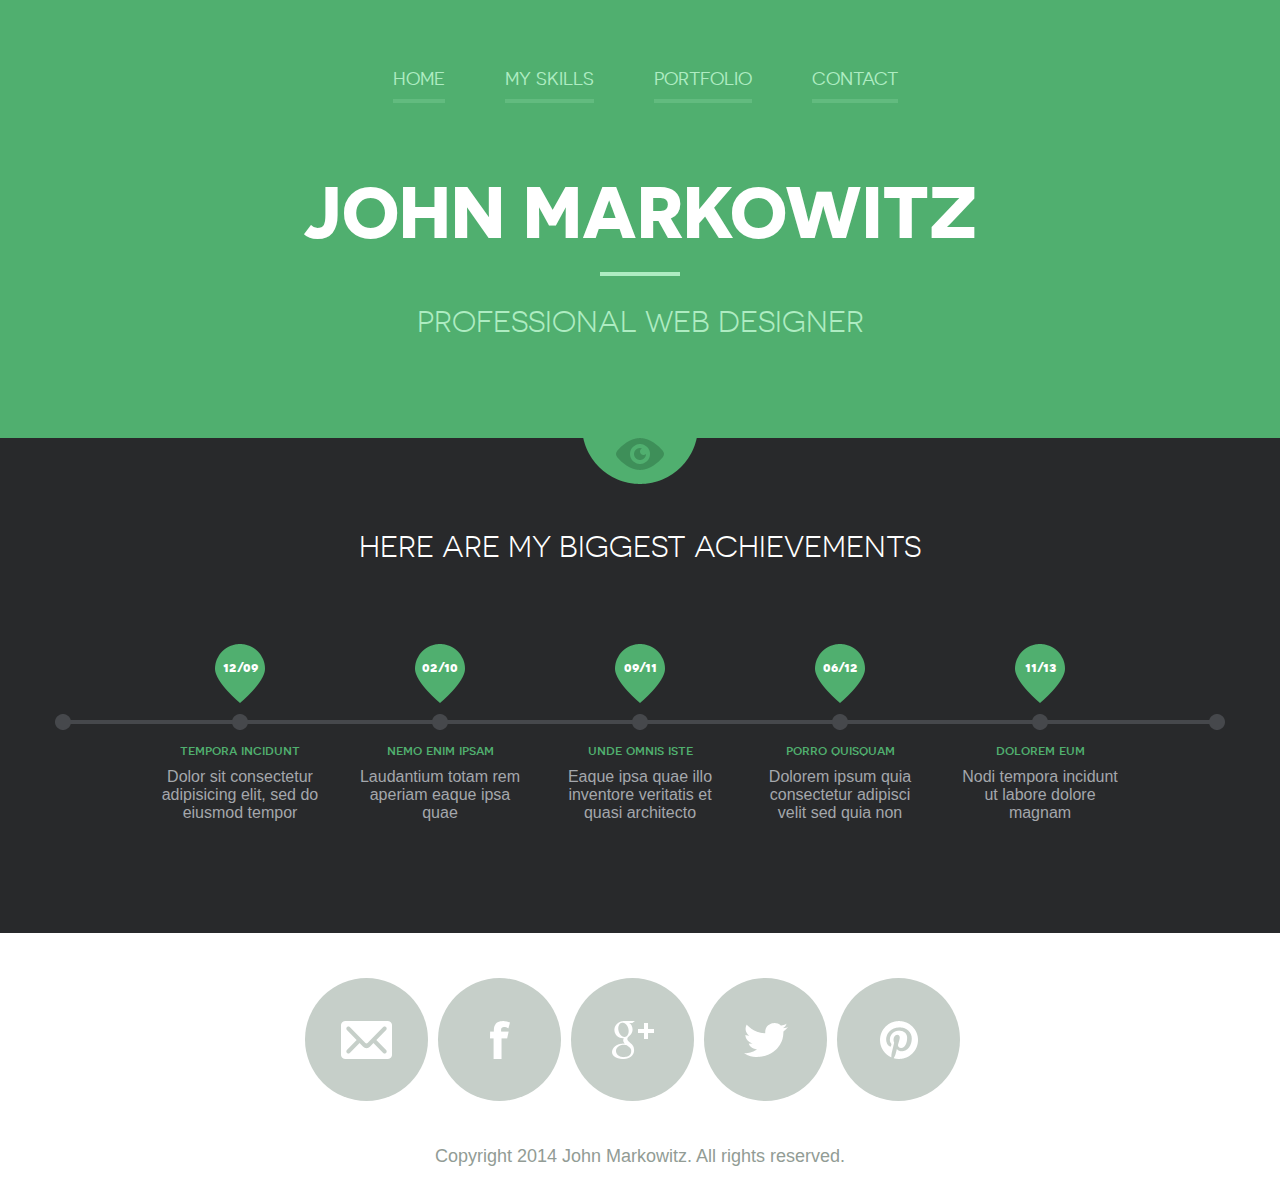
<file: inspirationTemplates/john_markowitz/index.html>
<!DOCTYPE html>
<!--[if lte IE 8]> <html class="oldie" lang="en"> <![endif]-->
<!--[if IE 9]> <html class="ie9" lang="en"> <![endif]-->
<!--[if gt IE 9]><!--> <html lang="en"> <!--<![endif]-->
<head>
	<meta charset="utf-8">
	<meta name="viewport" content="width=device-width, initial-scale=1, maximum-scale=1, minimum-scale=1, user-scalable=no">
	<meta http-equiv="X-UA-Compatible" content="IE=edge,chrome=1">
	<meta name="format-detection" content="telephone=no">
	<title>John Markowitz</title>
	<link rel="stylesheet" href="js/fancybox/jquery.fancybox.css" type="text/css" media="screen" />
	<link rel="stylesheet" href="css/all.css" />
	<link rel="stylesheet" href="css/screen.css" />
	<!--[if lt IE 9]>
		<script src="http://html5shiv.googlecode.com/svn/trunk/html5.js"></script>
	<![endif]-->
</head>
<body>
	<div id="wrapper">
		<div class="wrapper-holder">
			<header id="header">
				<a class="menu_trigger" href="#">menu</a>
					<nav id="nav">
						<ul>
							<li><a class="active" href="index.html">Home</a></li>
							<li><a href="myskills.html">My skills</a></li>
							<li><a href="Portfolio.html">Portfolio</a></li>
							<li><a href="Contact.html">Contact</a></li>
						</ul>
					</nav>
				<h1 class="logo">John Markowitz</h1>
				<h2 class="slogan">Professional Web Designer</h2>
			</header>
		</div>
		<div class="wrapper-holder grey">
			<section id="main">
				<h2>Here are my biggest achievements</h2>
				<div class="box_timeline_holder">
					<div class="box_timeline">
						<ul>
							<li>
								<div class="date">
									<span>12/09</span>
								</div>
								<h3>tempora incidunt</h3>
								<p>Dolor sit consectetur adipisicing elit, sed do eiusmod tempor</p>
							</li>
							<li>
								<div class="date">
									<span>02/10</span>
								</div>
								<h3>nemo enim ipsam</h3>
								<p>Laudantium totam rem aperiam eaque ipsa quae</p>
							</li>
							<li>
								<div class="date">
									<span>09/11</span>
								</div>
								<h3>unde omnis iste</h3>
								<p>Eaque ipsa quae illo inventore veritatis et quasi architecto </p>
							</li>
							<li>
								<div class="date">
									<span>06/12</span>
								</div>
								<h3>porro quisquam</h3>
								<p>Dolorem ipsum quia consectetur adipisci velit sed quia non</p>
							</li>
							<li>
								<div class="date">
									<span>11/13</span>
								</div>
								<h3>dolorem eum</h3>
								<p>Nodi tempora incidunt ut labore dolore magnam</p>
							</li>
						</ul>
					</div>
				</div>
			</section>
		</div>
		<footer id="footer">
			<div class="footer-content">
				<ul class="social">
					<li class="email"><a href="#">Email</a></li>
					<li class="facebook"><a href="#">Facebook</a></li>
					<li class="google"><a href="#">Google+</a></li>
					<li class="twitter"><a href="#">Twitter</a></li>
					<li class="pinterest"><a href="#">Pinterest</a></li>
				</ul>
				<p class="copy">Copyright 2014 John Markowitz. All rights reserved.</p>
			</div>
		</footer>	
	</div>
	<script src="http://code.jquery.com/jquery-1.11.1.min.js"></script>
	<script src="js/isotope.pkgd.min.js"></script>
	<script src="js/cells-by-row.js"></script>
	<script type="text/javascript" src="js/fancybox/jquery.fancybox.pack.js"></script>
	<script type="text/javascript" src="js/main.js"></script>
</body>
</html>
</file>
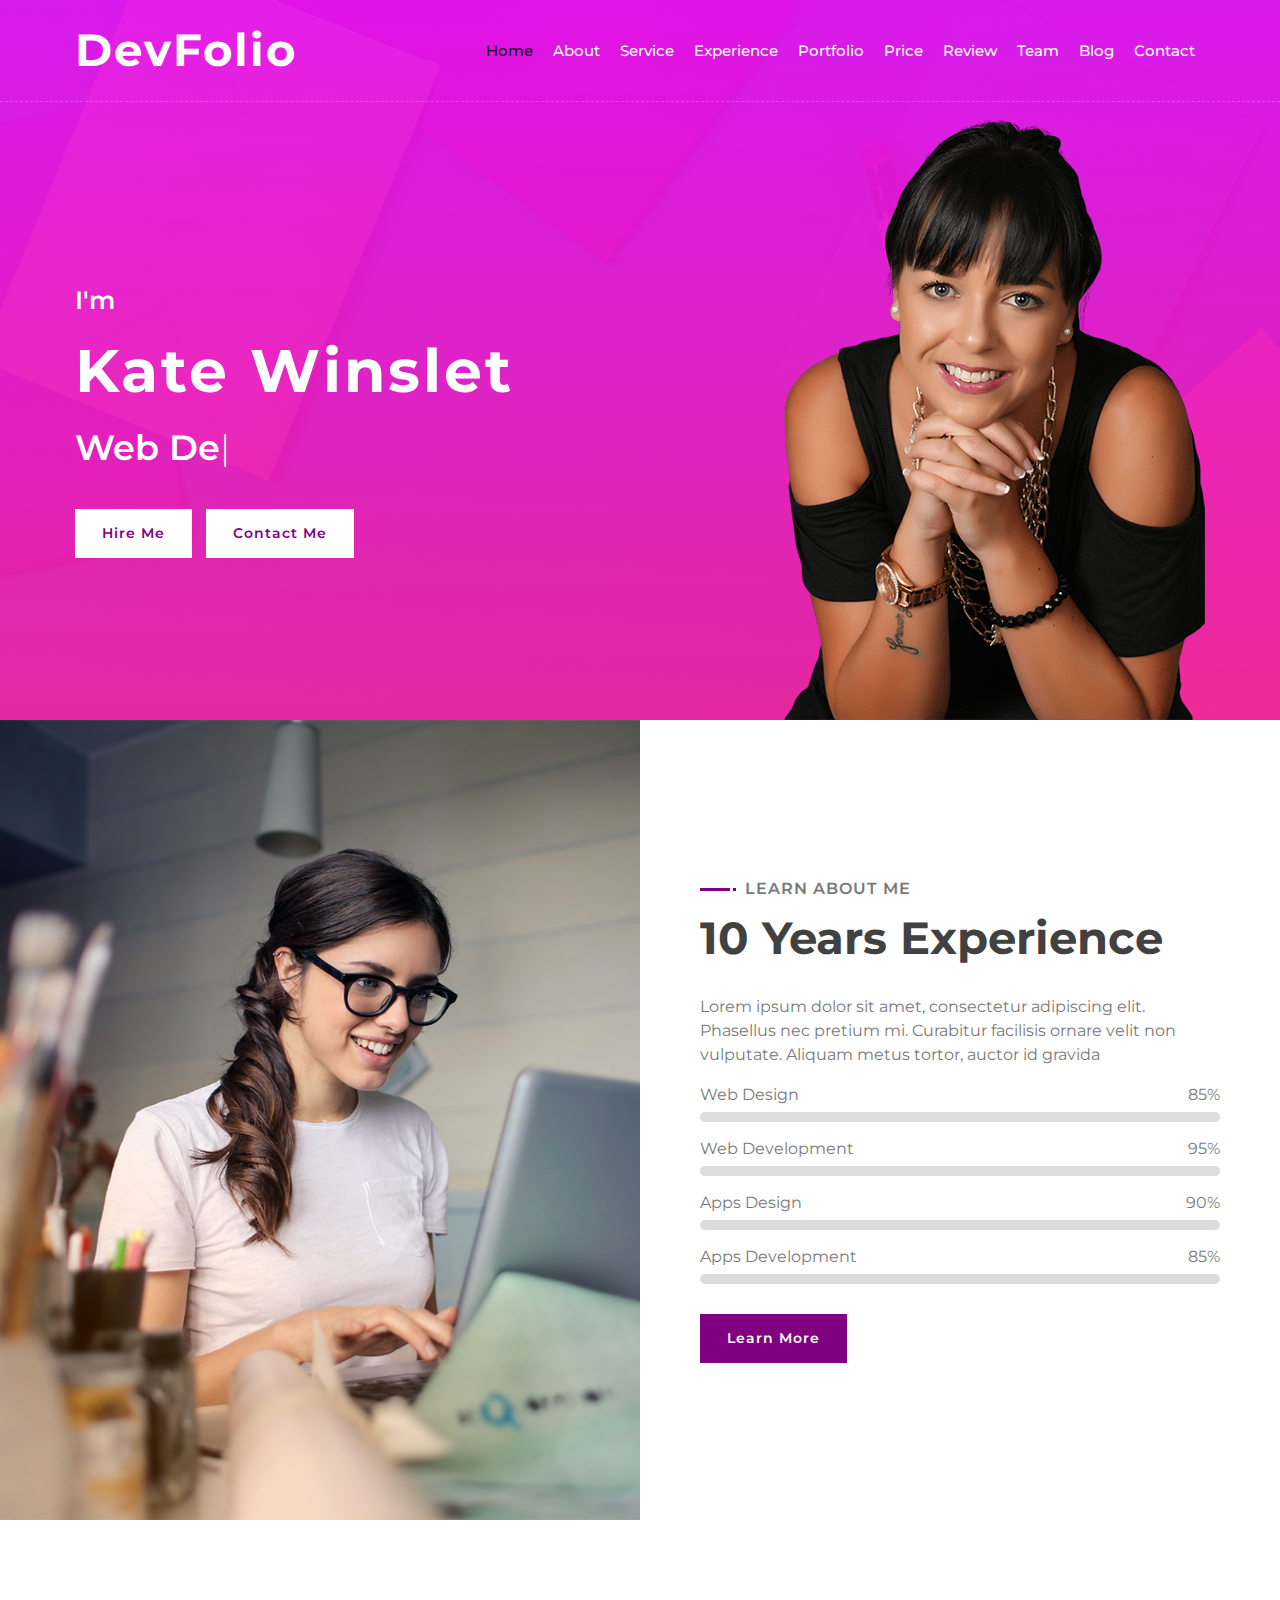
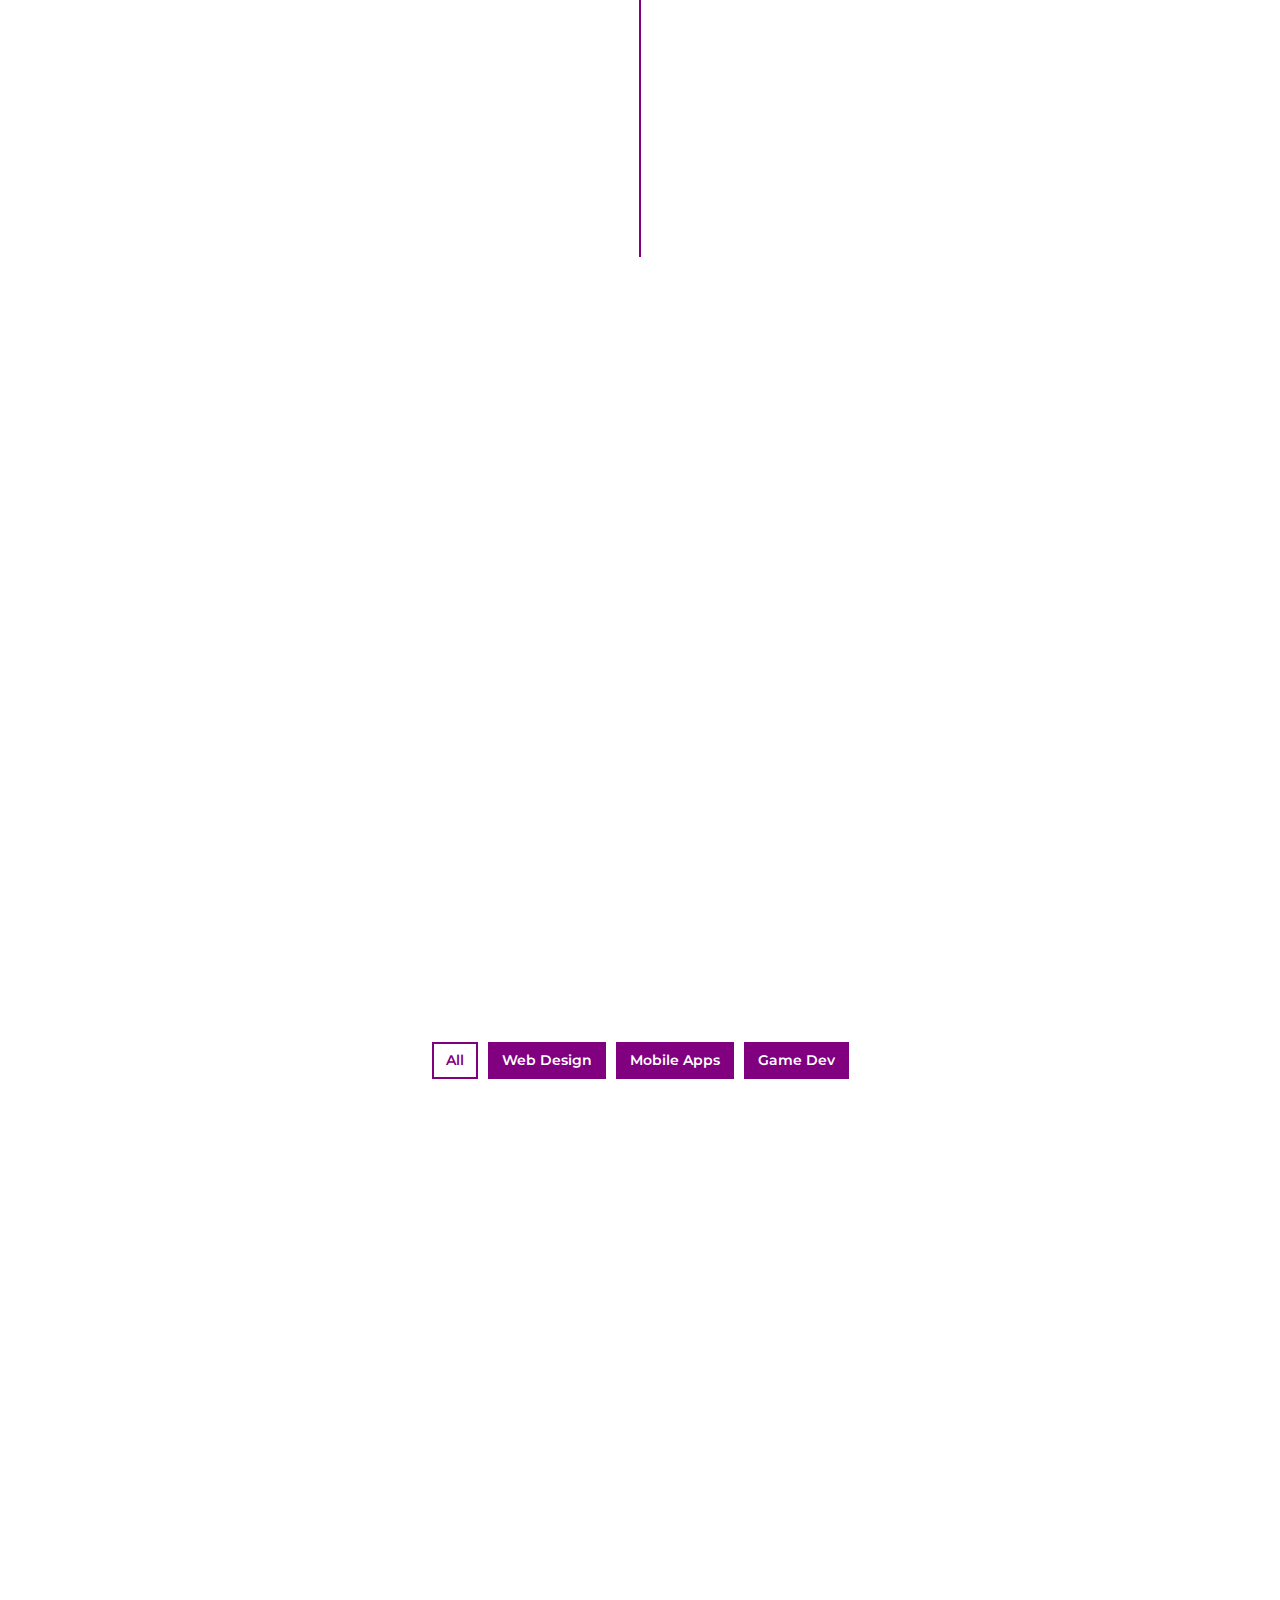
<file: inspirationTemplates/DevFolio Free Website Template - Free-CSS.com/developer-portfolio-template/index.html>
<!DOCTYPE html>
<html lang="en">
    <head>
        <meta charset="utf-8">
        <title>DevFolio - Developer Portfolio Template</title>
        <meta content="width=device-width, initial-scale=1.0" name="viewport">
        <meta content="Free Website Template" name="keywords">
        <meta content="Free Website Template" name="description">

        <!-- Favicon -->
        <link href="img/favicon.ico" rel="icon">

        <!-- Google Font -->
        <link href="https://fonts.googleapis.com/css2?family=Montserrat:wght@300;400;500;600;700&display=swap" rel="stylesheet">

        <!-- CSS Libraries -->
        <link href="https://stackpath.bootstrapcdn.com/bootstrap/4.4.1/css/bootstrap.min.css" rel="stylesheet">
        <link href="https://cdnjs.cloudflare.com/ajax/libs/font-awesome/5.10.0/css/all.min.css" rel="stylesheet">
        <link href="lib/animate/animate.min.css" rel="stylesheet">
        <link href="lib/owlcarousel/assets/owl.carousel.min.css" rel="stylesheet">
        <link href="lib/lightbox/css/lightbox.min.css" rel="stylesheet">

        <!-- Template Stylesheet -->
        <link href="css/style.css" rel="stylesheet">
    </head>

    <body data-spy="scroll" data-target=".navbar" data-offset="51">
        <!-- Nav Bar Start -->
        <div class="navbar navbar-expand-lg bg-light navbar-light">
            <div class="container-fluid">
                <a href="index.html" class="navbar-brand">DevFolio</a>
                <button type="button" class="navbar-toggler" data-toggle="collapse" data-target="#navbarCollapse">
                    <span class="navbar-toggler-icon"></span>
                </button>

                <div class="collapse navbar-collapse justify-content-between" id="navbarCollapse">
                    <div class="navbar-nav ml-auto">
                        <a href="#home" class="nav-item nav-link active">Home</a>
                        <a href="#about" class="nav-item nav-link">About</a>
                        <a href="#service" class="nav-item nav-link">Service</a>
                        <a href="#experience" class="nav-item nav-link">Experience</a>
                        <a href="#portfolio" class="nav-item nav-link">Portfolio</a>
                        <a href="#price" class="nav-item nav-link">Price</a>
                        <a href="#review" class="nav-item nav-link">Review</a>
                        <a href="#team" class="nav-item nav-link">Team</a>
                        <a href="#blog" class="nav-item nav-link">Blog</a>
                        <a href="#contact" class="nav-item nav-link">Contact</a>
                    </div>
                </div>
            </div>
        </div>
        <!-- Nav Bar End -->


        <!-- Hero Start -->
        <div class="hero" id="home">
            <div class="container-fluid">
                <div class="row align-items-center">
                    <div class="col-sm-12 col-md-6">
                        <div class="hero-content">
                            <div class="hero-text">
                                <p>I'm</p>
                                <h1>Kate Winslet</h1>
                                <h2></h2>
                                <div class="typed-text">Web Designer, Web Developer, Front End Developer, Apps Designer, Apps Developer</div>
                            </div>
                            <div class="hero-btn">
                                <a class="btn" href="">Hire Me</a>
                                <a class="btn" href="">Contact Me</a>
                            </div>
                        </div>
                    </div>
                    <div class="col-sm-12 col-md-6 d-none d-md-block">
                        <div class="hero-image">
                            <img src="img/hero.png" alt="Hero Image">
                        </div>
                    </div>
                </div>
            </div>
        </div>
        <!-- Hero End -->


        <!-- About Start -->
        <div class="about wow fadeInUp" data-wow-delay="0.1s" id="about">
            <div class="container-fluid">
                <div class="row align-items-center">
                    <div class="col-lg-6">
                        <div class="about-img">
                            <img src="img/about.jpg" alt="Image">
                        </div>
                    </div>
                    <div class="col-lg-6">
                        <div class="about-content">
                            <div class="section-header text-left">
                                <p>Learn About Me</p>
                                <h2>10 Years Experience</h2>
                            </div>
                            <div class="about-text">
                                <p>
                                    Lorem ipsum dolor sit amet, consectetur adipiscing elit. Phasellus nec pretium mi. Curabitur facilisis ornare velit non vulputate. Aliquam metus tortor, auctor id gravida
                                </p>
                            </div>
                            <div class="skills">
                                <div class="skill-name">
                                    <p>Web Design</p><p>85%</p>
                                </div>
                                <div class="progress">
                                    <div class="progress-bar" role="progressbar" aria-valuenow="85" aria-valuemin="0" aria-valuemax="100"></div>
                                </div>
                                <div class="skill-name">
                                    <p>Web Development</p><p>95%</p>
                                </div>
                                <div class="progress">
                                    <div class="progress-bar" role="progressbar" aria-valuenow="95" aria-valuemin="0" aria-valuemax="100"></div>
                                </div>
                                <div class="skill-name">
                                    <p>Apps Design</p><p>90%</p>
                                </div>
                                <div class="progress">
                                    <div class="progress-bar" role="progressbar" aria-valuenow="90" aria-valuemin="0" aria-valuemax="100"></div>
                                </div>
                                <div class="skill-name">
                                    <p>Apps Development</p><p>85%</p>
                                </div>
                                <div class="progress">
                                    <div class="progress-bar" role="progressbar" aria-valuenow="85" aria-valuemin="0" aria-valuemax="100"></div>
                                </div>
                            </div>
                            <a class="btn" href="">Learn More</a>
                        </div>
                    </div>
                </div>
            </div>
        </div>
        <!-- About End -->
        
        
        <!-- Service Start -->
        <div class="service" id="service">
            <div class="container">
                <div class="section-header text-center wow zoomIn" data-wow-delay="0.1s">
                    <p>What I do</p>
                    <h2>Awesome Quality Services</h2>
                </div>
                <div class="row">
                    <div class="col-lg-6 wow fadeInUp" data-wow-delay="0.0s">
                        <div class="service-item">
                            <div class="service-icon">
                                <i class="fa fa-laptop"></i>
                            </div>
                            <div class="service-text">
                                <h3>Web Design</h3>
                                <p>
                                    Lorem ipsum dolor sit amet elit. Phase nec preti mi. Curabi facilis ornare velit non
                                </p>
                            </div>
                        </div>
                    </div>
                    <div class="col-lg-6 wow fadeInUp" data-wow-delay="0.2s">
                        <div class="service-item">
                            <div class="service-icon">
                                <i class="fa fa-laptop-code"></i>
                            </div>
                            <div class="service-text">
                                <h3>Web Development</h3>
                                <p>
                                    Lorem ipsum dolor sit amet elit. Phase nec preti mi. Curabi facilis ornare velit non
                                </p>
                            </div>
                        </div>
                    </div>
                    <div class="col-lg-6 wow fadeInUp" data-wow-delay="0.4s">
                        <div class="service-item">
                            <div class="service-icon">
                                <i class="fab fa-android"></i>
                            </div>
                            <div class="service-text">
                                <h3>Apps Design</h3>
                                <p>
                                    Lorem ipsum dolor sit amet elit. Phase nec preti mi. Curabi facilis ornare velit non
                                </p>
                            </div>
                        </div>
                    </div>
                    <div class="col-lg-6 wow fadeInUp" data-wow-delay="0.6s">
                        <div class="service-item">
                            <div class="service-icon">
                                <i class="fab fa-apple"></i>
                            </div>
                            <div class="service-text">
                                <h3>Apps Development</h3>
                                <p>
                                    Lorem ipsum dolor sit amet elit. Phase nec preti mi. Curabi facilis ornare velit non
                                </p>
                            </div>
                        </div>
                    </div>
                </div>
            </div>
        </div>
        <!-- Service End -->
        
        
         <!-- Experience Start -->
        <div class="experience" id="experience">
            <div class="container">
                <header class="section-header text-center wow zoomIn" data-wow-delay="0.1s">
                    <p>My Resume</p>
                    <h2>Working Experience</h2>
                </header>
                <div class="timeline">
                    <div class="timeline-item left wow slideInLeft" data-wow-delay="0.1s">
                        <div class="timeline-text">
                            <div class="timeline-date">2045 - 2050</div>
                            <h2>Web Developer</h2>
                            <h4>Soft Agency, San Francisco, CA</h4>
                            <p>
                                Lorem ipsum dolor sit amet elit. Aliquam odio dolor, id luctus erat sagittis non. Ut blandit semper pretium.
                            </p>
                        </div>
                    </div>
                    <div class="timeline-item right wow slideInRight" data-wow-delay="0.1s">
                        <div class="timeline-text">
                            <div class="timeline-date">2045 - 2050</div>
                            <h2>Web Developer</h2>
                            <h4>Soft Agency, San Francisco, CA</h4>
                            <p>
                                Lorem ipsum dolor sit amet elit. Aliquam odio dolor, id luctus erat sagittis non. Ut blandit semper pretium.
                            </p>
                        </div>
                    </div>
                    <div class="timeline-item left wow slideInLeft" data-wow-delay="0.1s">
                        <div class="timeline-text">
                            <div class="timeline-date">2045 - 2050</div>
                            <h2>Web Developer</h2>
                            <h4>Soft Agency, San Francisco, CA</h4>
                            <p>
                                Lorem ipsum dolor sit amet elit. Aliquam odio dolor, id luctus erat sagittis non. Ut blandit semper pretium.
                            </p>
                        </div>
                    </div>
                    <div class="timeline-item right wow slideInRight" data-wow-delay="0.1s">
                        <div class="timeline-text">
                            <div class="timeline-date">2045 - 2050</div>
                            <h2>Web Developer</h2>
                            <h4>Soft Agency, San Francisco, CA</h4>
                            <p>
                                Lorem ipsum dolor sit amet elit. Aliquam odio dolor, id luctus erat sagittis non. Ut blandit semper pretium.
                            </p>
                        </div>
                    </div>
                    <div class="timeline-item left wow slideInLeft" data-wow-delay="0.1s">
                        <div class="timeline-text">
                            <div class="timeline-date">2045 - 2050</div>
                            <h2>Web Developer</h2>
                            <h4>Soft Agency, San Francisco, CA</h4>
                            <p>
                                Lorem ipsum dolor sit amet elit. Aliquam odio dolor, id luctus erat sagittis non. Ut blandit semper pretium.
                            </p>
                        </div>
                    </div>
                    <div class="timeline-item right wow slideInRight" data-wow-delay="0.1s">
                        <div class="timeline-text">
                            <div class="timeline-date">2045 - 2050</div>
                            <h2>Web Developer</h2>
                            <h4>Soft Agency, San Francisco, CA</h4>
                            <p>
                                Lorem ipsum dolor sit amet elit. Aliquam odio dolor, id luctus erat sagittis non. Ut blandit semper pretium.
                            </p>
                        </div>
                    </div>
                </div>
            </div>
        </div>
        <!-- Job Experience End -->
        
        
        <!-- Banner Start -->
        <div class="banner wow zoomIn" data-wow-delay="0.1s">
            <div class="container">
                <div class="section-header text-center">
                    <p>Reasonable Price</p>
                    <h2>Get A <span>Special</span> Price</h2>
                </div>
                <div class="container banner-text">
                    <p>
                        Lorem ipsum dolor sit amet, consectetur adipiscing elit. Phasellus nec pretium mi. Curabitur facilisis ornare velit non vulputate. Aliquam metus tortor, auctor id gravida condimentum, viverra quis sem. Curabitur non nisl nec nisi scelerisque maximus. 
                    </p>
                    <a class="btn">Pricing Plan</a>
                </div>
            </div>
        </div>
        <!-- Banner End -->


        <!-- Portfolio Start -->
        <div class="portfolio" id="portfolio">
            <div class="container">
                <div class="section-header text-center wow zoomIn" data-wow-delay="0.1s">
                    <p>My Portfolio</p>
                    <h2>My Excellent Portfolio</h2>
                </div>
                <div class="row">
                    <div class="col-12">
                        <ul id="portfolio-filter">
                            <li data-filter="*" class="filter-active">All</li>
                            <li data-filter=".filter-1">Web Design</li>
                            <li data-filter=".filter-2">Mobile Apps</li>
                            <li data-filter=".filter-3">Game Dev</li>
                        </ul>
                    </div>
                </div>
                <div class="row portfolio-container">
                    <div class="col-lg-4 col-md-6 col-sm-12 portfolio-item filter-1 wow fadeInUp" data-wow-delay="0.0s">
                        <div class="portfolio-wrap">
                            <div class="portfolio-img">
                                <img src="img/portfolio-1.jpg" alt="Image">
                            </div>
                            <div class="portfolio-text">
                                <h3>eCommerce Website</h3>
                                <a class="btn" href="img/portfolio-1.jpg" data-lightbox="portfolio">+</a>
                            </div>
                        </div>
                    </div>
                    <div class="col-lg-4 col-md-6 col-sm-12 portfolio-item filter-2 wow fadeInUp" data-wow-delay="0.2s">
                        <div class="portfolio-wrap">
                            <div class="portfolio-img">
                                <img src="img/portfolio-2.jpg" alt="Image">
                            </div>
                            <div class="portfolio-text">
                                <h3>Product Landing Page</h3>
                                <a class="btn" href="img/portfolio-2.jpg" data-lightbox="portfolio">+</a>
                            </div>
                        </div>
                    </div>
                    <div class="col-lg-4 col-md-6 col-sm-12 portfolio-item filter-3 wow fadeInUp" data-wow-delay="0.4s">
                        <div class="portfolio-wrap">
                            <div class="portfolio-img">
                                <img src="img/portfolio-3.jpg" alt="Image">
                            </div>
                            <div class="portfolio-text">
                                <h3>JavaScript quiz game</h3>
                                <a class="btn" href="img/portfolio-3.jpg" data-lightbox="portfolio">+</a>
                            </div>
                        </div>
                    </div>
                    <div class="col-lg-4 col-md-6 col-sm-12 portfolio-item filter-1 wow fadeInUp" data-wow-delay="0.6s">
                        <div class="portfolio-wrap">
                            <div class="portfolio-img">
                                <img src="img/portfolio-4.jpg" alt="Image">
                            </div>
                            <div class="portfolio-text">
                                <h3>JavaScript drawing</h3>
                                <a class="btn" href="img/portfolio-4.jpg" data-lightbox="portfolio">+</a>
                            </div>
                        </div>
                    </div>
                    <div class="col-lg-4 col-md-6 col-sm-12 portfolio-item filter-2 wow fadeInUp" data-wow-delay="0.8s">
                        <div class="portfolio-wrap">
                            <div class="portfolio-img">
                                <img src="img/portfolio-5.jpg" alt="Image">
                            </div>
                            <div class="portfolio-text">
                                <h3>Social Mobile Apps</h3>
                                <a class="btn" href="img/portfolio-5.jpg" data-lightbox="portfolio">+</a>
                            </div>
                        </div>
                    </div>
                    <div class="col-lg-4 col-md-6 col-sm-12 portfolio-item filter-3 wow fadeInUp" data-wow-delay="1s">
                        <div class="portfolio-wrap">
                            <div class="portfolio-img">
                                <img src="img/portfolio-6.jpg" alt="Image">
                            </div>
                            <div class="portfolio-text">
                                <h3>Company Website</h3>
                                <a class="btn" href="img/portfolio-6.jpg" data-lightbox="portfolio">+</a>
                            </div>
                        </div>
                    </div>
                </div>
            </div>
        </div>
        <!-- Portfolio End -->
        
        
        <!-- Banner Start -->
        <div class="banner wow zoomIn" data-wow-delay="0.1s">
            <div class="container">
                <div class="section-header text-center">
                    <p>Awesome Discount</p>
                    <h2>Get <span>30%</span> Discount</h2>
                </div>
                <div class="container banner-text">
                    <p>
                        Lorem ipsum dolor sit amet, consectetur adipiscing elit. Phasellus nec pretium mi. Curabitur facilisis ornare velit non vulputate. Aliquam metus tortor, auctor id gravida condimentum, viverra quis sem. Curabitur non nisl nec nisi scelerisque maximus. 
                    </p>
                    <a class="btn">Order Now</a>
                </div>
            </div>
        </div>
        <!-- Banner End -->
        
        
        <!-- Price Start -->
        <div class="price" id="price">
            <div class="container">
                <div class="section-header text-center wow zoomIn" data-wow-delay="0.1s">
                    <p>Pricing Plan</p>
                    <h2>Affordable Price</h2>
                </div>
                <div class="row">
                    <div class="col-md-4 wow fadeInUp" data-wow-delay="0.5s">
                        <div class="price-item">
                            <div class="price-header">
                                <div class="price-title">
                                    <h2>Basic</h2>
                                </div>
                                <div class="price-prices">
                                    <h2><small>$</small>49<span>/ mo</span></h2>
                                </div>
                            </div>
                            <div class="price-body">
                                <div class="price-description">
                                    <ul>
                                        <li>Bootstrap 4</li>
                                        <li>Font Awesome 5</li>
                                        <li>Responsive Design</li>
                                        <li>Browser Compatibility</li>
                                        <li>Easy To Use</li>
                                    </ul>
                                </div>
                            </div>
                            <div class="price-footer">
                                <div class="price-action">
                                    <a class="btn" href="">Order Now</a>
                                </div>
                            </div>
                        </div>
                    </div>
                    <div class="col-md-4 wow fadeInUp" data-wow-delay="0.0s">
                        <div class="price-item featured-item">
                            <div class="price-header">
                                <div class="price-title">
                                    <h2>Standard</h2>
                                </div>
                                <div class="price-prices">
                                    <h2><small>$</small>99<span>/ mo</span></h2>
                                </div>
                            </div>
                            <div class="price-body">
                                <div class="price-description">
                                    <ul>
                                        <li>Bootstrap 4</li>
                                        <li>Font Awesome 5</li>
                                        <li>Responsive Design</li>
                                        <li>Browser Compatibility</li>
                                        <li>Easy To Use</li>
                                    </ul>
                                </div>
                            </div>
                            <div class="price-footer">
                                <div class="price-action">
                                    <a class="btn" href="">Order Now</a>
                                </div>
                            </div>
                        </div>
                    </div>
                    <div class="col-md-4 wow fadeInUp" data-wow-delay="0.5s">
                        <div class="price-item">
                            <div class="price-header">
                                <div class="price-title">
                                    <h2>Premium</h2>
                                </div>
                                <div class="price-prices">
                                    <h2><small>$</small>149<span>/ mo</span></h2>
                                </div>
                            </div>
                            <div class="price-body">
                                <div class="price-description">
                                    <ul>
                                        <li>Bootstrap 4</li>
                                        <li>Font Awesome 5</li>
                                        <li>Responsive Design</li>
                                        <li>Browser Compatibility</li>
                                        <li>Easy To Use</li>
                                    </ul>
                                </div>
                            </div>
                            <div class="price-footer">
                                <div class="price-action">
                                    <a class="btn" href="">Order Now</a>
                                </div>
                            </div>
                        </div>
                    </div>
                </div>
            </div>
        </div>
        <!-- Price End -->
        
        
        <!-- Testimonial Start -->
        <div class="testimonial wow fadeInUp" data-wow-delay="0.1s" id="review">
            <div class="container">
                <div class="testimonial-icon">
                    <i class="fa fa-quote-left"></i>
                </div>
                <div class="owl-carousel testimonials-carousel">
                    <div class="testimonial-item">
                        <div class="testimonial-img">
                            <img src="img/testimonial-1.jpg" alt="Image">
                        </div>
                        <div class="testimonial-text">
                            <p>
                                Lorem ipsum dolor sit amet consec adipis elit. Etiam accums lacus eget velit tincid, quis suscip justo dictum. Lorem ipsum dolor sit amet consec adipis elit.
                            </p>
                            <h3>Customer Name</h3>
                            <h4>Profession</h4>
                        </div>
                    </div>
                    <div class="testimonial-item">
                        <div class="testimonial-img">
                            <img src="img/testimonial-2.jpg" alt="Image">
                        </div>
                        <div class="testimonial-text">
                            <p>
                                Lorem ipsum dolor sit amet consec adipis elit. Etiam accums lacus eget velit tincid, quis suscip justo dictum. Lorem ipsum dolor sit amet consec adipis elit.
                            </p>
                            <h3>Customer Name</h3>
                            <h4>Profession</h4>
                        </div>
                    </div>
                    <div class="testimonial-item">
                        <div class="testimonial-img">
                            <img src="img/testimonial-3.jpg" alt="Image">
                        </div>
                        <div class="testimonial-text">
                            <p>
                                Lorem ipsum dolor sit amet consec adipis elit. Etiam accums lacus eget velit tincid, quis suscip justo dictum. Lorem ipsum dolor sit amet consec adipis elit.
                            </p>
                            <h3>Customer Name</h3>
                            <h4>Profession</h4>
                        </div>
                    </div>
                </div>
            </div>
        </div>
        <!-- Testimonial End -->


        <!-- Team Start -->
        <div class="team" id="team">
            <div class="container">
                <div class="section-header text-center wow zoomIn" data-wow-delay="0.1s">
                    <p>My Team</p>
                    <h2>Expert Team Members</h2>
                </div>
                <div class="row">
                    <div class="col-lg-6 wow fadeInUp" data-wow-delay="0.0s">
                        <div class="team-item">
                            <div class="team-img">
                                <img src="img/team-1.jpg" alt="Image">
                            </div>
                            <div class="team-text">
                                <h2>Mollie Ross</h2>
                                <h4>Web Designer</h4>
                                <p>
                                    Lorem ipsum dolor sit amet consec adipis elit. Etiam accum lacus
                                </p>
                                <div class="team-social">
                                    <a class="btn" href=""><i class="fab fa-twitter"></i></a>
                                    <a class="btn" href=""><i class="fab fa-facebook-f"></i></a>
                                    <a class="btn" href=""><i class="fab fa-linkedin-in"></i></a>
                                    <a class="btn" href=""><i class="fab fa-instagram"></i></a>
                                </div>
                            </div>
                        </div>
                    </div>
                    <div class="col-lg-6 wow fadeInUp" data-wow-delay="0.2s">
                        <div class="team-item">
                            <div class="team-img">
                                <img src="img/team-2.jpg" alt="Image">
                            </div>
                            <div class="team-text">
                                <h2>Dylan Adams</h2>
                                <h4>Web Developer</h4>
                                <p>
                                    Lorem ipsum dolor sit amet consec adipis elit. Etiam accum lacus
                                </p>
                                <div class="team-social">
                                    <a class="btn" href=""><i class="fab fa-twitter"></i></a>
                                    <a class="btn" href=""><i class="fab fa-facebook-f"></i></a>
                                    <a class="btn" href=""><i class="fab fa-linkedin-in"></i></a>
                                    <a class="btn" href=""><i class="fab fa-instagram"></i></a>
                                </div>
                            </div>
                        </div>
                    </div>
                    <div class="col-lg-6 wow fadeInUp" data-wow-delay="0.4s">
                        <div class="team-item">
                            <div class="team-img">
                                <img src="img/team-3.jpg" alt="Image">
                            </div>
                            <div class="team-text">
                                <h2>Jennifer Page</h2>
                                <h4>Apps Designer</h4>
                                <p>
                                    Lorem ipsum dolor sit amet consec adipis elit. Etiam accum lacus
                                </p>
                                <div class="team-social">
                                    <a class="btn" href=""><i class="fab fa-twitter"></i></a>
                                    <a class="btn" href=""><i class="fab fa-facebook-f"></i></a>
                                    <a class="btn" href=""><i class="fab fa-linkedin-in"></i></a>
                                    <a class="btn" href=""><i class="fab fa-instagram"></i></a>
                                </div>
                            </div>
                        </div>
                    </div>
                    <div class="col-lg-6 wow fadeInUp" data-wow-delay="0.6s">
                        <div class="team-item">
                            <div class="team-img">
                                <img src="img/team-4.jpg" alt="Image">
                            </div>
                            <div class="team-text">
                                <h2>Josh Dunn</h2>
                                <h4>Apps Developer</h4>
                                <p>
                                    Lorem ipsum dolor sit amet consec adipis elit. Etiam accum lacus
                                </p>
                                <div class="team-social">
                                    <a class="btn" href=""><i class="fab fa-twitter"></i></a>
                                    <a class="btn" href=""><i class="fab fa-facebook-f"></i></a>
                                    <a class="btn" href=""><i class="fab fa-linkedin-in"></i></a>
                                    <a class="btn" href=""><i class="fab fa-instagram"></i></a>
                                </div>
                            </div>
                        </div>
                    </div>
                </div>
            </div>
        </div>
        <!-- Team End -->
        
        
        <!-- Contact Start -->
        <div class="contact wow fadeInUp" data-wow-delay="0.1s" id="contact">
            <div class="container-fluid">
                <div class="container">
                    <div class="row align-items-center">
                        <div class="col-md-4"></div>
                        <div class="col-md-8">
                            <div class="contact-form">
                                <div id="success"></div>
                                <form name="sentMessage" id="contactForm" novalidate="novalidate">
                                    <div class="control-group">
                                        <input type="text" class="form-control" id="name" placeholder="Your Name" required="required" data-validation-required-message="Please enter your name" />
                                        <p class="help-block"></p>
                                    </div>
                                    <div class="control-group">
                                        <input type="email" class="form-control" id="email" placeholder="Your Email" required="required" data-validation-required-message="Please enter your email" />
                                        <p class="help-block"></p>
                                    </div>
                                    <div class="control-group">
                                        <input type="text" class="form-control" id="subject" placeholder="Subject" required="required" data-validation-required-message="Please enter a subject" />
                                        <p class="help-block"></p>
                                    </div>
                                    <div class="control-group">
                                        <textarea class="form-control" id="message" placeholder="Message" required="required" data-validation-required-message="Please enter your message"></textarea>
                                        <p class="help-block"></p>
                                    </div>
                                    <div>
                                        <button class="btn" type="submit" id="sendMessageButton">Send Message</button>
                                    </div>
                                </form>
                            </div>
                        </div>
                    </div>
                </div>
            </div>
        </div>
        <!-- Contact End -->


        <!-- Blog Start -->
        <div class="blog" id="blog">
            <div class="container">
                <div class="section-header text-center wow zoomIn" data-wow-delay="0.1s">
                    <p>From Blog</p>
                    <h2>Latest Articles</h2>
                </div>
                <div class="row">
                    <div class="col-lg-6">
                        <div class="blog-item wow fadeInUp" data-wow-delay="0.1s">
                            <div class="blog-img">
                                <img src="img/blog-1.jpg" alt="Blog">
                            </div>
                            <div class="blog-text">
                                <h2>Lorem ipsum dolor sit amet</h2>
                                <div class="blog-meta">
                                    <p><i class="far fa-user"></i>Admin</p>
                                    <p><i class="far fa-list-alt"></i>Web Design</p>
                                    <p><i class="far fa-calendar-alt"></i>01-Jan-2045</p>
                                    <p><i class="far fa-comments"></i>5</p>
                                </div>
                                <p>
                                    Lorem ipsum dolor sit amet elit. Nullam commodo mattis mi. Nullam eu erat lectus. Proin viverra risus vitae luctus. Proin ut ante, vitae sapien. Fusce sem ac erat rhoncus, ornare mattis nisl massa et eros vitae pulvin
                                </p>
                                <a class="btn" href="">Read More <i class="fa fa-angle-right"></i></a>
                            </div>
                        </div>
                    </div>
                    <div class="col-lg-6">
                        <div class="blog-item wow fadeInUp" data-wow-delay="0.3s">
                            <div class="blog-img">
                                <img src="img/blog-2.jpg" alt="Blog">
                            </div>
                            <div class="blog-text">
                                <h2>Lorem ipsum dolor sit amet</h2>
                                <div class="blog-meta">
                                    <p><i class="far fa-user"></i>Admin</p>
                                    <p><i class="far fa-list-alt"></i>Apps Design</p>
                                    <p><i class="far fa-calendar-alt"></i>01-Jan-2045</p>
                                    <p><i class="far fa-comments"></i>10</p>
                                </div>
                                <p>
                                    Lorem ipsum dolor sit amet elit. Nullam commodo mattis mi. Nullam eu erat lectus. Proin viverra risus vitae luctus. Proin ut ante, vitae sapien. Fusce sem ac erat rhoncus, ornare mattis nisl massa et eros vitae pulvin
                                </p>
                                <a class="btn" href="">Read More <i class="fa fa-angle-right"></i></a>
                            </div>
                        </div>
                    </div>
                </div>
            </div>
        </div>
        <!-- Blog End -->


        <!-- Footer Start -->
        <div class="footer wow fadeIn" data-wow-delay="0.3s">
            <div class="container-fluid">
                <div class="container">
                    <div class="footer-info">
                        <h2>Kate Winslet</h2>
                        <h3>123 Street, New York, USA</h3>
                        <div class="footer-menu">
                            <p>+012 345 67890</p>
                            <p>info@example.com</p>
                        </div>
                        <div class="footer-social">
                            <a href=""><i class="fab fa-twitter"></i></a>
                            <a href=""><i class="fab fa-facebook-f"></i></a>
                            <a href=""><i class="fab fa-youtube"></i></a>
                            <a href=""><i class="fab fa-instagram"></i></a>
                            <a href=""><i class="fab fa-linkedin-in"></i></a>
                        </div>
                    </div>
                </div>
                <div class="container copyright">
                    <p>&copy; <a href="#">Your Site Name</a>, All Right Reserved | Designed By <a href="https://htmlcodex.com">HTML Codex</a></p>
                </div>
            </div>
        </div>
        <!-- Footer End -->
        
        
        <!-- Back to top button -->
        <a href="#" class="btn back-to-top"><i class="fa fa-chevron-up"></i></a>
        
        
        <!-- Pre Loader -->
        <div id="loader" class="show">
            <div class="loader"></div>
        </div>

        
        <!-- JavaScript Libraries -->
        <script src="https://code.jquery.com/jquery-3.4.1.min.js"></script>
        <script src="https://stackpath.bootstrapcdn.com/bootstrap/4.4.1/js/bootstrap.bundle.min.js"></script>
        <script src="lib/easing/easing.min.js"></script>
        <script src="lib/wow/wow.min.js"></script>
        <script src="lib/waypoints/waypoints.min.js"></script>
        <script src="lib/typed/typed.min.js"></script>
        <script src="lib/owlcarousel/owl.carousel.min.js"></script>
        <script src="lib/isotope/isotope.pkgd.min.js"></script>
        <script src="lib/lightbox/js/lightbox.min.js"></script>
        
        <!-- Contact Javascript File -->
        <script src="mail/jqBootstrapValidation.min.js"></script>
        <script src="mail/contact.js"></script>

        <!-- Template Javascript -->
        <script src="js/main.js"></script>
    </body>
</html>
</file>
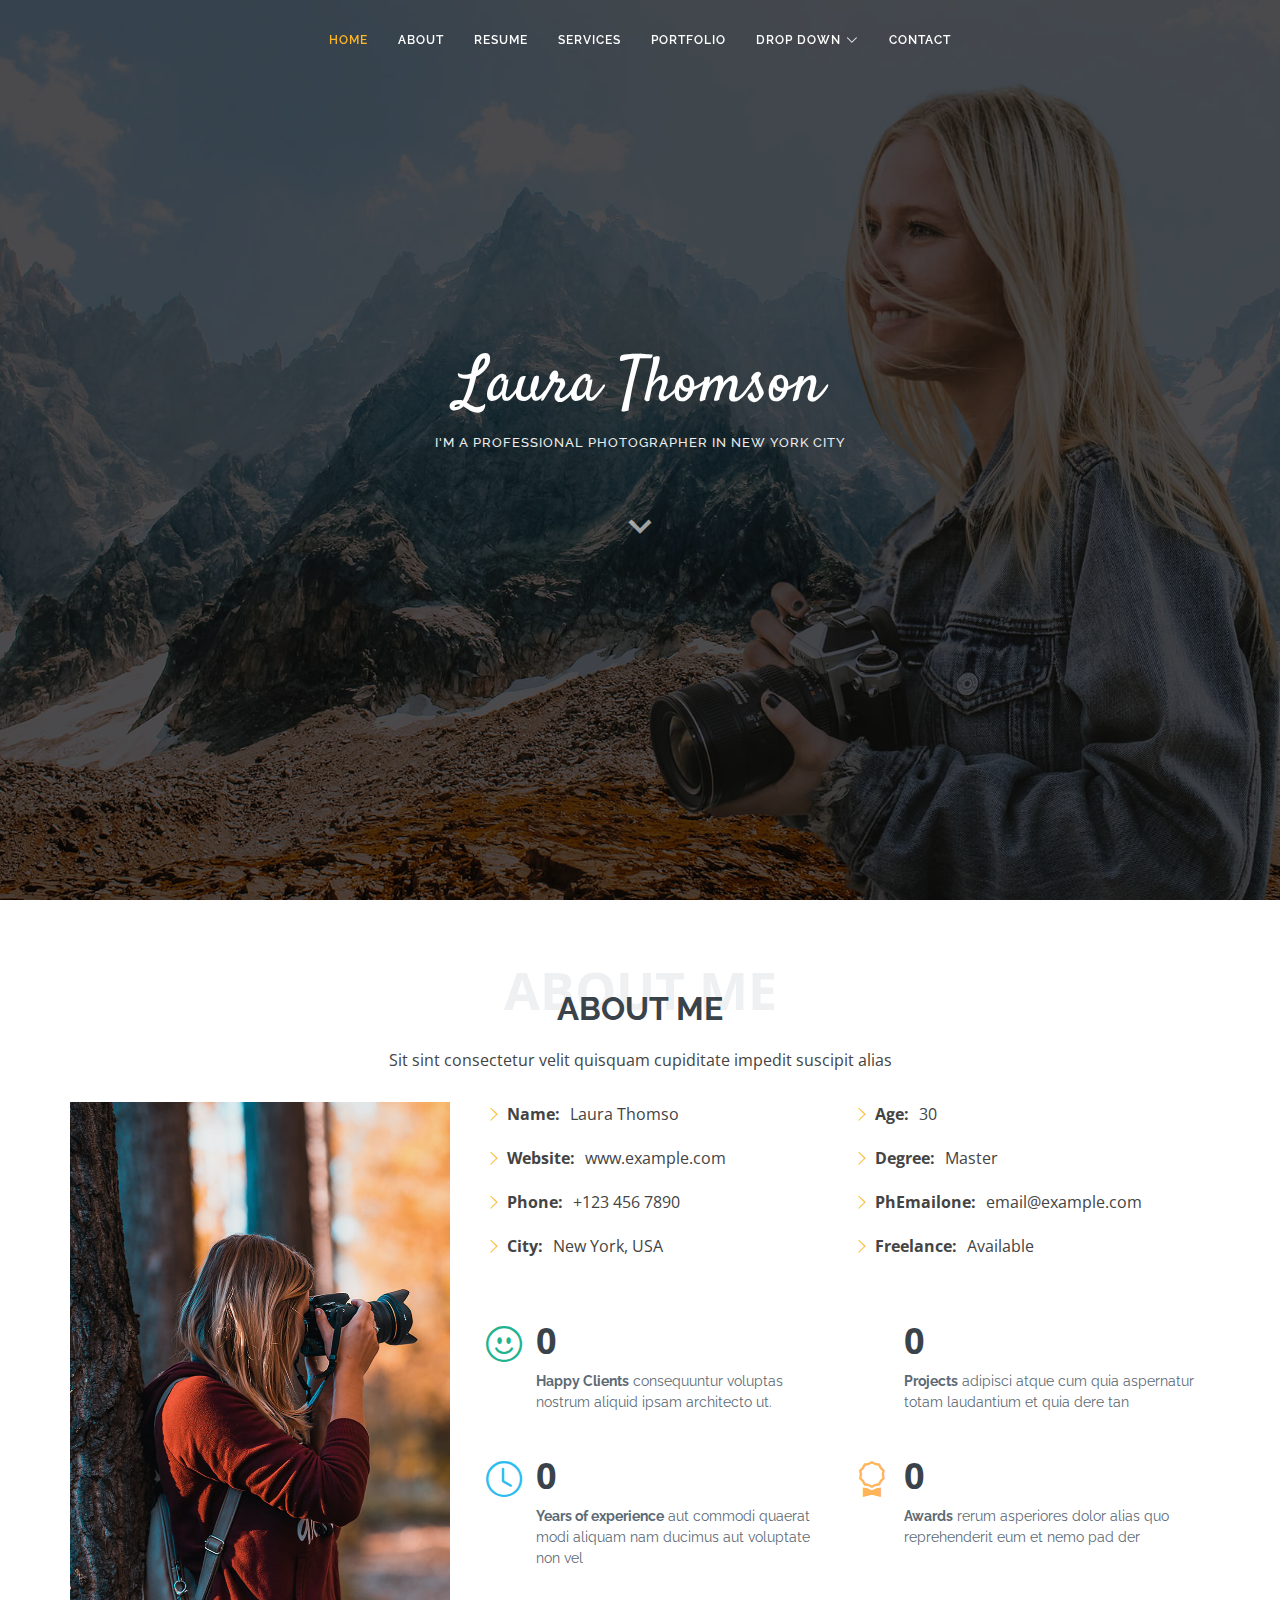
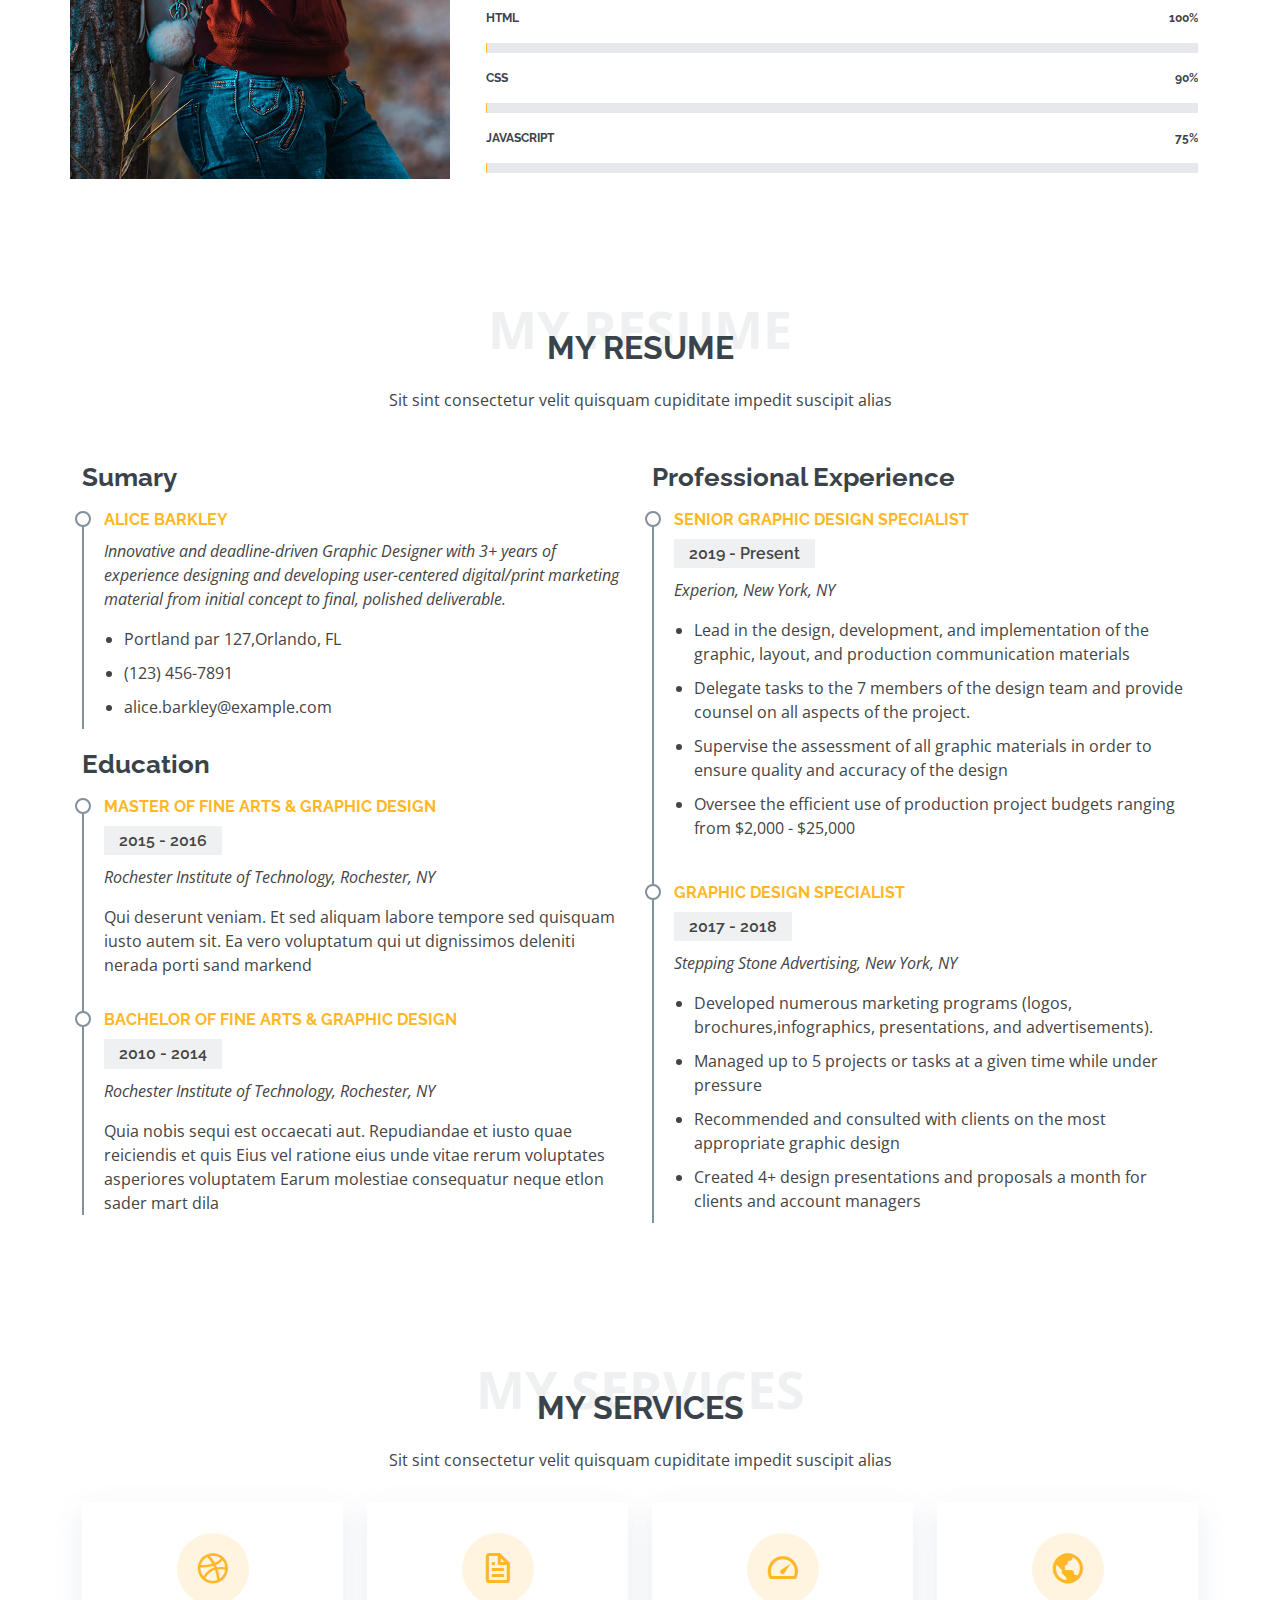
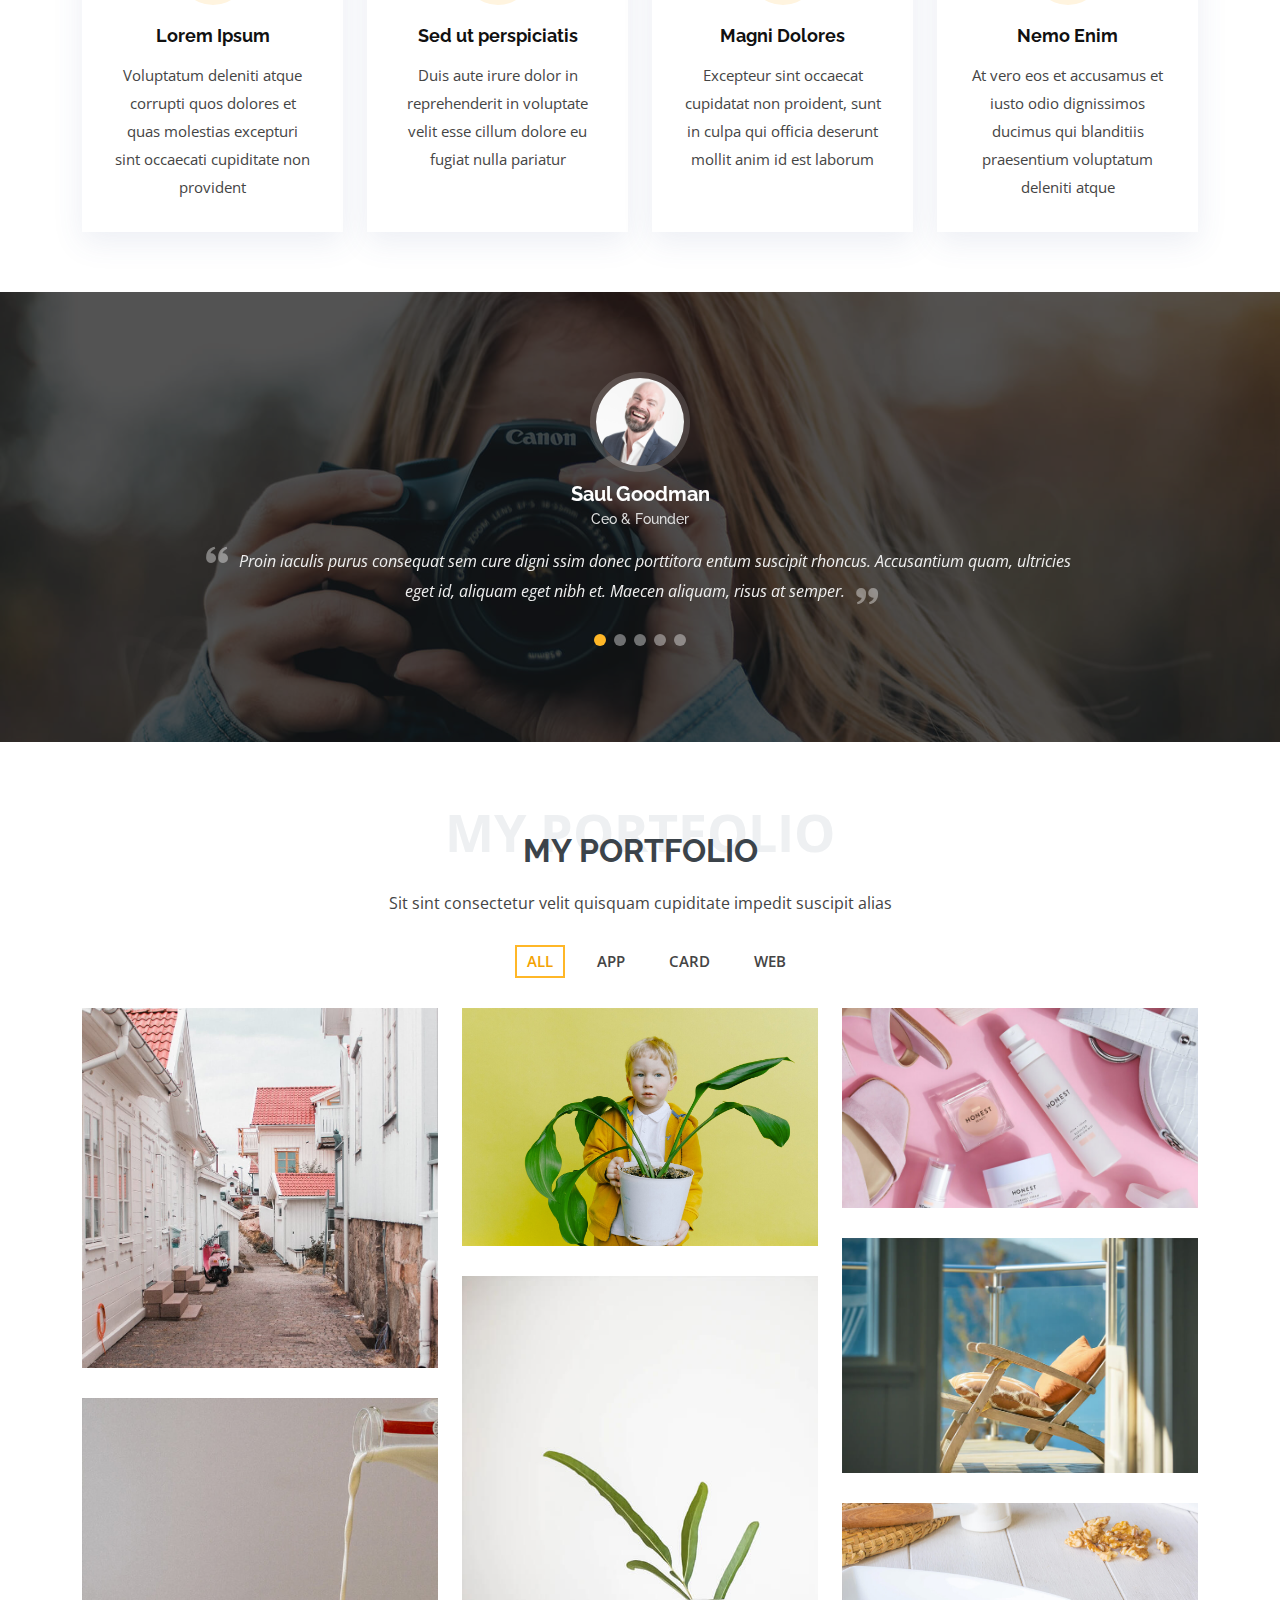
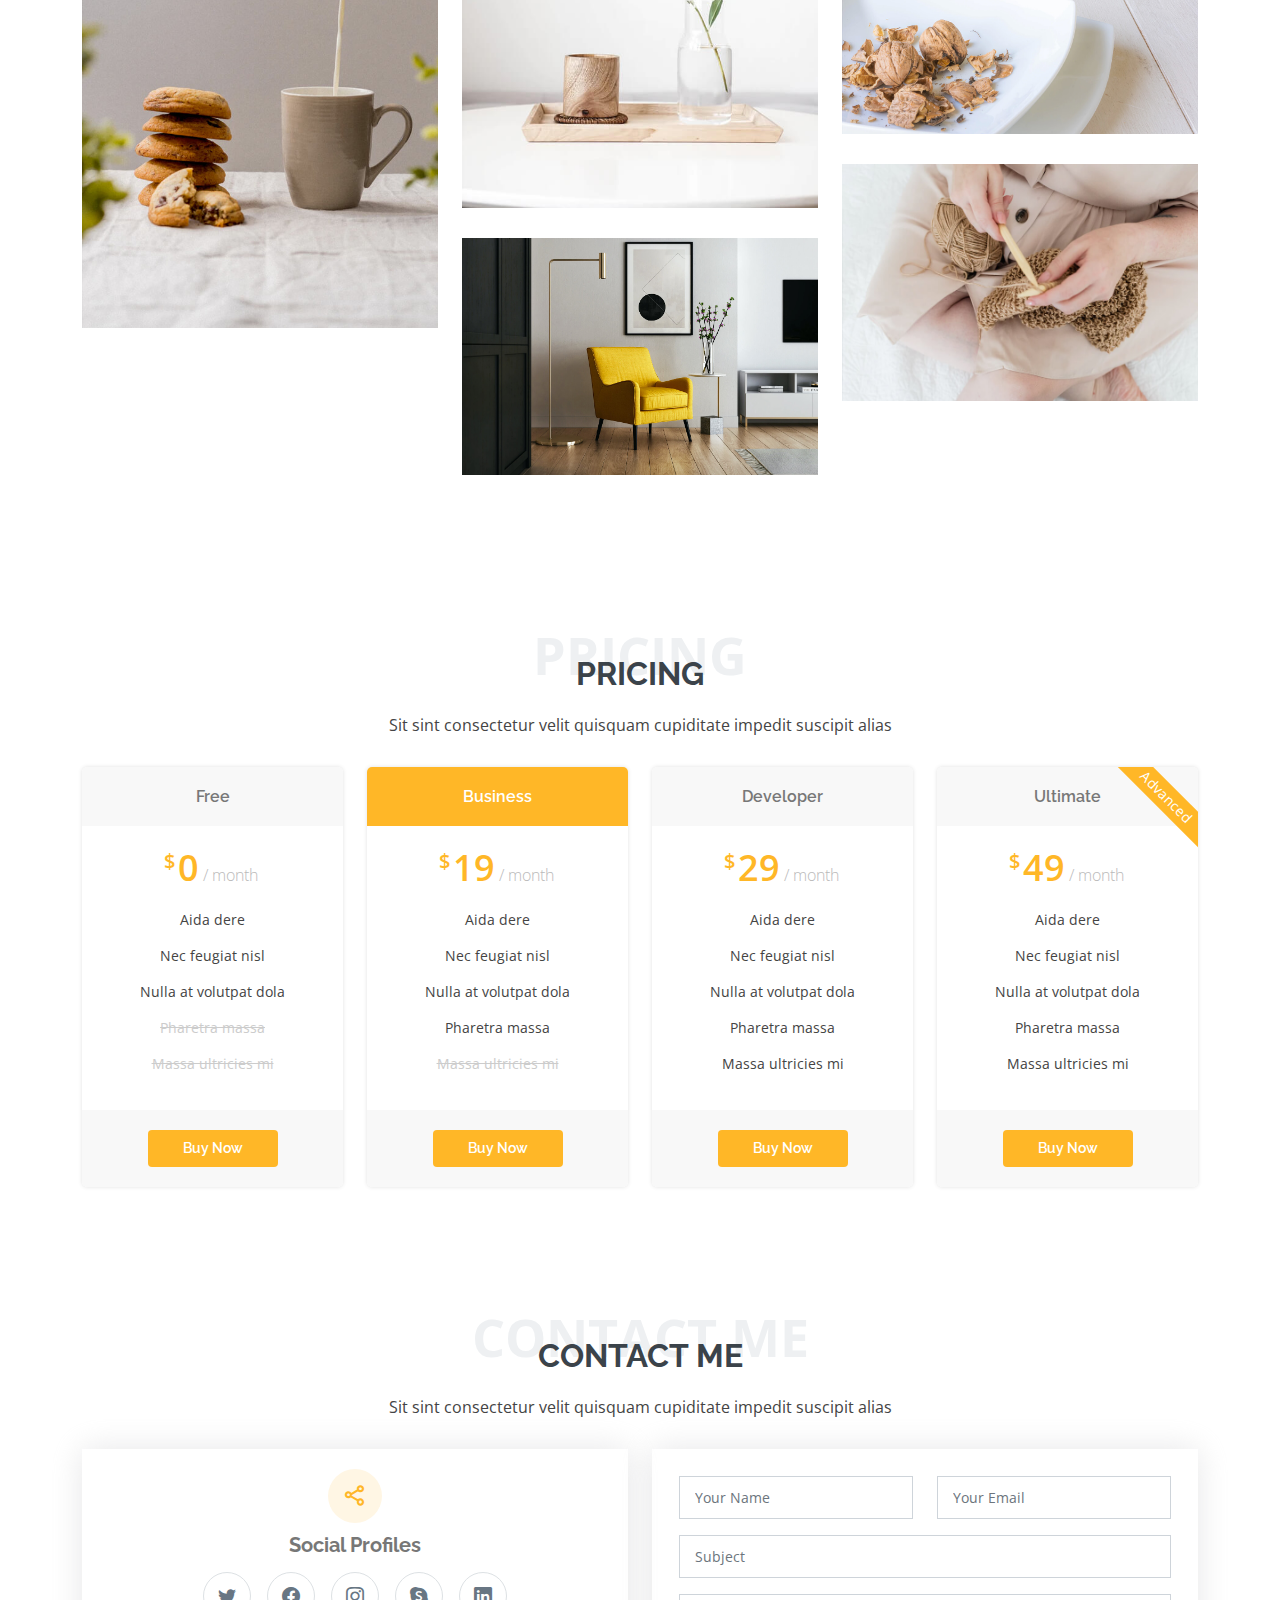
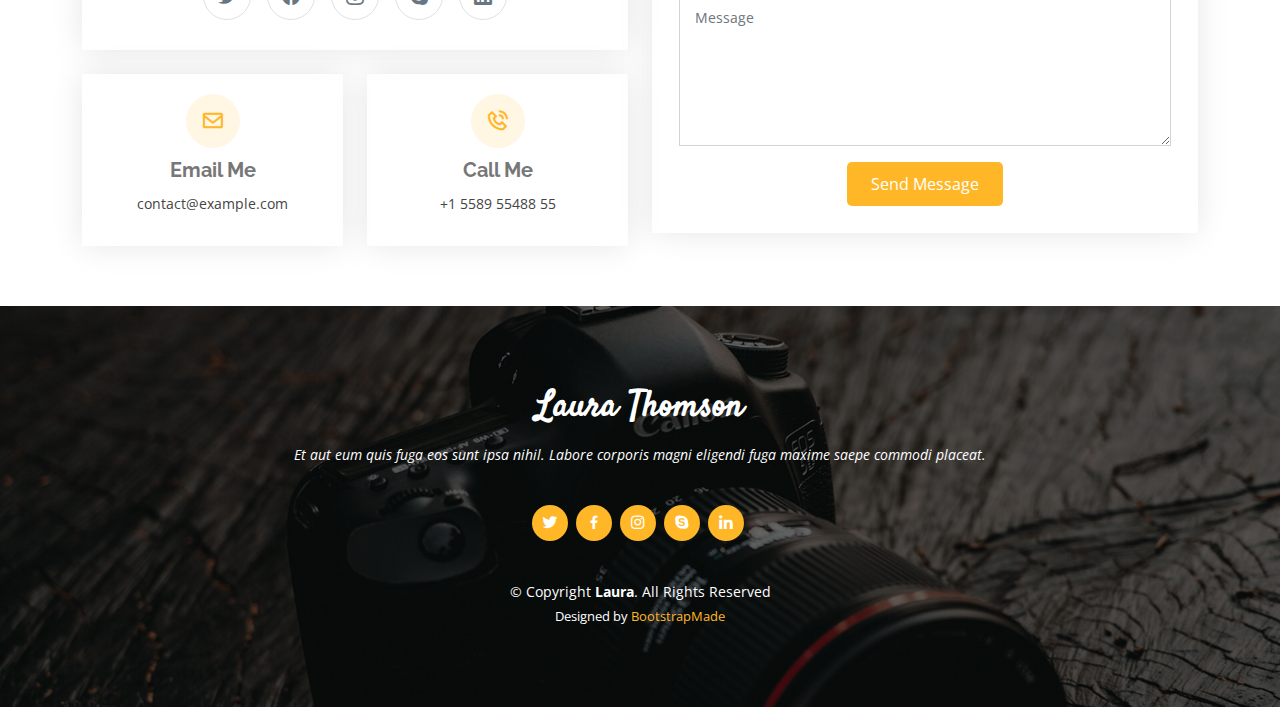
<file: inspirationTemplates/Laura/Laura/index.html>
<!DOCTYPE html>
<html lang="en">

<head>
  <meta charset="utf-8">
  <meta content="width=device-width, initial-scale=1.0" name="viewport">

  <title>Laura Bootstrap Template - Index</title>
  <meta content="" name="description">
  <meta content="" name="keywords">

  <!-- Favicons -->
  <link href="assets/img/favicon.png" rel="icon">
  <link href="assets/img/apple-touch-icon.png" rel="apple-touch-icon">

  <!-- Google Fonts -->
  <link href="https://fonts.googleapis.com/css?family=Open+Sans:300,300i,400,400i,600,600i,700,700i|Raleway:300,300i,400,400i,500,500i,600,600i,700,700i|Satisfy" rel="stylesheet">

  <!-- Vendor CSS Files -->
  <link href="assets/vendor/bootstrap/css/bootstrap.min.css" rel="stylesheet">
  <link href="assets/vendor/bootstrap-icons/bootstrap-icons.css" rel="stylesheet">
  <link href="assets/vendor/boxicons/css/boxicons.min.css" rel="stylesheet">
  <link href="assets/vendor/glightbox/css/glightbox.min.css" rel="stylesheet">
  <link href="assets/vendor/swiper/swiper-bundle.min.css" rel="stylesheet">

  <!-- Template Main CSS File -->
  <link href="assets/css/style.css" rel="stylesheet">

  <!-- =======================================================
  * Template Name: Laura - v4.7.0
  * Template URL: https://bootstrapmade.com/laura-free-creative-bootstrap-theme/
  * Author: BootstrapMade.com
  * License: https://bootstrapmade.com/license/
  ======================================================== -->
</head>

<body>

  <!-- ======= Header ======= -->
  <header id="header" class="fixed-top d-flex justify-content-center align-items-center header-transparent">

    <nav id="navbar" class="navbar">
      <ul>
        <li><a class="nav-link scrollto active" href="#hero">Home</a></li>
        <li><a class="nav-link scrollto" href="#about">About</a></li>
        <li><a class="nav-link scrollto" href="#resume">Resume</a></li>
        <li><a class="nav-link scrollto" href="#services">Services</a></li>
        <li><a class="nav-link scrollto " href="#portfolio">Portfolio</a></li>
        <li class="dropdown"><a href="#"><span>Drop Down</span> <i class="bi bi-chevron-down"></i></a>
          <ul>
            <li><a href="#">Drop Down 1</a></li>
            <li class="dropdown"><a href="#"><span>Deep Drop Down</span> <i class="bi bi-chevron-right"></i></a>
              <ul>
                <li><a href="#">Deep Drop Down 1</a></li>
                <li><a href="#">Deep Drop Down 2</a></li>
                <li><a href="#">Deep Drop Down 3</a></li>
                <li><a href="#">Deep Drop Down 4</a></li>
                <li><a href="#">Deep Drop Down 5</a></li>
              </ul>
            </li>
            <li><a href="#">Drop Down 2</a></li>
            <li><a href="#">Drop Down 3</a></li>
            <li><a href="#">Drop Down 4</a></li>
          </ul>
        </li>
        <li><a class="nav-link scrollto" href="#contact">Contact</a></li>
      </ul>
      <i class="bi bi-list mobile-nav-toggle"></i>
    </nav><!-- .navbar -->

  </header><!-- End Header -->

  <!-- ======= Hero Section ======= -->
  <section id="hero">
    <div class="hero-container">
      <h1>Laura Thomson</h1>
      <h2>I'm a Professional Photographer In New York City</h2>
      <a href="#about" class="btn-scroll scrollto" title="Scroll Down"><i class="bx bx-chevron-down"></i></a>
    </div>
  </section><!-- End Hero -->

  <main id="main">

    <!-- ======= About Me Section ======= -->
    <section id="about" class="about">
      <div class="container">

        <div class="section-title">
          <span>About Me</span>
          <h2>About Me</h2>
          <p>Sit sint consectetur velit quisquam cupiditate impedit suscipit alias</p>
        </div>

        <div class="row">
          <div class="image col-lg-4 d-flex align-items-stretch justify-content-center justify-content-lg-start"></div>
          <div class="col-lg-8 d-flex flex-column align-items-stretch">
            <div class="content ps-lg-4 d-flex flex-column justify-content-center">
              <div class="row">
                <div class="col-lg-6">
                  <ul>
                    <li><i class="bi bi-chevron-right"></i> <strong>Name:</strong> <span>Laura Thomso</span></li>
                    <li><i class="bi bi-chevron-right"></i> <strong>Website:</strong> <span>www.example.com</span></li>
                    <li><i class="bi bi-chevron-right"></i> <strong>Phone:</strong> <span>+123 456 7890</span></li>
                    <li><i class="bi bi-chevron-right"></i> <strong>City:</strong> <span>New York, USA</span></li>
                  </ul>
                </div>
                <div class="col-lg-6">
                  <ul>
                    <li><i class="bi bi-chevron-right"></i> <strong>Age:</strong> <span>30</span></li>
                    <li><i class="bi bi-chevron-right"></i> <strong>Degree:</strong> <span>Master</span></li>
                    <li><i class="bi bi-chevron-right"></i> <strong>PhEmailone:</strong> <span>email@example.com</span></li>
                    <li><i class="bi bi-chevron-right"></i> <strong>Freelance:</strong> <span>Available</span></li>
                  </ul>
                </div>
              </div>
              <div class="row mt-n4">
                <div class="col-md-6 mt-5 d-md-flex align-items-md-stretch">
                  <div class="count-box">
                    <i class="bi bi-emoji-smile" style="color: #20b38e;"></i>
                    <span data-purecounter-start="0" data-purecounter-end="232" data-purecounter-duration="1" class="purecounter"></span>
                    <p><strong>Happy Clients</strong> consequuntur voluptas nostrum aliquid ipsam architecto ut.</p>
                  </div>
                </div>

                <div class="col-md-6 mt-5 d-md-flex align-items-md-stretch">
                  <div class="count-box">
                    <i class="bi bi-journal-richtextr" style="color: #8a1ac2;"></i>
                    <span data-purecounter-start="0" data-purecounter-end="521" data-purecounter-duration="1" class="purecounter"></span>
                    <p><strong>Projects</strong> adipisci atque cum quia aspernatur totam laudantium et quia dere tan</p>
                  </div>
                </div>

                <div class="col-md-6 mt-5 d-md-flex align-items-md-stretch">
                  <div class="count-box">
                    <i class="bi bi-clock" style="color: #2cbdee;"></i>
                    <span data-purecounter-start="0" data-purecounter-end="18" data-purecounter-duration="1" class="purecounter"></span>
                    <p><strong>Years of experience</strong> aut commodi quaerat modi aliquam nam ducimus aut voluptate non vel</p>
                  </div>
                </div>

                <div class="col-md-6 mt-5 d-md-flex align-items-md-stretch">
                  <div class="count-box">
                    <i class="bi bi-award" style="color: #ffb459;"></i>
                    <span data-purecounter-start="0" data-purecounter-end="16" data-purecounter-duration="1" class="purecounter"></span>
                    <p><strong>Awards</strong> rerum asperiores dolor alias quo reprehenderit eum et nemo pad der</p>
                  </div>
                </div>
              </div>
            </div><!-- End .content-->

            <div class="skills-content ps-lg-4">
              <div class="progress">
                <span class="skill">HTML <i class="val">100%</i></span>
                <div class="progress-bar-wrap">
                  <div class="progress-bar" role="progressbar" aria-valuenow="100" aria-valuemin="0" aria-valuemax="100"></div>
                </div>
              </div>

              <div class="progress">
                <span class="skill">CSS <i class="val">90%</i></span>
                <div class="progress-bar-wrap">
                  <div class="progress-bar" role="progressbar" aria-valuenow="90" aria-valuemin="0" aria-valuemax="100"></div>
                </div>
              </div>

              <div class="progress">
                <span class="skill">JavaScript <i class="val">75%</i></span>
                <div class="progress-bar-wrap">
                  <div class="progress-bar" role="progressbar" aria-valuenow="75" aria-valuemin="0" aria-valuemax="100"></div>
                </div>
              </div>
            </div>

          </div>
        </div>

      </div>
    </section><!-- End About Me Section -->

    <!-- ======= My Resume Section ======= -->
    <section id="resume" class="resume">
      <div class="container">

        <div class="section-title">
          <span>My Resume</span>
          <h2>My Resume</h2>
          <p>Sit sint consectetur velit quisquam cupiditate impedit suscipit alias</p>
        </div>

        <div class="row">
          <div class="col-lg-6">
            <h3 class="resume-title">Sumary</h3>
            <div class="resume-item pb-0">
              <h4>Alice Barkley</h4>
              <p><em>Innovative and deadline-driven Graphic Designer with 3+ years of experience designing and developing user-centered digital/print marketing material from initial concept to final, polished deliverable.</em></p>
              <p>
              <ul>
                <li>Portland par 127,Orlando, FL</li>
                <li>(123) 456-7891</li>
                <li>alice.barkley@example.com</li>
              </ul>
              </p>
            </div>

            <h3 class="resume-title">Education</h3>
            <div class="resume-item">
              <h4>Master of Fine Arts &amp; Graphic Design</h4>
              <h5>2015 - 2016</h5>
              <p><em>Rochester Institute of Technology, Rochester, NY</em></p>
              <p>Qui deserunt veniam. Et sed aliquam labore tempore sed quisquam iusto autem sit. Ea vero voluptatum qui ut dignissimos deleniti nerada porti sand markend</p>
            </div>
            <div class="resume-item">
              <h4>Bachelor of Fine Arts &amp; Graphic Design</h4>
              <h5>2010 - 2014</h5>
              <p><em>Rochester Institute of Technology, Rochester, NY</em></p>
              <p>Quia nobis sequi est occaecati aut. Repudiandae et iusto quae reiciendis et quis Eius vel ratione eius unde vitae rerum voluptates asperiores voluptatem Earum molestiae consequatur neque etlon sader mart dila</p>
            </div>
          </div>
          <div class="col-lg-6">
            <h3 class="resume-title">Professional Experience</h3>
            <div class="resume-item">
              <h4>Senior graphic design specialist</h4>
              <h5>2019 - Present</h5>
              <p><em>Experion, New York, NY </em></p>
              <p>
              <ul>
                <li>Lead in the design, development, and implementation of the graphic, layout, and production communication materials</li>
                <li>Delegate tasks to the 7 members of the design team and provide counsel on all aspects of the project. </li>
                <li>Supervise the assessment of all graphic materials in order to ensure quality and accuracy of the design</li>
                <li>Oversee the efficient use of production project budgets ranging from $2,000 - $25,000</li>
              </ul>
              </p>
            </div>
            <div class="resume-item">
              <h4>Graphic design specialist</h4>
              <h5>2017 - 2018</h5>
              <p><em>Stepping Stone Advertising, New York, NY</em></p>
              <p>
              <ul>
                <li>Developed numerous marketing programs (logos, brochures,infographics, presentations, and advertisements).</li>
                <li>Managed up to 5 projects or tasks at a given time while under pressure</li>
                <li>Recommended and consulted with clients on the most appropriate graphic design</li>
                <li>Created 4+ design presentations and proposals a month for clients and account managers</li>
              </ul>
              </p>
            </div>
          </div>
        </div>

      </div>
    </section><!-- End My Resume Section -->

    <!-- ======= My Services Section ======= -->
    <section id="services" class="services">
      <div class="container">

        <div class="section-title">
          <span>My Services</span>
          <h2>My Services</h2>
          <p>Sit sint consectetur velit quisquam cupiditate impedit suscipit alias</p>
        </div>

        <div class="row">
          <div class="col-md-6 col-lg-3 d-flex align-items-stretch mb-5 mb-lg-0">
            <div class="icon-box">
              <div class="icon"><i class="bx bxl-dribbble"></i></div>
              <h4 class="title"><a href="">Lorem Ipsum</a></h4>
              <p class="description">Voluptatum deleniti atque corrupti quos dolores et quas molestias excepturi sint occaecati cupiditate non provident</p>
            </div>
          </div>

          <div class="col-md-6 col-lg-3 d-flex align-items-stretch mb-5 mb-lg-0">
            <div class="icon-box">
              <div class="icon"><i class="bx bx-file"></i></div>
              <h4 class="title"><a href="">Sed ut perspiciatis</a></h4>
              <p class="description">Duis aute irure dolor in reprehenderit in voluptate velit esse cillum dolore eu fugiat nulla pariatur</p>
            </div>
          </div>

          <div class="col-md-6 col-lg-3 d-flex align-items-stretch mb-5 mb-lg-0">
            <div class="icon-box">
              <div class="icon"><i class="bx bx-tachometer"></i></div>
              <h4 class="title"><a href="">Magni Dolores</a></h4>
              <p class="description">Excepteur sint occaecat cupidatat non proident, sunt in culpa qui officia deserunt mollit anim id est laborum</p>
            </div>
          </div>

          <div class="col-md-6 col-lg-3 d-flex align-items-stretch mb-5 mb-lg-0">
            <div class="icon-box">
              <div class="icon"><i class="bx bx-world"></i></div>
              <h4 class="title"><a href="">Nemo Enim</a></h4>
              <p class="description">At vero eos et accusamus et iusto odio dignissimos ducimus qui blanditiis praesentium voluptatum deleniti atque</p>
            </div>
          </div>

        </div>

      </div>
    </section><!-- End My Services Section -->

    <!-- ======= Testimonials Section ======= -->
    <section id="testimonials" class="testimonials">
      <div class="container position-relative">

        <div class="testimonials-slider swiper" data-aos="fade-up" data-aos-delay="100">
          <div class="swiper-wrapper">

            <div class="swiper-slide">
              <div class="testimonial-item">
                <img src="assets/img/testimonials/testimonials-1.jpg" class="testimonial-img" alt="">
                <h3>Saul Goodman</h3>
                <h4>Ceo &amp; Founder</h4>
                <p>
                  <i class="bx bxs-quote-alt-left quote-icon-left"></i>
                  Proin iaculis purus consequat sem cure digni ssim donec porttitora entum suscipit rhoncus. Accusantium quam, ultricies eget id, aliquam eget nibh et. Maecen aliquam, risus at semper.
                  <i class="bx bxs-quote-alt-right quote-icon-right"></i>
                </p>
              </div>
            </div><!-- End testimonial item -->

            <div class="swiper-slide">
              <div class="testimonial-item">
                <img src="assets/img/testimonials/testimonials-2.jpg" class="testimonial-img" alt="">
                <h3>Sara Wilsson</h3>
                <h4>Designer</h4>
                <p>
                  <i class="bx bxs-quote-alt-left quote-icon-left"></i>
                  Export tempor illum tamen malis malis eram quae irure esse labore quem cillum quid cillum eram malis quorum velit fore eram velit sunt aliqua noster fugiat irure amet legam anim culpa.
                  <i class="bx bxs-quote-alt-right quote-icon-right"></i>
                </p>
              </div>
            </div><!-- End testimonial item -->

            <div class="swiper-slide">
              <div class="testimonial-item">
                <img src="assets/img/testimonials/testimonials-3.jpg" class="testimonial-img" alt="">
                <h3>Jena Karlis</h3>
                <h4>Store Owner</h4>
                <p>
                  <i class="bx bxs-quote-alt-left quote-icon-left"></i>
                  Enim nisi quem export duis labore cillum quae magna enim sint quorum nulla quem veniam duis minim tempor labore quem eram duis noster aute amet eram fore quis sint minim.
                  <i class="bx bxs-quote-alt-right quote-icon-right"></i>
                </p>
              </div>
            </div><!-- End testimonial item -->

            <div class="swiper-slide">
              <div class="testimonial-item">
                <img src="assets/img/testimonials/testimonials-4.jpg" class="testimonial-img" alt="">
                <h3>Matt Brandon</h3>
                <h4>Freelancer</h4>
                <p>
                  <i class="bx bxs-quote-alt-left quote-icon-left"></i>
                  Fugiat enim eram quae cillum dolore dolor amet nulla culpa multos export minim fugiat minim velit minim dolor enim duis veniam ipsum anim magna sunt elit fore quem dolore labore illum veniam.
                  <i class="bx bxs-quote-alt-right quote-icon-right"></i>
                </p>
              </div>
            </div><!-- End testimonial item -->

            <div class="swiper-slide">
              <div class="testimonial-item">
                <img src="assets/img/testimonials/testimonials-5.jpg" class="testimonial-img" alt="">
                <h3>John Larson</h3>
                <h4>Entrepreneur</h4>
                <p>
                  <i class="bx bxs-quote-alt-left quote-icon-left"></i>
                  Quis quorum aliqua sint quem legam fore sunt eram irure aliqua veniam tempor noster veniam enim culpa labore duis sunt culpa nulla illum cillum fugiat legam esse veniam culpa fore nisi cillum quid.
                  <i class="bx bxs-quote-alt-right quote-icon-right"></i>
                </p>
              </div>
            </div><!-- End testimonial item -->

          </div>
          <div class="swiper-pagination"></div>
        </div>

      </div>
    </section><!-- End Testimonials Section -->

    <!-- ======= My Portfolio Section ======= -->
    <section id="portfolio" class="portfolio">
      <div class="container">

        <div class="section-title">
          <span>My Portfolio</span>
          <h2>My Portfolio</h2>
          <p>Sit sint consectetur velit quisquam cupiditate impedit suscipit alias</p>
        </div>

        <ul id="portfolio-flters" class="d-flex justify-content-center">
          <li data-filter="*" class="filter-active">All</li>
          <li data-filter=".filter-app">App</li>
          <li data-filter=".filter-card">Card</li>
          <li data-filter=".filter-web">Web</li>
        </ul>

        <div class="row portfolio-container">

          <div class="col-lg-4 col-md-6 portfolio-item filter-app">
            <div class="portfolio-img"><img src="assets/img/portfolio/portfolio-1.jpg" class="img-fluid" alt=""></div>
            <div class="portfolio-info">
              <h4>App 1</h4>
              <p>App</p>
              <a href="assets/img/portfolio/portfolio-1.jpg" data-gallery="portfolioGallery" class="portfolio-lightbox preview-link" title="App 1"><i class="bx bx-plus"></i></a>
              <a href="portfolio-details.html" class="details-link" title="More Details"><i class="bx bx-link"></i></a>
            </div>
          </div>

          <div class="col-lg-4 col-md-6 portfolio-item filter-web">
            <div class="portfolio-img"><img src="assets/img/portfolio/portfolio-2.jpg" class="img-fluid" alt=""></div>
            <div class="portfolio-info">
              <h4>Web 3</h4>
              <p>Web</p>
              <a href="assets/img/portfolio/portfolio-2.jpg" data-gallery="portfolioGallery" class="portfolio-lightbox preview-link" title="Web 3"><i class="bx bx-plus"></i></a>
              <a href="portfolio-details.html" class="details-link" title="More Details"><i class="bx bx-link"></i></a>
            </div>
          </div>

          <div class="col-lg-4 col-md-6 portfolio-item filter-app">
            <div class="portfolio-img"><img src="assets/img/portfolio/portfolio-3.jpg" class="img-fluid" alt=""></div>
            <div class="portfolio-info">
              <h4>App 2</h4>
              <p>App</p>
              <a href="assets/img/portfolio/portfolio-3.jpg" data-gallery="portfolioGallery" class="portfolio-lightbox preview-link" title="App 2"><i class="bx bx-plus"></i></a>
              <a href="portfolio-details.html" class="details-link" title="More Details"><i class="bx bx-link"></i></a>
            </div>
          </div>

          <div class="col-lg-4 col-md-6 portfolio-item filter-card">
            <div class="portfolio-img"><img src="assets/img/portfolio/portfolio-4.jpg" class="img-fluid" alt=""></div>
            <div class="portfolio-info">
              <h4>Card 2</h4>
              <p>Card</p>
              <a href="assets/img/portfolio/portfolio-4.jpg" data-gallery="portfolioGallery" class="portfolio-lightbox preview-link" title="Card 2"><i class="bx bx-plus"></i></a>
              <a href="portfolio-details.html" class="details-link" title="More Details"><i class="bx bx-link"></i></a>
            </div>
          </div>

          <div class="col-lg-4 col-md-6 portfolio-item filter-web">
            <div class="portfolio-img"><img src="assets/img/portfolio/portfolio-5.jpg" class="img-fluid" alt=""></div>
            <div class="portfolio-info">
              <h4>Web 2</h4>
              <p>Web</p>
              <a href="assets/img/portfolio/portfolio-5.jpg" data-gallery="portfolioGallery" class="portfolio-lightbox preview-link" title="Web 2"><i class="bx bx-plus"></i></a>
              <a href="portfolio-details.html" class="details-link" title="More Details"><i class="bx bx-link"></i></a>
            </div>
          </div>

          <div class="col-lg-4 col-md-6 portfolio-item filter-app">
            <div class="portfolio-img"><img src="assets/img/portfolio/portfolio-6.jpg" class="img-fluid" alt=""></div>
            <div class="portfolio-info">
              <h4>App 3</h4>
              <p>App</p>
              <a href="assets/img/portfolio/portfolio-6.jpg" data-gallery="portfolioGallery" class="portfolio-lightbox preview-link" title="App 3"><i class="bx bx-plus"></i></a>
              <a href="portfolio-details.html" class="details-link" title="More Details"><i class="bx bx-link"></i></a>
            </div>
          </div>

          <div class="col-lg-4 col-md-6 portfolio-item filter-card">
            <div class="portfolio-img"><img src="assets/img/portfolio/portfolio-7.jpg" class="img-fluid" alt=""></div>
            <div class="portfolio-info">
              <h4>Card 1</h4>
              <p>Card</p>
              <a href="assets/img/portfolio/portfolio-7.jpg" data-gallery="portfolioGallery" class="portfolio-lightbox preview-link" title="Card 1"><i class="bx bx-plus"></i></a>
              <a href="portfolio-details.html" class="details-link" title="More Details"><i class="bx bx-link"></i></a>
            </div>
          </div>

          <div class="col-lg-4 col-md-6 portfolio-item filter-card">
            <div class="portfolio-img"><img src="assets/img/portfolio/portfolio-8.jpg" class="img-fluid" alt=""></div>
            <div class="portfolio-info">
              <h4>Card 3</h4>
              <p>Card</p>
              <a href="assets/img/portfolio/portfolio-8.jpg" data-gallery="portfolioGallery" class="portfolio-lightbox preview-link" title="Card 3"><i class="bx bx-plus"></i></a>
              <a href="portfolio-details.html" class="details-link" title="More Details"><i class="bx bx-link"></i></a>
            </div>
          </div>

          <div class="col-lg-4 col-md-6 portfolio-item filter-web">
            <div class="portfolio-img"><img src="assets/img/portfolio/portfolio-9.jpg" class="img-fluid" alt=""></div>
            <div class="portfolio-info">
              <h4>Web 3</h4>
              <p>Web</p>
              <a href="assets/img/portfolio/portfolio-9.jpg" data-gallery="portfolioGallery" class="portfolio-lightbox preview-link" title="Web 3"><i class="bx bx-plus"></i></a>
              <a href="portfolio-details.html" class="details-link" title="More Details"><i class="bx bx-link"></i></a>
            </div>
          </div>

        </div>

      </div>
    </section><!-- End My Portfolio Section -->

    <!-- ======= Pricing Section ======= -->
    <section id="pricing" class="pricing">
      <div class="container">

        <div class="section-title">
          <span>Pricing</span>
          <h2>Pricing</h2>
          <p>Sit sint consectetur velit quisquam cupiditate impedit suscipit alias</p>
        </div>

        <div class="row">

          <div class="col-lg-3 col-md-6">
            <div class="box">
              <h3>Free</h3>
              <h4><sup>$</sup>0<span> / month</span></h4>
              <ul>
                <li>Aida dere</li>
                <li>Nec feugiat nisl</li>
                <li>Nulla at volutpat dola</li>
                <li class="na">Pharetra massa</li>
                <li class="na">Massa ultricies mi</li>
              </ul>
              <div class="btn-wrap">
                <a href="#" class="btn-buy">Buy Now</a>
              </div>
            </div>
          </div>

          <div class="col-lg-3 col-md-6 mt-4 mt-md-0">
            <div class="box featured">
              <h3>Business</h3>
              <h4><sup>$</sup>19<span> / month</span></h4>
              <ul>
                <li>Aida dere</li>
                <li>Nec feugiat nisl</li>
                <li>Nulla at volutpat dola</li>
                <li>Pharetra massa</li>
                <li class="na">Massa ultricies mi</li>
              </ul>
              <div class="btn-wrap">
                <a href="#" class="btn-buy">Buy Now</a>
              </div>
            </div>
          </div>

          <div class="col-lg-3 col-md-6 mt-4 mt-lg-0">
            <div class="box">
              <h3>Developer</h3>
              <h4><sup>$</sup>29<span> / month</span></h4>
              <ul>
                <li>Aida dere</li>
                <li>Nec feugiat nisl</li>
                <li>Nulla at volutpat dola</li>
                <li>Pharetra massa</li>
                <li>Massa ultricies mi</li>
              </ul>
              <div class="btn-wrap">
                <a href="#" class="btn-buy">Buy Now</a>
              </div>
            </div>
          </div>

          <div class="col-lg-3 col-md-6 mt-4 mt-lg-0">
            <div class="box">
              <span class="advanced">Advanced</span>
              <h3>Ultimate</h3>
              <h4><sup>$</sup>49<span> / month</span></h4>
              <ul>
                <li>Aida dere</li>
                <li>Nec feugiat nisl</li>
                <li>Nulla at volutpat dola</li>
                <li>Pharetra massa</li>
                <li>Massa ultricies mi</li>
              </ul>
              <div class="btn-wrap">
                <a href="#" class="btn-buy">Buy Now</a>
              </div>
            </div>
          </div>

        </div>

      </div>
    </section><!-- End Pricing Section -->

    <!-- ======= Contact Me Section ======= -->
    <section id="contact" class="contact">
      <div class="container">

        <div class="section-title">
          <span>Contact Me</span>
          <h2>Contact Me</h2>
          <p>Sit sint consectetur velit quisquam cupiditate impedit suscipit alias</p>
        </div>

        <div class="row">

          <div class="col-lg-6">

            <div class="row">
              <div class="col-md-12">
                <div class="info-box">
                  <i class="bx bx-share-alt"></i>
                  <h3>Social Profiles</h3>
                  <div class="social-links">
                    <a href="#" class="twitter"><i class="bi bi-twitter"></i></a>
                    <a href="#" class="facebook"><i class="bi bi-facebook"></i></a>
                    <a href="#" class="instagram"><i class="bi bi-instagram"></i></a>
                    <a href="#" class="google-plus"><i class="bi bi-skype"></i></a>
                    <a href="#" class="linkedin"><i class="bi bi-linkedin"></i></a>
                  </div>
                </div>
              </div>
              <div class="col-md-6">
                <div class="info-box mt-4">
                  <i class="bx bx-envelope"></i>
                  <h3>Email Me</h3>
                  <p>contact@example.com</p>
                </div>
              </div>
              <div class="col-md-6">
                <div class="info-box mt-4">
                  <i class="bx bx-phone-call"></i>
                  <h3>Call Me</h3>
                  <p>+1 5589 55488 55</p>
                </div>
              </div>
            </div>

          </div>

          <div class="col-lg-6">
            <form action="forms/contact.php" method="post" role="form" class="php-email-form">
              <div class="row">
                <div class="col-md-6 form-group">
                  <input type="text" name="name" class="form-control" id="name" placeholder="Your Name" required>
                </div>
                <div class="col-md-6 form-group mt-3 mt-md-0">
                  <input type="email" class="form-control" name="email" id="email" placeholder="Your Email" required>
                </div>
              </div>
              <div class="form-group mt-3">
                <input type="text" class="form-control" name="subject" id="subject" placeholder="Subject" required>
              </div>
              <div class="form-group mt-3">
                <textarea class="form-control" name="message" rows="6" placeholder="Message" required></textarea>
              </div>
              <div class="my-3">
                <div class="loading">Loading</div>
                <div class="error-message"></div>
                <div class="sent-message">Your message has been sent. Thank you!</div>
              </div>
              <div class="text-center"><button type="submit">Send Message</button></div>
            </form>
          </div>

        </div>

      </div>
    </section><!-- End Contact Me Section -->

  </main><!-- End #main -->

  <!-- ======= Footer ======= -->
  <footer id="footer">
    <div class="container">
      <h3>Laura Thomson</h3>
      <p>Et aut eum quis fuga eos sunt ipsa nihil. Labore corporis magni eligendi fuga maxime saepe commodi placeat.</p>
      <div class="social-links">
        <a href="#" class="twitter"><i class="bx bxl-twitter"></i></a>
        <a href="#" class="facebook"><i class="bx bxl-facebook"></i></a>
        <a href="#" class="instagram"><i class="bx bxl-instagram"></i></a>
        <a href="#" class="google-plus"><i class="bx bxl-skype"></i></a>
        <a href="#" class="linkedin"><i class="bx bxl-linkedin"></i></a>
      </div>
      <div class="copyright">
        &copy; Copyright <strong><span>Laura</span></strong>. All Rights Reserved
      </div>
      <div class="credits">
        <!-- All the links in the footer should remain intact. -->
        <!-- You can delete the links only if you purchased the pro version. -->
        <!-- Licensing information: https://bootstrapmade.com/license/ -->
        <!-- Purchase the pro version with working PHP/AJAX contact form: https://bootstrapmade.com/laura-free-creative-bootstrap-theme/ -->
        Designed by <a href="https://bootstrapmade.com/">BootstrapMade</a>
      </div>
    </div>
  </footer><!-- End Footer -->

  <a href="#" class="back-to-top d-flex align-items-center justify-content-center"><i class="bi bi-arrow-up-short"></i></a>

  <!-- Vendor JS Files -->
  <script src="assets/vendor/purecounter/purecounter.js"></script>
  <script src="assets/vendor/bootstrap/js/bootstrap.bundle.min.js"></script>
  <script src="assets/vendor/glightbox/js/glightbox.min.js"></script>
  <script src="assets/vendor/isotope-layout/isotope.pkgd.min.js"></script>
  <script src="assets/vendor/swiper/swiper-bundle.min.js"></script>
  <script src="assets/vendor/waypoints/noframework.waypoints.js"></script>
  <script src="assets/vendor/php-email-form/validate.js"></script>

  <!-- Template Main JS File -->
  <script src="assets/js/main.js"></script>

</body>

</html>
</file>
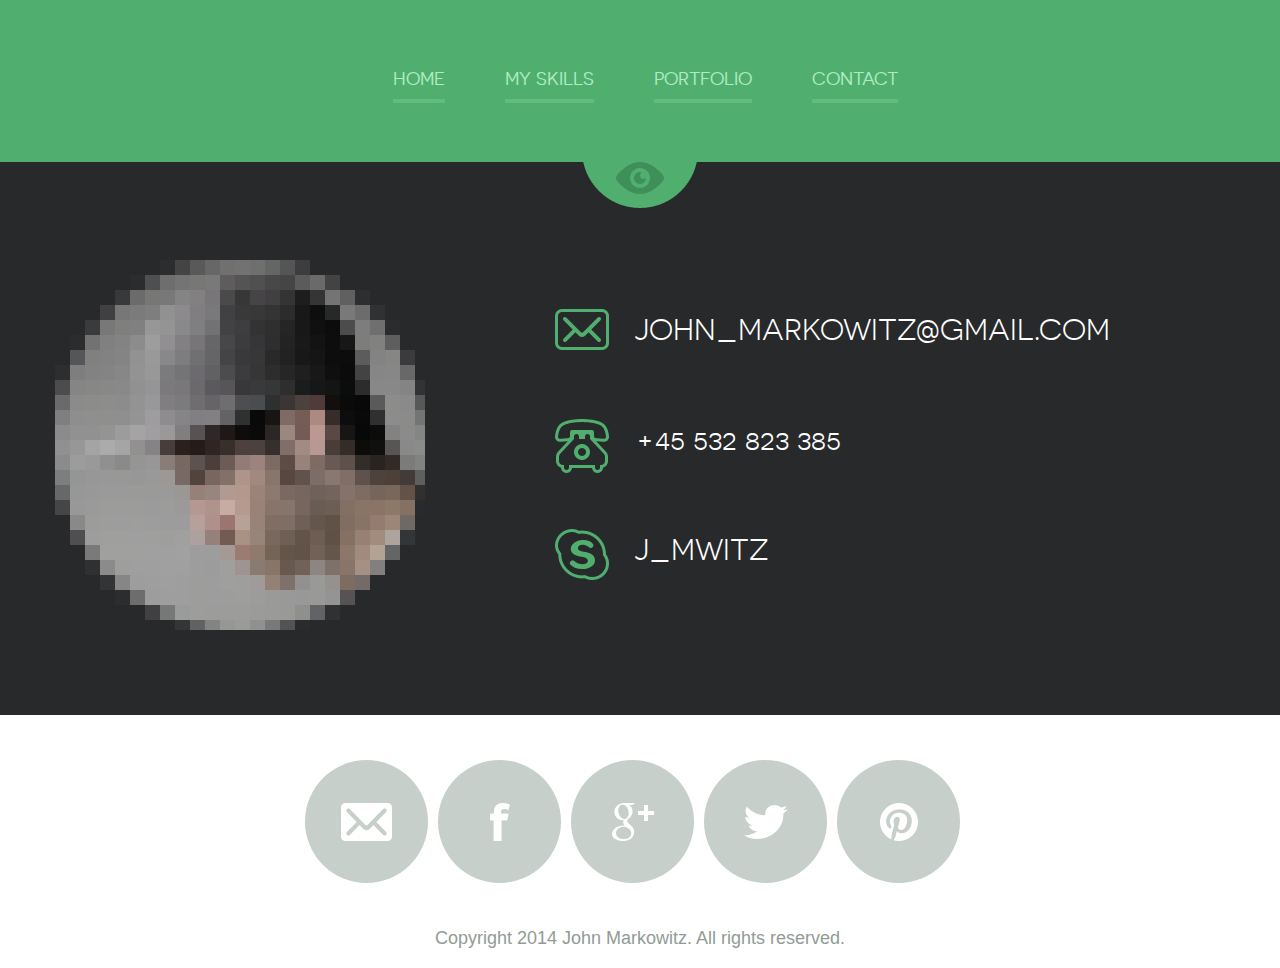
<file: inspirationTemplates/john_markowitz/contact.html>
<!DOCTYPE html>
<!--[if lte IE 8]> <html class="oldie" lang="en"> <![endif]-->
<!--[if IE 9]> <html class="ie9" lang="en"> <![endif]-->
<!--[if gt IE 9]><!--> <html lang="en"> <!--<![endif]-->
<head>
	<meta charset="utf-8">
	<meta name="viewport" content="width=device-width, initial-scale=1, maximum-scale=1, minimum-scale=1, user-scalable=no">
	<meta http-equiv="X-UA-Compatible" content="IE=edge,chrome=1">
	<meta name="format-detection" content="telephone=no">
	<title>John Markowitz</title>
	<link rel="stylesheet" href="js/fancybox/jquery.fancybox.css" type="text/css" media="screen" />
	<link rel="stylesheet" href="css/all.css" />
	<link rel="stylesheet" href="css/screen.css" />
	<!--[if lt IE 9]>
		<script src="http://html5shiv.googlecode.com/svn/trunk/html5.js"></script>
	<![endif]-->
</head>
<body>
	<div id="wrapper" class="portfolio">
		<div class="wrapper-holder">
			<header id="header">
				<a class="menu_trigger" href="#">menu</a>
					<nav id="nav">
						<ul>
							<li><a href="index.html">Home</a></li>
							<li><a href="myskills.html">My skills</a></li>
							<li><a href="Portfolio.html">Portfolio</a></li>
							<li><a class="active" href="Contact.html">Contact</a></li>
						</ul>
					</nav>
			</header>
		</div>
		<div class="wrapper-holder grey">
			<section id="main">
				<div class="images_holder"><img src="images/pic_08.png" alt=""></div>
				<div class="box_contact">
					<span class="email">john_markowitz@gmail.com</span>
					<span class="phone">+45 532 823 385</span>
					<span class="skype">J_mwitz</span>
				</div>
				<div class="clear"></div>
			</section>
		</div>
		<footer id="footer">
			<div class="footer-content">
				<ul class="social">
					<li class="email"><a href="#">Email</a></li>
					<li class="facebook"><a href="#">Facebook</a></li>
					<li class="google"><a href="#">Google+</a></li>
					<li class="twitter"><a href="#">Twitter</a></li>
					<li class="pinterest"><a href="#">Pinterest</a></li>
				</ul>
				<p class="copy">Copyright 2014 John Markowitz. All rights reserved.</p>
			</div>
		</footer>	
	</div>
	<script src="http://code.jquery.com/jquery-1.11.1.min.js"></script>
	<script src="js/isotope.pkgd.min.js"></script>
	<script src="js/cells-by-row.js"></script>
	<script type="text/javascript" src="js/fancybox/jquery.fancybox.pack.js"></script>
	<script type="text/javascript" src="js/main.js"></script>
</body>
</html>
</file>
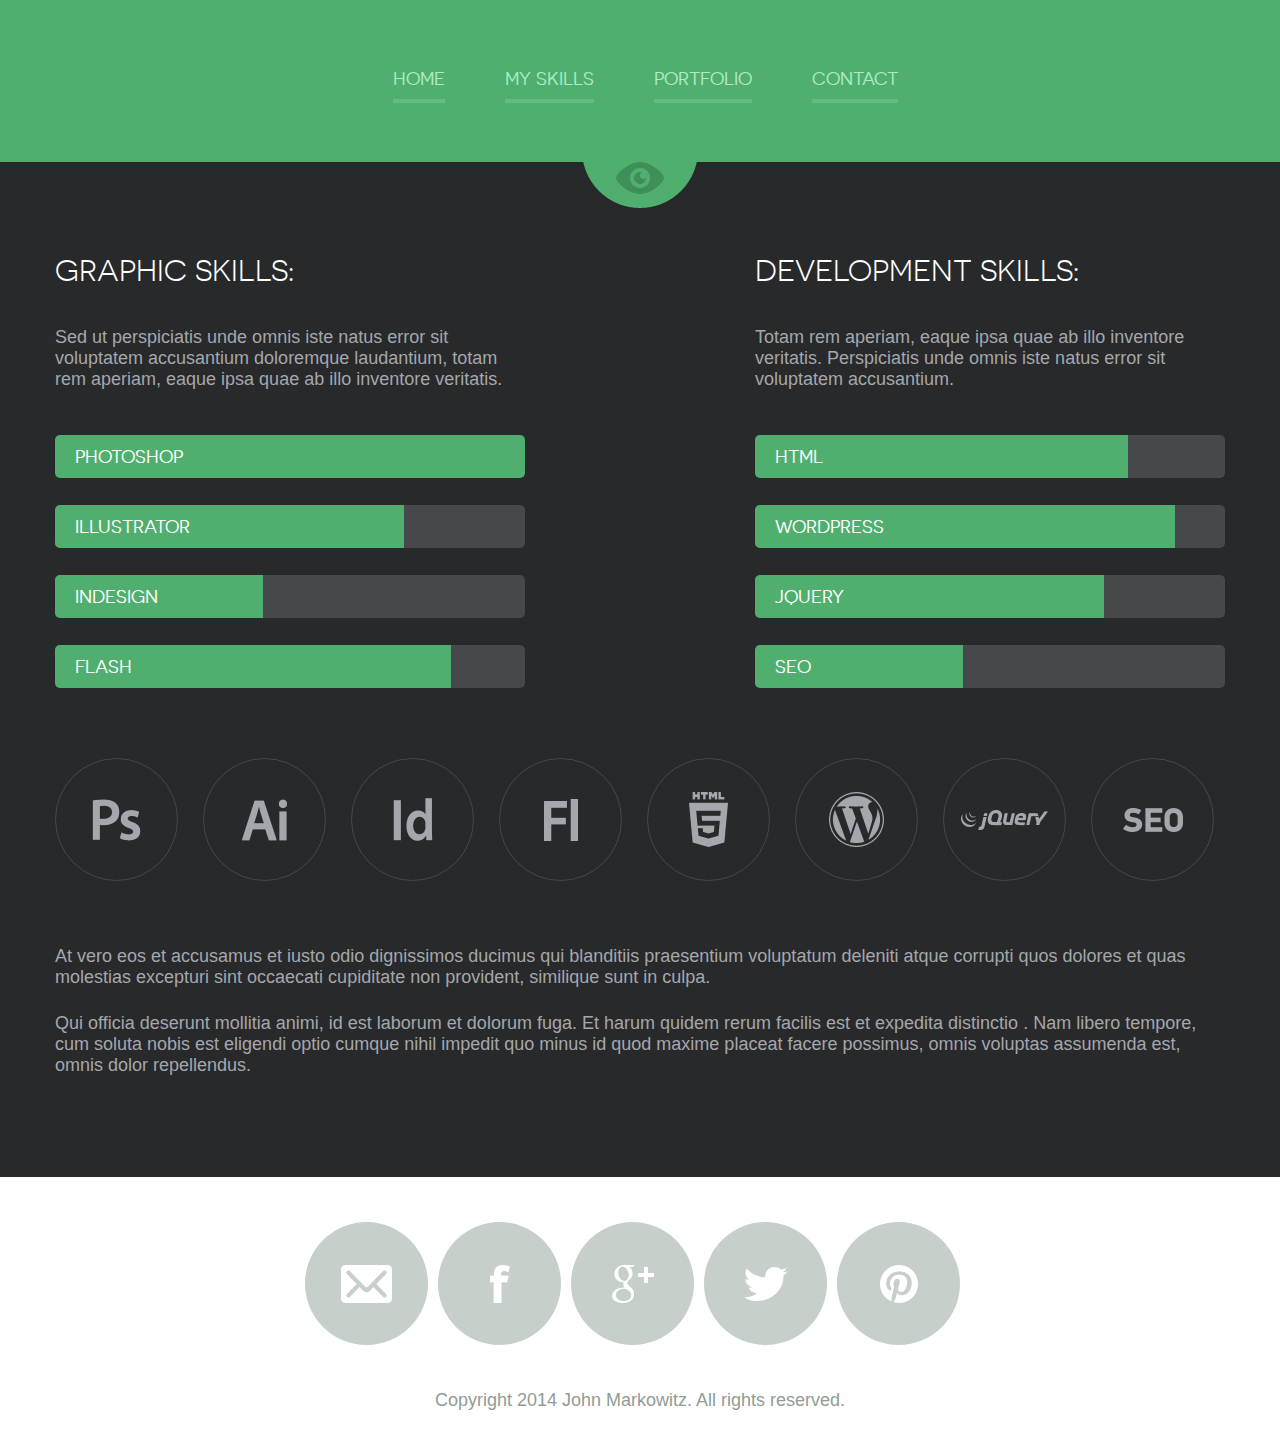
<file: inspirationTemplates/john_markowitz/myskills.html>
<!DOCTYPE html>
<!--[if lte IE 8]> <html class="oldie" lang="en"> <![endif]-->
<!--[if IE 9]> <html class="ie9" lang="en"> <![endif]-->
<!--[if gt IE 9]><!--> <html lang="en"> <!--<![endif]-->
<head>
	<meta charset="utf-8">
	<meta name="viewport" content="width=device-width, initial-scale=1, maximum-scale=1, minimum-scale=1, user-scalable=no">
	<meta http-equiv="X-UA-Compatible" content="IE=edge,chrome=1">
	<meta name="format-detection" content="telephone=no">
	<title>John Markowitz</title>
	<link rel="stylesheet" href="js/fancybox/jquery.fancybox.css" type="text/css" media="screen" />
	<link rel="stylesheet" href="css/all.css" />
	<link rel="stylesheet" href="css/screen.css" />
	<!--[if lt IE 9]>
		<script src="http://html5shiv.googlecode.com/svn/trunk/html5.js"></script>
	<![endif]-->
</head>
<body>
	<div id="wrapper" class="inner">
		<div class="wrapper-holder">
			<header id="header">
				<a class="menu_trigger" href="#">menu</a>
					<nav id="nav">
						<ul>
							<li><a href="index.html">Home</a></li>
							<li><a class="active" href="myskills.html">My skills</a></li>
							<li><a href="Portfolio.html">Portfolio</a></li>
							<li><a href="Contact.html">Contact</a></li>
						</ul>
					</nav>
			</header>
		</div>
		<div class="wrapper-holder grey">
			<section id="main">
				<div class="skills_holder">
					<div class="column">
						<h2>Graphic skills:</h2>
						<p>Sed ut perspiciatis unde omnis iste natus error sit voluptatem accusantium doloremque laudantium, totam rem aperiam, eaque ipsa quae ab illo inventore veritatis.</p>
						<ul class="progress">
							<li><span class="photoshop">Photoshop</span></li>
							<li><span class="illustrator">Illustrator</span></li>
							<li><span class="indesign">InDesign</span></li>
							<li><span class="flash">Flash</span></li>
						</ul>
					</div>
					<div class="column column-add">
						<h2>Development  skills:</h2>
						<p>Totam rem aperiam, eaque ipsa quae ab illo inventore veritatis. Perspiciatis unde omnis iste natus error sit voluptatem accusantium.</p>
						<ul class="progress">
							<li><span class="html">html</span></li>
							<li><span class="wordpress">Wordpress</span></li>
							<li><span class="jquery">jQuery</span></li>
							<li><span class="seo">SEO</span></li>
						</ul>
					</div>
				</div>
				<ul class="plagin_list">
					<li class="li_1"><a href="#">ps</a></li>
					<li class="li_2"><a href="#">ai</a></li>
					<li class="li_3"><a href="#">ld</a></li>
					<li class="li_4"><a href="#">fl</a></li>
					<li class="li_5"><a href="#">html</a></li>
					<li class="li_6"><a href="#">wp</a></li>
					<li class="li_7"><a href="#">jq</a></li>
					<li class="li_8"><a href="#">seo</a></li>
				</ul>
				<ul class="plagin_list none">
					<li class="li_1"><a href="#">ps</a></li>
					<li class="li_2"><a href="#">ai</a></li>
					<li class="li_3"><a href="#">ld</a></li>
					<li class="li_4"><a href="#">fl</a></li>
				</ul>
				<ul class="plagin_list none">
					<li class="li_5"><a href="#">html</a></li>
					<li class="li_6"><a href="#">wp</a></li>
					<li class="li_7"><a href="#">jq</a></li>
					<li class="li_8"><a href="#">seo</a></li>
				</ul>
				<p>At vero eos et accusamus et iusto odio dignissimos ducimus qui blanditiis praesentium voluptatum deleniti atque corrupti quos dolores et quas molestias excepturi sint occaecati cupiditate non provident, similique sunt in culpa.</p>
				<p>Qui officia deserunt mollitia animi, id est laborum et dolorum fuga. <span>Et harum quidem rerum facilis est et expedita distinctio</span> . Nam libero tempore, cum soluta nobis est eligendi optio cumque nihil impedit quo minus id quod maxime placeat facere possimus, omnis voluptas assumenda est, omnis dolor repellendus.</p>
			</section>
		</div>
		<footer id="footer">
			<div class="footer-content">
				<ul class="social">
					<li class="email"><a href="#">Email</a></li>
					<li class="facebook"><a href="#">Facebook</a></li>
					<li class="google"><a href="#">Google+</a></li>
					<li class="twitter"><a href="#">Twitter</a></li>
					<li class="pinterest"><a href="#">Pinterest</a></li>
				</ul>
				<p class="copy">Copyright 2014 John Markowitz. All rights reserved.</p>
			</div>
		</footer>	
	</div>
	<script src="http://code.jquery.com/jquery-1.11.1.min.js"></script>
	<script src="js/isotope.pkgd.min.js"></script>
	<script src="js/cells-by-row.js"></script>
	<script type="text/javascript" src="js/fancybox/jquery.fancybox.pack.js"></script>
	<script type="text/javascript" src="js/main.js"></script>
</body>
</html>
</file>
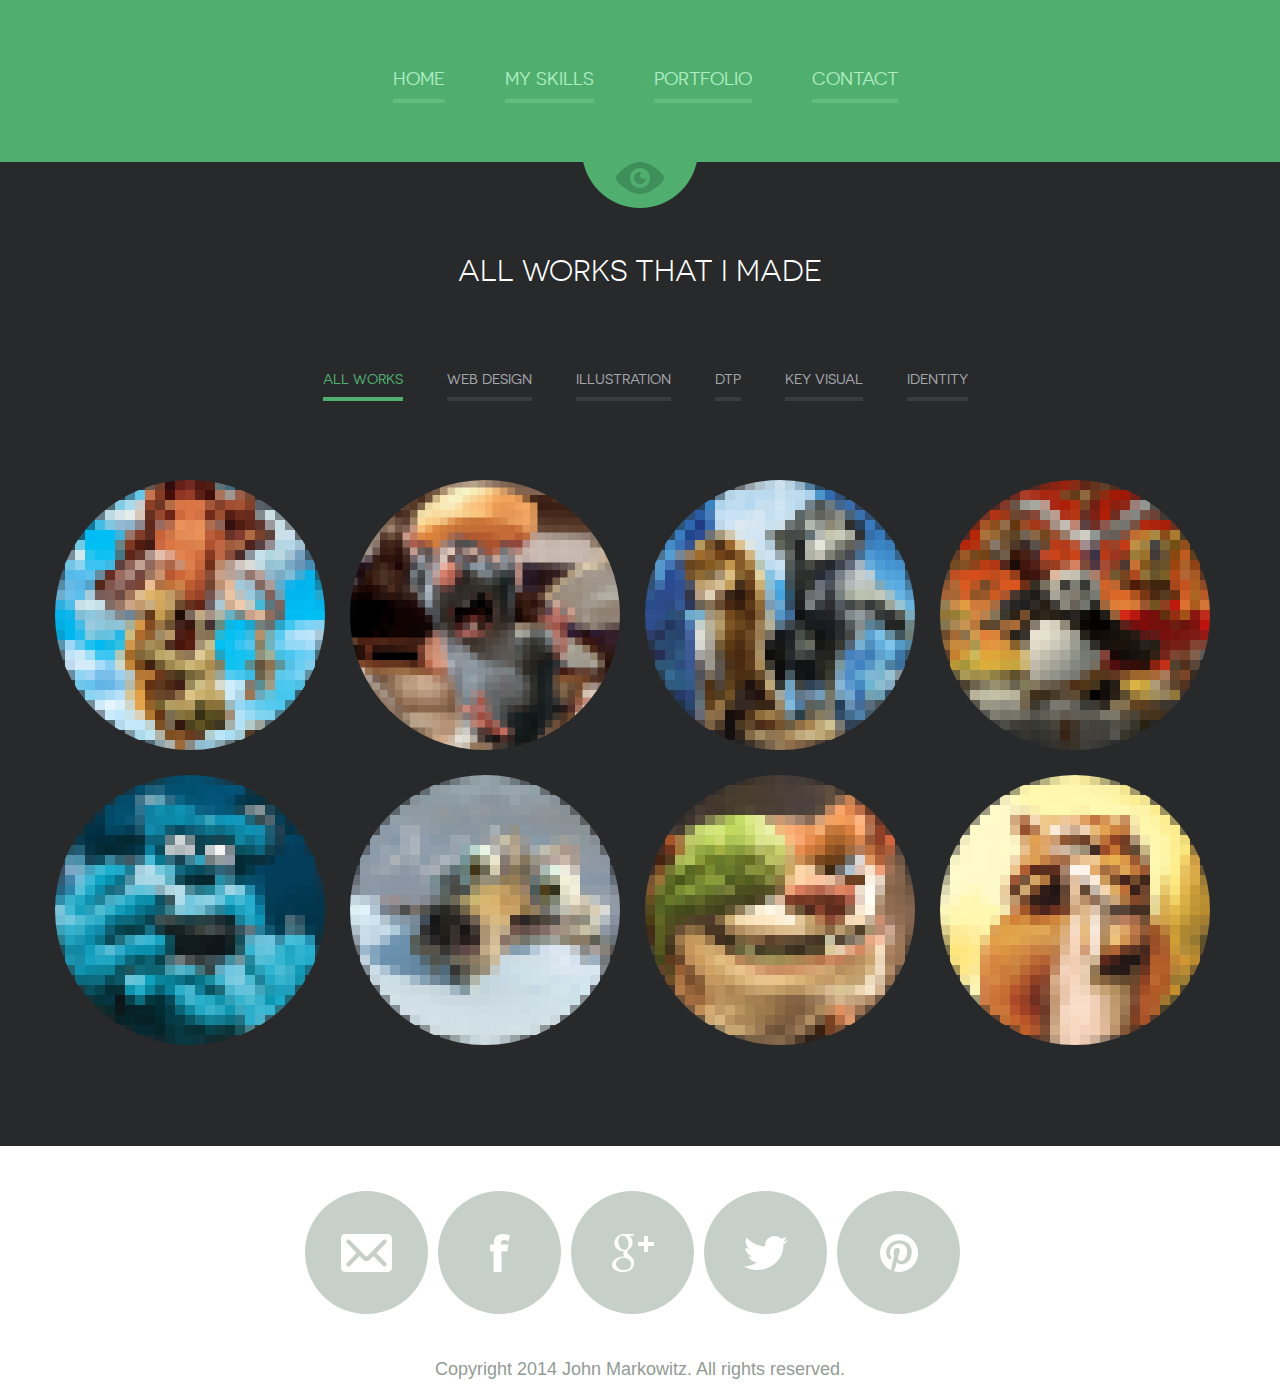
<file: inspirationTemplates/john_markowitz/portfolio.html>
<!DOCTYPE html>
<!--[if lte IE 8]> <html class="oldie" lang="en"> <![endif]-->
<!--[if IE 9]> <html class="ie9" lang="en"> <![endif]-->
<!--[if gt IE 9]><!--> <html lang="en"> <!--<![endif]-->
<head>
	<meta charset="utf-8">
	<meta name="viewport" content="width=device-width, initial-scale=1, maximum-scale=1, minimum-scale=1, user-scalable=no">
	<meta http-equiv="X-UA-Compatible" content="IE=edge,chrome=1">
	<meta name="format-detection" content="telephone=no">
	<title>John Markowitz</title>
<!-- add fancybox.css -->
	<link rel="stylesheet" href="js/fancybox/jquery.fancybox.css" type="text/css" media="screen" />
	<link rel="stylesheet" href="css/all.css" />
	<link rel="stylesheet" href="css/screen.css" />
	<!--[if lt IE 9]>
		<script src="http://html5shiv.googlecode.com/svn/trunk/html5.js"></script>
	<![endif]-->
</head>
<body>
	<div id="wrapper" class="portfolio">
		<div class="wrapper-holder">
			<header id="header">
				<a class="menu_trigger" href="#">menu</a>
					<nav id="nav">
						<ul>
							<li><a href="index.html">Home</a></li>
							<li><a href="myskills.html">My skills</a></li>
							<li><a class="active" href="Portfolio.html">Portfolio</a></li>
							<li><a href="Contact.html">Contact</a></li>
						</ul>
					</nav>
			</header>
		</div>
		<div class="wrapper-holder grey">
			<section id="main">
				<h2>All works that I made</h2>
				<ul id="filters" class="sub_nav">
					<li class="active" data-filter="*">All works</li>
					<li data-filter=".web">Web design</li>
					<li data-filter=".illustration">Illustration</li>
					<li data-filter=".dtp">DTP</li>
					<li data-filter=".key">Key Visual</li>
					<li data-filter=".identity">Identity</li>
				</ul>
				<ul id="container" class="item-list">
					<li class="item web key" >
						<div class="image ">
							<img src="images/pic_01.png"  alt="" />
							<div class="hover">
								<a class="fancybox" rel="gallery1" href="#portfolio_1">
									<div class="item-content">
										<h4>voluptas assumenda</h4>
										<p>Sepe eveniet ut et voluptates repudiandae sint et molestiae non recusandae</p>
									</div>
								</a>
							</div>
						</div>
					</li>
					<li class="item illustration identity">
						<div class="image">
							<img src="images/pic_1_1.png"  alt="" />
							<div class="hover">
								<a class="fancybox" rel="gallery1" href="#portfolio_2">
									<div class="item-content">
										<h4>voluptas assumenda</h4>
										<p>Sepe eveniet ut et voluptates repudiandae sint et molestiae non recusandae</p>
									</div>
									</a>
							</div>
						</div>
					</li>
					<li class="item web dtp">
						<div class="image">
							<img src="images/pic_02.png"  alt="" />
							<div class="hover">
								<a class="fancybox" rel="gallery1" href="#portfolio_3">
									<div class="item-content">
										<h4>voluptas assumenda</h4>
										<p>Sepe eveniet ut et voluptates repudiandae sint et molestiae non recusandae</p>
									</div>
								</a>
							</div>
						</div>
					</li>
					<li class="item illustration key">
						<div class="image">
							<img src="images/pic_03.png"  alt="" />
							<div class="hover">
								<a class="fancybox" rel="gallery1" href="#portfolio_4">
									<div class="item-content">
										<h4>voluptas assumenda</h4>
										<p>Sepe eveniet ut et voluptates repudiandae sint et molestiae non recusandae</p>
									</div>
								</a>
							</div>
						</div>
					</li>
					<li class="item web identity">
						<div class="image">
							<img src="images/pic_04.png"  alt="" />
							<div class="hover">
								<a class="fancybox" rel="gallery1" href="#portfolio_5">
									<div class="item-content">
										<h4>voluptas assumenda</h4>
										<p>Sepe eveniet ut et voluptates repudiandae sint et molestiae non recusandae</p>
									</div>
								</a>
							</div>
						</div>
					</li>
					<li class="item dtp identity">
						<div class="image">
							<img src="images/pic_05.png"  alt="" />
							<div class="hover">
								<a class="fancybox" rel="gallery1" href="#portfolio_6">
									<div class="item-content">
										<h4>voluptas assumenda</h4>
										<p>Sepe eveniet ut et voluptates repudiandae sint et molestiae non recusandae</p>
									</div>
								</a>
							</div>
						</div>
					</li>
					<li class="item dtp key">
						<div class="image">
							<img src="images/pic_06.png"  alt="" />
							<div class="hover">
								<a class="fancybox" rel="gallery1" href="#portfolio_7">
									<div class="item-content">
										<h4>voluptas assumenda</h4>
										<p>Sepe eveniet ut et voluptates repudiandae sint et molestiae non recusandae</p>
									</div>
								</a>
							</div>
						</div>
					</li>
					<li class="item web identity">
						<div class="image">
							<img src="images/pic_07.png"  alt="" />
							<div class="hover">
								<a class="fancybox" rel="gallery1" href="#portfolio_8">
									<div class="item-content">
										<h4>voluptas assumenda</h4>
										<p>Sepe eveniet ut et voluptates repudiandae sint et molestiae non recusandae</p>
									</div>
								</a>
							</div>
						</div>
					</li>
				</ul>
			</section>
		</div>
		<footer id="footer">
			<div class="footer-content">
				<ul class="social">
					<li class="email"><a href="#">Email</a></li>
					<li class="facebook"><a href="#">Facebook</a></li>
					<li class="google"><a href="#">Google+</a></li>
					<li class="twitter"><a href="#">Twitter</a></li>
					<li class="pinterest"><a href="#">Pinterest</a></li>
				</ul>
				<p class="copy">Copyright 2014 John Markowitz. All rights reserved.</p>
			</div>
		</footer>	
	</div>
	<div style="display:none;">
		<div id="portfolio_1" class="popup_portfolio">
			<img src="images/img_pf02.jpg"  alt="" />
			<h3>Title of the work</h3>
			<time datetime="2014-06-20">Made: 06/20/14</time>
			<p>Sed ut perspiciatis unde omnis iste natus error sit voluptatem accusantium doloremque laudantium, totam rem aperiam, eaque ipsa quae ab illo inventore veritatis et quasi architecto beatae vitae dicta sunt explicabo. Nemo enim ipsam voluptatem quia voluptas sit aspernatur aut odit aut fugit, sed quia consequuntur magni dolores eos qui ratione voluptatem sequi nesciunt. Neque porro quisquam est, qui dolorem ipsum quia dolor sit amet, consectetur, adipisci velit, sed quia non numquam eius modi tempora incidunt ut labore et dolore magnam aliquam quaerat voluptatem.</p>
		</div>
		<div id="portfolio_2" class="popup_portfolio">
			<img src="images/img_pf02.jpg"  alt="" />
			<h3>Title of the work</h3>
			<time datetime="2014-06-20">Made: 06/20/14</time>
			<p>Sed ut perspiciatis unde omnis iste natus error sit voluptatem accusantium doloremque laudantium, totam rem aperiam, eaque ipsa quae ab illo inventore veritatis et quasi architecto beatae vitae dicta sunt explicabo. Nemo enim ipsam voluptatem quia voluptas sit aspernatur aut odit aut fugit, sed quia consequuntur magni dolores eos qui ratione voluptatem sequi nesciunt. Neque porro quisquam est, qui dolorem ipsum quia dolor sit amet, consectetur, adipisci velit, sed quia non numquam eius modi tempora incidunt ut labore et dolore magnam aliquam quaerat voluptatem.</p>
		</div>
		<div id="portfolio_3" class="popup_portfolio">
			<img src="images/img_pf02.jpg"  alt="" />
			<h3>Title of the work 3</h3>
			<time datetime="2014-06-20">Made: 06/20/14</time>
			<p>Sed ut perspiciatis unde omnis iste natus error sit voluptatem accusantium doloremque laudantium, totam rem aperiam, eaque ipsa quae ab illo inventore veritatis et quasi architecto beatae vitae dicta sunt explicabo. Nemo enim ipsam voluptatem quia voluptas sit aspernatur aut odit aut fugit, sed quia consequuntur magni dolores eos qui ratione voluptatem sequi nesciunt. Neque porro quisquam est, qui dolorem ipsum quia dolor sit amet, consectetur, adipisci velit, sed quia non numquam eius modi tempora incidunt ut labore et dolore magnam aliquam quaerat voluptatem.</p>
		</div>
		<div id="portfolio_4" class="popup_portfolio">
			<img src="images/img_pf02.jpg"  alt="" />
			<h3>Title of the work 4</h3>
			<time datetime="2014-06-20">Made: 06/20/14</time>
			<p>Sed ut perspiciatis unde omnis iste natus error sit voluptatem accusantium doloremque laudantium, totam rem aperiam, eaque ipsa quae ab illo inventore veritatis et quasi architecto beatae vitae dicta sunt explicabo. Nemo enim ipsam voluptatem quia voluptas sit aspernatur aut odit aut fugit, sed quia consequuntur magni dolores eos qui ratione voluptatem sequi nesciunt. Neque porro quisquam est, qui dolorem ipsum quia dolor sit amet, consectetur, adipisci velit, sed quia non numquam eius modi tempora incidunt ut labore et dolore magnam aliquam quaerat voluptatem.</p>
		</div>
		<div id="portfolio_5" class="popup_portfolio">
			<img src="images/img_pf02.jpg"  alt="" />
			<h3>Title of the work 5</h3>
			<time datetime="2014-06-20">Made: 06/20/14</time>
			<p>Sed ut perspiciatis unde omnis iste natus error sit voluptatem accusantium doloremque laudantium, totam rem aperiam, eaque ipsa quae ab illo inventore veritatis et quasi architecto beatae vitae dicta sunt explicabo. Nemo enim ipsam voluptatem quia voluptas sit aspernatur aut odit aut fugit, sed quia consequuntur magni dolores eos qui ratione voluptatem sequi nesciunt. Neque porro quisquam est, qui dolorem ipsum quia dolor sit amet, consectetur, adipisci velit, sed quia non numquam eius modi tempora incidunt ut labore et dolore magnam aliquam quaerat voluptatem.</p>
		</div>
		<div id="portfolio_6" class="popup_portfolio">
			<img src="images/img_pf02.jpg"  alt="" />
			<h3>Title of the work 6</h3>
			<time datetime="2014-06-20">Made: 06/20/14</time>
			<p>Sed ut perspiciatis unde omnis iste natus error sit voluptatem accusantium doloremque laudantium, totam rem aperiam, eaque ipsa quae ab illo inventore veritatis et quasi architecto beatae vitae dicta sunt explicabo. Nemo enim ipsam voluptatem quia voluptas sit aspernatur aut odit aut fugit, sed quia consequuntur magni dolores eos qui ratione voluptatem sequi nesciunt. Neque porro quisquam est, qui dolorem ipsum quia dolor sit amet, consectetur, adipisci velit, sed quia non numquam eius modi tempora incidunt ut labore et dolore magnam aliquam quaerat voluptatem.</p>
		</div>
		<div id="portfolio_7" class="popup_portfolio">
			<img src="images/img_pf02.jpg"  alt="" />
			<h3>Title of the work 7</h3>
			<time datetime="2014-06-20">Made: 06/20/14</time>
			<p>Sed ut perspiciatis unde omnis iste natus error sit voluptatem accusantium doloremque laudantium, totam rem aperiam, eaque ipsa quae ab illo inventore veritatis et quasi architecto beatae vitae dicta sunt explicabo. Nemo enim ipsam voluptatem quia voluptas sit aspernatur aut odit aut fugit, sed quia consequuntur magni dolores eos qui ratione voluptatem sequi nesciunt. Neque porro quisquam est, qui dolorem ipsum quia dolor sit amet, consectetur, adipisci velit, sed quia non numquam eius modi tempora incidunt ut labore et dolore magnam aliquam quaerat voluptatem.</p>
		</div>
		<div id="portfolio_8" class="popup_portfolio">
			<img src="images/img_pf02.jpg"  alt="" />
			<h3>Title of the work 8</h3>
			<time datetime="2014-06-20">Made: 06/20/14</time>
			<p>Sed ut perspiciatis unde omnis iste natus error sit voluptatem accusantium doloremque laudantium, totam rem aperiam, eaque ipsa quae ab illo inventore veritatis et quasi architecto beatae vitae dicta sunt explicabo. Nemo enim ipsam voluptatem quia voluptas sit aspernatur aut odit aut fugit, sed quia consequuntur magni dolores eos qui ratione voluptatem sequi nesciunt. Neque porro quisquam est, qui dolorem ipsum quia dolor sit amet, consectetur, adipisci velit, sed quia non numquam eius modi tempora incidunt ut labore et dolore magnam aliquam quaerat voluptatem.</p>
		</div>
	</div>
	<script src="http://code.jquery.com/jquery-1.11.1.min.js"></script>
	<script src="js/isotope.pkgd.min.js"></script>
	<script src="js/cells-by-row.js"></script>
	<script type="text/javascript" src="js/fancybox/jquery.fancybox.pack.js"></script>
	<script type="text/javascript" src="js/main.js"></script>
</body>
</html>
</file>
<file: inspirationTemplates/john_markowitz/css/all.css>
@font-face {
    font-family: 'novecentosanswide';
    src: url('../fonts/novecentosanswide-normal-webfont.eot');
    src: url('../fonts/novecentosanswide-normal-webfont.eot?#iefix') format('embedded-opentype'),
         url('../fonts/novecentosanswide-normal-webfont.woff') format('woff'),
         url('../fonts/novecentosanswide-normal-webfont.ttf') format('truetype'),
         url('../fonts/novecentosanswide-normal-webfont.svg#novecento_sans_widenormal') format('svg');
    font-weight: normal;
    font-style: normal;
}
@font-face {
    font-family: 'novecentosanswide';
    src: url('../fonts/novecentosanswide-bold-webfont.eot');
    src: url('../fonts/novecentosanswide-bold-webfont.eot?#iefix') format('embedded-opentype'),
         url('../fonts/novecentosanswide-bold-webfont.woff') format('woff'),
         url('../fonts/novecentosanswide-bold-webfont.ttf') format('truetype'),
         url('../fonts/novecentosanswide-bold-webfont.svg#novecentosanswidebold') format('svg');
    font-weight: bold;
    font-style: normal;
}
@font-face {
    font-family: 'novecento_sans_widebook';
    src: url('../fonts/novecentosanswide-book-webfont.eot');
    src: url('../fonts/novecentosanswide-book-webfont.eot?#iefix') format('embedded-opentype'),
         url('../fonts/novecentosanswide-book-webfont.woff') format('woff'),
         url('../fonts/novecentosanswide-book-webfont.ttf') format('truetype'),
         url('../fonts/novecentosanswide-book-webfont.svg#novecento_sans_widebook') format('svg');
    font-weight: normal;
    font-style: normal;
}
@font-face {
    font-family: 'novecento_sans_widemedium';
    src: url('../fonts/novecentosanswide-medium-webfont.eot');
    src: url('../fonts/novecentosanswide-medium-webfont.eot?#iefix') format('embedded-opentype'),
         url('../fonts/novecentosanswide-medium-webfont.woff') format('woff'),
         url('../fonts/novecentosanswide-medium-webfont.ttf') format('truetype'),
         url('../fonts/novecentosanswide-medium-webfont.svg#novecento_sans_widemedium') format('svg');
    font-weight: normal;
    font-style: normal;
}
html, body, div, span, applet, object, iframe,
h1, h2, h3, h4, h5, h6, p, blockquote, pre,
a, abbr, acronym, address, big, cite, code,
del, dfn, em, img, ins, kbd, q, s, samp,
small, strike, sub, sup, tt, var,
b, u, i, center,
dl, dt, dd, ol, ul, li,
fieldset, form, label, legend,
table, caption, tbody, tfoot, thead, tr, th, td,
article, aside, canvas, details, figcaption, figure, 
footer, header, hgroup, menu, nav, section, summary,
time, mark, audio, video {
	margin: 0;
	padding: 0;
	border: 0;
	font-size: 100%;
	font: inherit;
	vertical-align: baseline;
}

article, aside, details, figcaption, figure, 
footer, header, hgroup, menu, nav, section {
	display: block;
}

img {
	vertical-align: middle;
}

ol, ul {
	list-style: none;
}

blockquote, q {
	quotes: none;
}

blockquote:before, blockquote:after,
q:before, q:after {
	content: '';
	content: none;
}

table {
	border-collapse: collapse;
	border-spacing: 0;
}

a[href], label[for], select, 
input[type=checkbox], input[type=radio] {
	cursor: pointer;
}

button, input[type=button], input[type=image], 
input[type=reset], input[type=submit] {
	padding: 0;
	overflow: visible;
	cursor: pointer;
}
input[type=text], input[type=email], input[type=reset], input[type=button], input[type=submit], button{
	-webkit-appearance: none;
	-webkit-border-radius: 0;
}
input[type=url], input[type=password], input[type=text], input[type=email], input[type=reset], input[type=button], input[type=submit], button, textarea{
     -webkit-appearance: none;
     -webkit-border-radius: 0;
     box-sizing: border-box;-webkit-box-sizing: border-box; -moz-box-sizing: border-box;
}

button::-moz-focus-inner, 
input[type=button]::-moz-focus-inner, 
input[type=image]::-moz-focus-inner, 
input[type=reset]::-moz-focus-inner, 
input[type=submit]::-moz-focus-inner {
	border: 0;
}


body,
html {height: 100%;}
body{
	margin:0;
	color:#a4a7ac;
	font:18px Arial, Helvetica, sans-serif;
	-webkit-text-size-adjust: none; 
}
img{border-style:none; vertical-align: top;}
a{text-decoration:none; color:#6e6e6e;}
a:hover{text-decoration:underline;}
#wrapper{
	width:100%;
	height: 100%;
	display:table;
}
.wrapper-holder {
	width:100%;
    display:table-row;
    background: #50af6f;
}
.wrapper-holder.grey{background: #28292b;}
#header {
	max-width: 1170px;
	margin: 0 auto;
	padding: 69px 0 50px;
	position:relative;
}
.menu_trigger{
	width: 31px;
	height: 31px;
	right:0;
	background: url(../images/btn_mobile_menu.png) no-repeat;
	text-indent: -9999em;
	display: none;
	top: 5px;
	position: absolute;
}
.logo {
	text-align:center;
	font-family: 'novecentosanswide';
	font-weight:bold;
	color: #fff;
	font-size: 72px;
	line-height: 74px;
	display: block;
	text-transform: uppercase;
	margin: 85px 0 23px;
}
#nav {
	position: relative;
	display: table;
	margin: 0 auto 22px;
	padding: 0 0 0 10px;
}
#nav ul {
	text-align: center;
}
#nav ul li {
	float: left;
	padding: 0 0 0 60px;
}
#nav ul li:first-child{padding: 0;}
#nav ul a {
	color: #aeecc2;
	font-size: 18px;
	line-height: 20px;
	text-transform: uppercase;
	padding: 0 0 10px;
	border-bottom: 4px solid #62bb7f;
	font-family: 'novecentosanswide';
	font-weight: normal;
}
#nav ul a:hover,#nav ul a.active{
	color: #fff;
	border-bottom: 4px solid #fff;
	text-decoration: none;
	-webkit-transition: all 0.5s ease-in-out;
-moz-transition: all 0.5s ease-in-out;
-o-transition: all 0.5s ease-in-out;
transition: all 0.5s ease-in-out;
}
h2.slogan{
	display: block;
	text-align: center;
	text-transform: uppercase;
	font-family: 'novecento_sans_widebook';
	font-size: 30px;
	line-height: 32px;
	color: #aeecc2;
	padding: 34px 0 50px 0;
	background: url(../images/slogan_bg.gif) no-repeat 50% 0;
}
/*main
 */
#main{
	max-width: 1170px;
	margin: 0 auto;
	padding: 93px 0 76px;
	position:relative;
	background: url(../images/icon_header.png) no-repeat 50% 0;
}
#main h2{
	display: block;
	text-align: center;
	text-transform: uppercase;
	font-family: 'novecento_sans_widebook';
	font-size: 30px;
	line-height: 32px;
	color: #fff;
	margin: 0 0 81px;
}
.box_timeline_holder{
	background: url(../images/bg_timeline_l.png) no-repeat 0 70px;
	position: relative;
	padding: 0 0 0 100px;
	overflow: hidden;
}
.box_timeline{
	background: url(../images/bg_timeline_r.png) no-repeat 100% 70px;
	position: relative;
	padding: 0 100px 0 0;
	overflow: hidden;
}
.box_timeline ul{
	position: relative;
	background: url(../images/bg_ul.gif) repeat-x 0 76px;
	overflow: hidden;
}
.box_timeline ul li{
	float:left;
	width: 170px;
	margin: 0 0 0 30px;
	background: url(../images/bg_ul.gif) repeat-x 0 76px;
}
.box_timeline ul li:first-child{margin: 0;}
.box_timeline ul li .date{
	background: url(../images/bg_timeline_c.png) no-repeat 50% 0;
	height: 86px;
	width: 170px;
	margin: 0 auto 12px;
	overflow: hidden;
}
.box_timeline ul li .date span{
	font-family: 'novecentosanswide';
	font-weight:bold;
	color: #fff;
	font-size: 14px;
	line-height: 16px;
	display: block;
	text-align: center;
	padding: 15px 0 0 0;
}
.box_timeline h3{
	font-family: 'novecento_sans_widemedium';
	color: #50af6f;
	font-size: 14px;
	line-height: 16px;
	display: block;
	text-align: center;
	margin: 0 0 10px;
}
.box_timeline p{
	font-family: Arial, Helvetica, sans-serif;
	color: #a4a7ac;
	font-size: 16px;
	line-height: 18px;
	display: block;
	text-align: center;
	margin: 0 0 10px;
}
/*skills*/
#main .skills_holder h2{text-align: left;margin: 0 0 40px;}
.skills_holder{
	width: 100%;
	overflow: hidden;
	margin: 0 0 40px;
}
.skills_holder .column {
	width: 470px;
	float: left;
	margin: 0 10px 0 0;
}
.skills_holder .column.column-add {
	float: right;
	margin: 0;
}
.progress{
	overflow: hidden;
	width: 100%;
	margin: 20px 0 3px 0;
}
.progress li{
	overflow: hidden;
	height: 43px;
	line-height: 43px;
	background: #46484c;
	border-radius: 5px;
	behavior: url(css/PIE.htc);
	margin: 0 0 27px;
}
.progress li span{
	background: #50af6f;
	color: #fff;
	text-transform:uppercase;
	display: block;
	font-family: 'novecentosanswide';
	font-weight: normal;
	font-size: 18px;
	padding: 0 0 0 20px;
}
.progress li span.photoshop{width: 100%;}
.progress li span.illustrator{width: 70%;}
.progress li span.indesign{width: 40%;}
.progress li span.flash{width: 80%;}
.progress li span.html{width: 75%;}
.progress li span.wordpress{width: 85%;}
.progress li span.jquery{width: 70%;}
.progress li span.seo{width: 40%;}
.plagin_list{
	width: 100%;
	overflow: hidden;
	margin: 0 0 65px;
}
.plagin_list li{
	float:left;
	margin: 0 0 0 25px;
	border-radius: 50%;
	behavior: url(css/PIE.htc);
	text-indent: -9999px;
	background: #28292b;
	width: 121px;
	height: 121px;
	position:relative;
	display: inline-block;
	border: 1px solid #46484c;
}
.plagin_list li:first-child{margin: 0;}
.plagin_list li a{
	display: block;
	vertical-align: middle;
	height: 100%;
	position: relative;
}
.plagin_list li.li_1 a{background: url(../images/icon_ps.png) no-repeat 50% 50% ;}
.plagin_list li.li_2 a{background: url(../images/icon_ai.png) no-repeat 50% 50% ;}
.plagin_list li.li_3 a{background: url(../images/icon_ld.png) no-repeat 50% 50% ;}
.plagin_list li.li_4 a{background: url(../images/icon_fl.png) no-repeat 50% 50% ;}
.plagin_list li.li_5 a{background: url(../images/icon_html.png) no-repeat 50% 50% ;}
.plagin_list li.li_6 a{background: url(../images/icon_wp.png) no-repeat 50% 50% ;}
.plagin_list li.li_7 a{background: url(../images/icon_jq.png) no-repeat 50% 50% ;}
.plagin_list li.li_8 a{background: url(../images/icon_seo.png) no-repeat 50% 50% ;}
.wrapper-holder.grey p{padding: 0 0 25px;}
.plagin_list.none{display: none;}

/*portfolio*/
.sub_nav {
	position: relative;
	display: table;
	margin: 0 auto 79px;
	padding: 0 0 0 10px;
	text-align: center;
}
.sub_nav li {
	padding: 0 0 0 45px;
	display: inline-block;
}
/* .sub_nav li:first-child{padding: 0;} */
.sub_nav a {
	color: #a4a7ac;
	font-size: 14px;
	line-height: 16px;
	text-transform: uppercase;
	padding: 0 0 10px;
	border-bottom: 4px solid #3b3c3e;
	font-family: 'novecentosanswide';
	font-weight: normal;
}
.sub_nav a:hover,.sub_nav a.active{
	color: #50af6f;
	border-bottom: 4px solid #50af6f;
	text-decoration: none;
	-webkit-transition: all 0.5s ease-in-out;
-moz-transition: all 0.5s ease-in-out;
-o-transition: all 0.5s ease-in-out;
transition: all 0.5s ease-in-out;
}
/* begin add */
.sub_nav li {
	color: #a4a7ac;
	font-size: 14px;
	line-height: 16px;
	text-transform: uppercase;
	margin: 0 22px;
	padding: 0 0 10px;
	border-bottom: 4px solid #3b3c3e;
	font-family: 'novecentosanswide';
	font-weight: normal;
}
.sub_nav li:hover,.sub_nav .active {
	color: #50af6f;
	border-bottom: 4px solid #50af6f;
	text-decoration: none;
	cursor: pointer;
	-webkit-transition: all 0.5s ease-in-out;
	-moz-transition: all 0.5s ease-in-out;
	-o-transition: all 0.5s ease-in-out;
	transition: all 0.5s ease-in-out;
}
/* end add */
.item-list {
	overflow: hidden;
	text-align:center;
	margin: 0 0 0 -24px;
}
.item-list li {
	display:inline-block;
	margin: 0 0 25px 24px;
	vertical-align: top;
	font-size: 0;
}
.item {
	text-align: center;
	width: 270px;
	margin: 0 auto;
}
.item .image {
	position: relative;
}
.item .image img {
	max-width: 100%;
	height:auto;
	border-radius: 50%;
}
.item .hover {
	display: none;
	height: 100%;
    left: 0;
    position: absolute;
    top: 0;
    width: 100%;
    background: #6abb84;
	opacity: 0.9;
	border-radius: 50%;
	behavior: url(css/PIE.htc);
}
.item .hover.active{display: block;}
.item .item-content {
	position: relative;
	display: table-cell;
	vertical-align: middle;
	height: 270px;
	z-index: 400;
	padding: 0 30px;
}
.item a{
	text-decoration: none;
}
.item .item-content h4{
	display: block;
	background: url(../images/bg_white_border.gif) no-repeat 50% 100%;
	color: #fff;
	text-transform: uppercase;
	font-family: 'novecentosanswide';
	font-weight:bold;
	font-size: 14px;
	line-height: 16px;
	padding: 0 0 20px;
	text-align: center;
	margin: 0 0 15px;
}
.item .item-content p{
	color: #fff;
	text-align: center;
	display: block;
	font-size: 15px;
	line-height: 17px;
}
/*contact*/
.clear{clear: both;}
.images_holder{
	float: left;
	margin:5px 130px 0 0;
	width: 370px;
}
.images_holder img{
	width: 100%;
	height: auto;
	display: inline;
}
.box_contact{
	overflow:hidden;
	margin: 54px 0 0 0;
}
.box_contact span{
	color: #fff;
	font-family: 'novecento_sans_widebook';
	font-size: 30px;
	line-height: 32px;
	text-transform: uppercase;
	display: block;
	margin: 0 0 55px;
	padding: 5px 0 18px 80px;
}
.box_contact span.email{background: url(../images/icon_email2.png) no-repeat;}
.box_contact span.phone{background: url(../images/icon_phone.png) no-repeat;}
.box_contact span.skype{background: url(../images/icon_skype.png) no-repeat;}
/*footer
 */
#footer {
    width:100%;
    overflow:hidden;
    display:table-footer-group;
    background:#fff;
}
.footer-content {
	max-width: 1170px;
	margin: 0 auto;
	padding: 45px 0 20px;
	color: #a5a5a5;
}
.footer-content .social{
	overflow:hidden;
	margin: 0 auto 45px;
	width: 670px;
}
.footer-content .social li{
	float:left;
	margin: 0 0 0 10px;
	border-radius: 50%;
	behavior: url(css/PIE.htc);
	text-indent: -9999px;
	background: #c6cfc9;
	width: 123px;
	height: 123px;
	position:relative;
	display: table;
}
.footer-content .social li:first-child{margin: 0;}
.footer-content .social li:hover{
	background: #50af6f;
	-webkit-transition: all 0.5s ease-in-out;
-moz-transition: all 0.5s ease-in-out;
-o-transition: all 0.5s ease-in-out;
transition: all 0.5s ease-in-out;
}
.footer-content .social li a{
	display: table-cell;	
	position: relative;
}
.footer-content .social li.email a{background: url(../images/icon_email.png) no-repeat 50% 50% ;}
.footer-content .social li.facebook a{background: url(../images/icon_fb.png) no-repeat 50% 50%;}
.footer-content .social li.google a{background: url(../images/icon_gl.png) no-repeat 50% 50% ;}
.footer-content .social li.twitter a{background: url(../images/icon_tw.png) no-repeat 50% 50% ;}
.footer-content .social li.pinterest a{background: url(../images/icon_pn.png) no-repeat 50% 50%;}
.footer-content p{
	font:18px/20px Arial, Helvetica, sans-serif;
	display: block;
	text-align: center;
	color: #929c95;
}
/* begin add	 */
.popup_portfolio{
	max-width: 1132px;
}
.popup_portfolio h3{
	padding-top:26px;
	font-family: 'novecentosanswide';
	font-weight:bold;
	color: #63666a;
	font-size: 18px;
	line-height: 18px;
	text-transform: uppercase;
}
.popup_portfolio time{
	font-family: 'novecentosanswide';
	color: #abacaf;
	font-size: 12px;
	line-height: 12px;
	text-transform: uppercase;
}
.popup_portfolio p{
	padding: 17px 0 8px;
	color: #808286;
	font-size: 16px;
	line-height: 30px;
}
.popup_portfolio img {
	width: 100%;
	height: auto;
	border-radius: 8px;
}
.fancybox-close {
	width: 46px;
	height: 46px;
	top: -23px;
	right: -20px;
	background-image: url(../images/ico_btn-close.png);
}
.fancybox-opened .fancybox-skin{
	padding: 20px !important;
	border-radius: 10px;
}
.fancybox-nav {
	display: none;
}
/* end add	 */

@media (-webkit-min-device-pixel-ratio:2) ,(min--moz-device-pixel-ratio:2),(-o-min-device-pixel-ratio:2/1),(min-device-pixel-ratio:2),(min-resolution:192dpi),(min-resolution:2dppx){
	#main {
		background-image: url(../images/icon_header@x2.png);
		background-size:114px 46px;
	}
	.menu_trigger{
		background-image: url(../images/btn_mobile_menu@x2.png);
		background-size:31px 30px;
	}
	.slogan{
		background-image: url(../images/slogan_bg@x2.gif);
		background-size:80px 4px;
	}
	.box_timeline_holder{
		background-image: url(../images/bg_timeline_l@x2.png);
		background-size:100px 16px;
	}
	.box_timeline{
		background-image: url(../images/bg_timeline_r@x2.png);
		background-size:100px 16px;
	}
	.box_timeline ul li .date{
		background-image: url(../images/bg_timeline_c@x2.png);
		background-size:50px 86px;
	}
	.footer-content .social li.email a{
		background-image: url(../images/icon_email@x2.png);
		background-size:51px 38px;
	}
	.footer-content .social li.facebook a{
		background-image: url(../images/icon_fb@x2.png);
		background-size:20px 38px;
	}
	.footer-content .social li.google a{
		background-image: url(../images/icon_gl@x2.png);
		background-size:42px 38px;
	}
	.footer-content .social li.twitter a{
		background-image: url(../images/icon_tw@x2.png);
		background-size:44px 34px;
	}
	.footer-content .social li.pinterest a{
		background-image: url(../images/icon_pn@x2.png);
		background-size:38px 38px;
	}
	.plagin_list li.li_1 a{
		background-image: url(../images/icon_ps@x2.png);
		background-size:49px 42px;
	}
	.plagin_list li.li_2 a{
		background-image: url(../images/icon_ai@x2.png);
		background-size:45px 42px;
	}
	.plagin_list li.li_3 a{
		background-image: url(../images/icon_ld@x2.png);
		background-size:40px 43px;
	}
	.plagin_list li.li_4 a{
		background-image: url(../images/icon_fl@x2.png);
		background-size:34px 42px;
	}
	.plagin_list li.li_5 a{
		background-image: url(../images/icon_html@x2.png);
		background-size:39px 55px;
	}
	.plagin_list li.li_6 a{
		background-image: url(../images/icon_wp@x2.png);
		background-size:55px 55px;
	}
	.plagin_list li.li_7 a{
		background-image: url(../images/icon_jq@x2.png);
		background-size:87px 20px;
	}
	.plagin_list li.li_8 a{
		background-image: url(../images/icon_seo@x2.png);
		background-size:60px 24px;
	}
	.box_contact span.email{
		background-image: url(../images/icon_email2@x2.png);
		background-size:54px 41px;
	}
	.box_contact span.phone{
		background-image: url(../images/icon_phone@x2.png);
		background-size:54px 54px;
	}
	.box_contact span.skype{
		background-image: url(../images/icon_skype@x2.png);
		background-size:54px 51px;
	}
/* begin add	 */
	.fancybox-close {
		background-image: url(../images/ico_btn-close@x2.png);
		background-size:46px 46px;
	}
/* end add	 */
}
</file>
<file: inspirationTemplates/john_markowitz/css/screen.css>
@media only screen and (max-width : 1210px) {
}
@media only screen and (max-width : 1190px) {
	#main {margin:0 20px;}
	.box_timeline_holder{padding: 0 0 0 60px;}
	.box_timeline{padding: 0 60px 0 0;}
	.box_timeline ul li{margin: 0 0 0 25px;}
	.skills_holder .column{width: 450px;}
	.plagin_list li{margin: 0 0 0 2%;display: inline-block;float: none;width: 10%;height: 110px;}
	.item-list{margin: 0;}
/* 	.item-list li{ width: 30%; margin-left: 0;text-align: center;} */

	#container.item-list{width: 900px; margin: 0 auto;}
}
@media only screen and (max-width : 1130px) {
	.box_timeline_holder{padding: 0 0 0 40px;}
	.box_timeline{padding: 0 40px 0 0;}
	.box_timeline ul li{margin: 0 0 0 15px;}
	.images_holder{margin: 5px 80px 0 0;}
	.box_contact span{font-size: 25px;}
}
@media only screen and (max-width : 1100px) {
	.plagin_list li{ }
}
@media only screen and (max-width : 1050px) {
	.box_timeline_holder{padding: 0 0 0 20px;}
	.box_timeline{padding: 0 20px 0 0;}
	.box_timeline ul li{margin: 0 0 0 5px;}
	.plagin_list li{ height: 90px;}
/* 	.item-list li{ width: 49%;} */
}
@media only screen and (max-width : 980px) {

	#nav {float:none; width: 100%;}
	#nav ul {
		text-align:center;
		margin:0;
	}
	#nav ul li {
		display:inline-block;
		padding: 0 15px;
		float:none;
	}
	.logo {
		margin: 0 auto 20px;
		font-size: 62px;
		line-height: 70px;
	}
	#header {
		padding: 20px 10px;
	}
	.box_timeline_holder{padding: 0 0 0 10px;}
	.box_timeline{padding: 0 10px 0 0;}
	.box_timeline ul li{margin: 0;width: 20%;}
	.skills_holder .column{
		width: 100%;
		float: none;
		display: block;
	}
	.skills_holder .column.column-add {padding: 0 !important;}
	.plagin_list.none{display: block;width: 540px;margin: 0 auto 30px;}
	.plagin_list{display: none;}
	.plagin_list.none li{height: 121px;width: 121px;}
	.box_contact span{font-size: 23px;margin: 0 0 40px;}
	.images_holder{margin: 5px 30px 0 0;width: 300px;}
	.box_contact{margin: 40px 0 0 0;}
	#main .skills_holder h2{margin: 0 0 25px;}
	h2.slogan{
		padding-bottom: 14px;
	}
	#container.item-list{width: 600px;}
	.sub_nav li{padding:10px 0;}
}
@media only screen and (max-width : 840px) {
	.box_timeline ul li{margin: 0;width: 100%;float: none;}
	#main h2{margin: 0 0 30px;}
	.images_holder {
		margin: 5px auto 20px;
		width: 300px;
		float: none;
	}
	.box_contact {
		margin: 40px auto 0;
		width: 460px;
	}
	.box_timeline_holder,.box_timeline{background: none;}
}
@media only screen and (max-width : 768px) {
	.footer-content {padding: 45px 10px 20px;}
	.menu_trigger {
		display: block;
		top: 28px;
	}
	#nav {display: none;padding: 0;margin: 0 0 25px;top: 20px;}
	#nav ul li {
		display:block;
		padding: 0;	
	}
	#nav ul a {
		display:block;
		padding: 8px;
	}
	#nav ul a:hover {
		color: #fff;
		text-decoration:none;
	}
	.footer-content .social{margin: 0 auto 30px;}
	.footer-content .social li{margin: 0 0 0 4px; width: 50px; height: 50px;}
	.footer-content .social li.email a{	background-size: 20px auto;	}
	.footer-content .social li.facebook a{	background-size: 15px auto;	}
	.footer-content .social li.google a{	background-size: 20px auto;	}
	.footer-content .social li.twitter a{	background-size: 20px auto;	}
	.footer-content .social li.pinterest a{	background-size: 20px auto;	}
	.footer-content .social{width: 269px;}
	.logo {font-size: 56px;line-height: 68px;}
	#wrapper.inner .menu_trigger,#wrapper.portfolio .menu_trigger{top: 6px;}
}
@media only screen and (max-width : 680px) {
	#container.item-list{width: 300px;}
	.item-list li{margin-left:0;}
}
@media only screen and (max-width : 640px) {
	.menu_trigger {
		top: 25px;
	}
	.plagin_list.none{width: 480px;}
	.plagin_list.none li{width: 20%;margin: 0 0 0 2%;height: 95px;}
	.skills_holder{margin: 0 0 10px;}
	.logo{
		font-size: 54px;
		line-height: 60px;
	}
}
@media only screen and (max-width : 600px) {
/* 	.sub_nav li{padding: 0 0 0 30px;} */
	.logo{
		font-size: 46px;
		line-height: 56px;
	}
/* 	.item{
		width: 180px;
	}
	.item .item-content{
		height: 180px;
	}
	.item .item-content p{
		display: none
	} */
}
@media only screen and (max-width : 550px) {
	.plagin_list.none{width: 420px;}
	.plagin_list.none li{width: 20%;margin: 0 0 0 2%;height: 84px;}
	.sub_nav li{padding: 0;text-align: center;margin: 0 0 15px; display: block;}
	.sub_nav{margin: 0 auto 40px;}
	.box_contact {
		margin: 40px auto 0;
		width: 300px;
	}
	.box_contact span.email{font-size: 14px;}
	#nav ul a:hover, #nav ul a.active,#nav ul a{border: none;}
	#wrapper.portfolio #main{padding:93px 0 0 0; }
	.logo{margin: 0 auto 20px;font-size: 40px;		line-height: 52px;}
}
@media only screen and (max-width : 480px) {
	.logo{
		font-size: 52px;
		line-height: 54px;
	}
	.slogan{
		font-size: 20px;
		line-height: 22px;
	}
	.plagin_list.none{display: none;}
	.plagin_list{display: block;}
	.plagin_list li,.plagin_list li:first-child{display: inline-block; vertical-align: top; width: 45%; height: auto; border: 0;margin: 0 2% 2% 2%;}
	.plagin_list li a,.plagin_list li:first-child a{width: 121px;height: 121px;border: 1px solid #46484c;border-radius: 50%;margin: 0 auto;}
	.plagin_list{margin: 0 0 20px;}
	#main{margin: 0 10px;}
/* 	.item-list{margin: 0;}
	.item-list li{margin: 0 0 20px;} */
	.menu_trigger{top: 20px;}
}
@media screen and (max-width:420px) {
/* 	.item{
		width: 130px;
	}
	.item .item-content{
		height: 130px;
		padding: 0 15px;
	} */
	.logo{
		font-size: 42px;
		line-height: 44px;
	}
	.slogan{
		font-size: 16px;
		line-height: 18px;
	}
	.box_contact {
		margin: 40px auto 0;
		width: 280px;
	}
	.box_contact span.email{font-size: 12px;}
	.images_holder{width: 280px;margin: 0 auto 20px;}
}
</file>
<file: inspirationTemplates/DevFolio Free Website Template - Free-CSS.com/developer-portfolio-template/css/style.css>
/*******************************/
/********* General CSS *********/
/*******************************/
body {
    color: #797979;
    background: #ffffff;
    font-family: 'Montserrat', sans-serif;
}

h1,
h2, 
h3, 
h4,
h5, 
h6 {
    color: #414141;
}

a {
    color: #313131;
    transition: .3s;
}

a:hover,
a:active,
a:focus {
    color: purple;
    outline: none;
    text-decoration: none;
}

.btn:focus,
.form-control:focus {
    box-shadow: none;
}

.container-fluid {
    max-width: 1366px;
}

.btn {
    padding: 12px 25px;
    font-size: 14px;
    font-weight: 600;
    letter-spacing: 1px;
    color: #ffffff;
    background: purple;
    border: 2px solid transparent;
    border-radius: 0;
    box-shadow: inset 0 0 0 50px purple;
    transition: ease-out 0.3s;
    -webkit-transition: ease-out 0.3s;
    -moz-transition: ease-out 0.3s;
}

.btn:hover {
    color: purple;
    background: transparent;
    box-shadow: inset 0 0 0 0 purple;
    border-color: purple;
}

#loader {
    position: fixed;
    top: 0;
    right: 0;
    bottom: 0;
    left: 0;
    display: flex;
    align-items: center;
    justify-content: center;
    background: #ffffff;
    opacity: 0;
    visibility: hidden;
    -webkit-transition: opacity .3s ease-out, visibility 0s linear .3s;
    -o-transition: opacity .3s ease-out, visibility 0s linear .3s;
    transition: opacity .3s ease-out, visibility 0s linear .3s;
    z-index: 999;
}

#loader.show {
    -webkit-transition: opacity .6s ease-out, visibility 0s linear 0s;
    -o-transition: opacity .6s ease-out, visibility 0s linear 0s;
    transition: opacity .6s ease-out, visibility 0s linear 0s;
    visibility: visible;
    opacity: 1;
}

#loader .loader {
    position: relative;
    width: 45px;
    height: 45px;
    border: 5px solid #dddddd;
    border-top: 5px solid purple;
    border-radius: 50%;
    -webkit-animation: spin 2s linear infinite;
    animation: spin 2s linear infinite;
}

@-webkit-keyframes spin {
    0% { -webkit-transform: rotate(0deg); }
    100% { -webkit-transform: rotate(360deg); }
}

@keyframes spin {
    0% { transform: rotate(0deg); }
    100% { transform: rotate(360deg); }
}

.back-to-top {
    position: fixed;
    display: none;
    width: 44px;
    height: 44px;
    padding: 8px 0;
    text-align: center;
    line-height: 1;
    font-size: 22px;
    right: 15px;
    bottom: 15px;
    z-index: 9;
}

.back-to-top i {
    color: #ffffff;
}

.back-to-top:hover i {
    color: #414141;
}


/**********************************/
/*********** Nav Bar CSS **********/
/**********************************/
.navbar {
    position: relative;
    transition: .5s;
    z-index: 999;
}

.navbar.nav-sticky {
    position: fixed;
    top: 0;
    width: 100%;
    box-shadow: 0 2px 5px rgba(0, 0, 0, .3);
}

.navbar .navbar-brand {
    margin: 0;
    font-size: 45px;
    line-height: 0px;
    font-weight: 700;
    letter-spacing: 2px;
    transition: .5s;
    
}

.navbar .navbar-brand img {
    max-width: 100%;
    max-height: 40px;
}

.navbar .dropdown-menu {
    margin-top: 0;
    border: 0;
    border-radius: 0;
    background: #f8f9fa;
}

@media (min-width: 992px) {
    .navbar {
        position: absolute;
        width: 100%;
        padding: 30px 60px;
        background: transparent !important;
        border-bottom: 1px dashed rgba(256, 256, 256, .2);
        z-index: 9;
    }
    
    .navbar.nav-sticky {
        padding: 10px 60px;
        background: #ffffff !important;
    }
    
    .navbar .navbar-brand {
        color: #ffffff;
    }
    
    .navbar.nav-sticky .navbar-brand {
        color: purple;
    }

    .navbar-light .navbar-nav .nav-link,
    .navbar-light .navbar-nav .nav-link:focus {
        padding: 10px 10px 8px 10px;
        color: #ffffff;
        font-size: 15px;
        font-weight: 500;
    }
    
    .navbar-light.nav-sticky .navbar-nav .nav-link,
    .navbar-light.nav-sticky .navbar-nav .nav-link:focus {
        color: #414141;
    }

    .navbar-light .navbar-nav .nav-link:hover,
    .navbar-light .navbar-nav .nav-link.active {
        color: #111111;
    }
    
    .navbar-light.nav-sticky .navbar-nav .nav-link:hover,
    .navbar-light.nav-sticky .navbar-nav .nav-link.active {
        color: purple;
    }
}

@media (max-width: 991.98px) {   
    .navbar {
        padding: 15px;
        background: #ffffff !important;
    }
    
    .navbar .navbar-brand {
        color: purple;
    }
    
    .navbar .navbar-nav {
        margin-top: 15px;
    }
    
    .navbar a.nav-link {
        padding: 5px;
    }
    
    .navbar .dropdown-menu {
        box-shadow: none;
    }
}


/*******************************/
/********** Hero CSS ***********/
/*******************************/
.hero {
    position: relative;
    width: 100%;
    margin-bottom: 45px;
    padding: 120px 0 0 0;
    overflow: hidden;
    background: linear-gradient(rgba(228, 20, 239, 0.95), rgba(239, 35, 157, 0.95)), url(../img/hero-bg.jpg);
    background-position: center;
    background-repeat: no-repeat;
    background-size: cover;
}

.hero .container-fluid {
    padding: 0;
}

.hero .hero-image {
    position: relative;
    text-align: right;
    padding-right: 75px;
}

.hero .hero-image img {
    max-width: 80%;
    max-height: 80%;
}

.hero .hero-content {
    position: relative;
    padding-left: 75px;
    display: flex;
    align-items: flex-start;
    justify-content: center;
    flex-direction: column;
}

.hero .hero-text p {
    color: #ffffff;
    font-size: 25px;
    font-weight: 600;
    margin-bottom: 15px;
}

.hero .hero-text h1 {
    color: #ffffff;
    font-size: 60px;
    font-weight: 700;
    letter-spacing: 3px;
    margin-bottom: 15px;
}

.hero .hero-text h2 {
    display: inline-block;
    margin: 0;
    height: 35px;
    color: #ffffff;
    font-size: 35px;
    font-weight: 600;
}

.hero .hero-text .typed-text {
    display: none;
}

.hero .hero-text .typed-cursor {
    font-size: 35px;
    font-weight: 300;
    color: #ffffff;
}

.hero .hero-btn .btn {
    margin-top: 35px;
    color: purple;
    background: #ffffff;
    box-shadow: inset 0 0 0 50px #ffffff;
}

.hero .hero-btn .btn:hover {
    color: #ffffff;
    background: transparent;
    box-shadow: inset 0 0 0 0 #ffffff;
    border-color: #ffffff;
}

.hero .hero-btn .btn:first-child {
    margin-right: 10px;
}

@media (max-width: 991.98px) {
    .hero {
        padding-top: 60px;
    }
    
    .hero .hero-content {
        padding: 0 15px;
    }
    
    .hero .hero-text p {
        font-size: 20px;
    }
    
    .hero .hero-text h1 {
        font-size: 45px;
    }
    
    .hero .hero-text h2 {
        font-size: 25px;
        height: 25px;
    }
    
    .hero .hero-btn .btn {
        padding: 12px 30px;
        letter-spacing: 1px;
    }
}

@media (max-width: 767.98px) {
    .hero {
        padding-top: 60px;
        padding-bottom: 60px;
    }
    
    .hero,
    .hero .hero-text,
    .hero .hero-btn {
        width: 100%;
        text-align: center;
    }
    
    .hero .hero-text p {
        font-size: 18px;
    }
    
    .hero .hero-text h1 {
        font-size: 35px;
    }
    
    .hero .hero-text h2 {
        font-size: 22px;
        height: 22px;
    }
    
    .hero .hero-btn .btn {
        padding: 10px 15px;
        letter-spacing: 1px;
    }
}

@media (max-width: 575.98px) {
    .hero .hero-text p {
        font-size: 16px;
    }
    
    .hero .hero-text h1 {
        font-size: 30px;
    }
    
    .hero .hero-text h2 {
        font-size: 18px;
        height: 18px;
    }
    
    .hero .hero-btn .btn {
        padding: 8px 10px;
        letter-spacing: 0;
    }
}


/*******************************/
/******* Section Header ********/
/*******************************/
.section-header {
    position: relative;
    margin-bottom: 45px;
}

.section-header p {
    display: inline-block;
    margin: 0 30px;
    margin-bottom: 10px;
    padding-left: 15px;
    position: relative;
    font-size: 16px;
    font-weight: 600;
    letter-spacing: 1px;
    text-transform: uppercase;
    background: #ffffff;
}

.section-header p::before {
    position: absolute;
    content: "";
    height: 3px;
    top: 11px;
    right: 0;
    left: -30px;
    background: purple;
    z-index: -1;
}

.section-header p::after {
    position: absolute;
    content: "";
    width: 3px;
    height: 3px;
    top: 11px;
    left: 3px;
    background: purple;
    z-index: 1;
}

.section-header h2 {
    margin: 0;
    position: relative;
    font-size: 45px;
    font-weight: 700;
}

@media (max-width: 767.98px) {
    .section-header h2 {
        font-size: 30px;
    }
}


/*******************************/
/********** About CSS **********/
/*******************************/
.about {
    position: relative;
    width: 100%;
    margin: -45px 0 45px 0;
}

.about .col-lg-6 {
    padding: 0;
}

.about .section-header {
    margin-bottom: 30px;
}

.about .about-img {
    position: relative;
    height: 100%;
}

.about .about-img img {
    position: relative;
    width: 100%;
    height: 100%;
    object-fit: cover;
}

.about .about-content {
    padding: 0 60px;
}

.about .about-text p {
    font-size: 16px;
}

.about .skills {
    margin-bottom: 30px;
}

.about .skill-name {
    margin-top: 15px;
}

.about .skill-name p {
    display: inline-block;
    margin-bottom: 5px;
    font-size: 16px;
    font-weight: 400;
}

.about .skill-name p:last-child {
    float: right;
}

.about .progress {
    height: 10px;
    border-radius: 10px;
    background: #dddddd;
}

.about .progress .progress-bar {
    width: 0px;
    background: purple;
    border-radius: 10px;
    transition: 2s;
}

.about .about-text a.btn {
    margin-top: 15px;
}

@media (max-width: 991.98px) {
    .about .about-content {
        padding: 45px 15px 0 15px;
    }
}


/*******************************/
/******* Experience CSS ********/
/*******************************/
.experience {
    position: relative;
    padding: 45px 0 15px 0;
}

.experience .timeline {
    position: relative;
    width: 100%;
}

.experience .timeline::after {
    content: '';
    position: absolute;
    width: 2px;
    background: purple;
    top: 0;
    bottom: 0;
    left: 50%;
    margin-left: -1px;
}

.experience .timeline .timeline-item {
    position: relative;
    background: inherit;
    width: 50%;
    margin-bottom: 30px;
}

.experience .timeline .timeline-item.left {
    left: 0;
    padding-right: 30px;
}

.experience .timeline .timeline-item.right {
    left: 50%;
    padding-left: 30px;
}

.experience .timeline .timeline-item::after {
    content: '';
    position: absolute;
    width: 16px;
    height: 16px;
    top: 48px;
    right: -8px;
    background: #ffffff;
    border: 2px solid purple;
    border-radius: 16px;
    z-index: 1;
}

.experience .timeline .timeline-item.right::after {
    left: -8px;
}

.experience .timeline .timeline-item::before {
  content: '';
  position: absolute;
  width: 0;
  height: 0;
  top: 46px;
  right: 10px;
  z-index: 1;
  border: 10px solid;
  border-color: transparent transparent transparent #dddddd;
}

.experience .timeline .timeline-item.right::before {
  left: 10px;
  border-color: transparent #dddddd transparent transparent;
}

.experience .timeline .timeline-date {
    position: absolute;
    width: 100%;
    top: 44px;
    font-size: 16px;
    font-weight: 600;
    color: purple;
    text-transform: uppercase;
    letter-spacing: 1px;
    z-index: 1;
}

.experience .timeline .timeline-item.left .timeline-date {
    text-align: left;
    left: calc(100% + 55px);
}

.experience .timeline .timeline-item.right .timeline-date {
    text-align: right;
    right: calc(100% + 55px);
}

.experience .timeline .timeline-text {
    padding: 30px;
    background: #ffffff;
    position: relative;
    border-right: 5px solid #dddddd;
    box-shadow: 0 0 60px rgba(0, 0, 0, .08);
}

.experience .timeline .timeline-item.right .timeline-text {
    border-right: none;
    border-left: 5px solid #dddddd;
}

.experience .timeline .timeline-text h2 {
    margin: 0 0 5px 0;
    font-size: 22px;
    font-weight: 600;
}

.experience .timeline .timeline-text h4 {
    margin: 0 0 10px 0;
    font-size: 16px;
    font-style: italic;
    font-weight: 400;
}

.experience .timeline .timeline-text p {
    margin: 0;
    font-size: 16px;
}

@media (max-width: 767.98px) {
    .experience .timeline::after {
        left: 8px;
    }

    .experience .timeline .timeline-item {
        width: 100%;
        padding-left: 38px;
    }
    
    .experience .timeline .timeline-item.left {
        padding-right: 0;
    }
    
    .experience .timeline .timeline-item.right {
        left: 0%;
        padding-left: 38px;
    }

    .experience .timeline .timeline-item.left::after, 
    .experience .timeline .timeline-item.right::after {
        left: 0;
    }
    
    .experience .timeline .timeline-item.left::before,
    .experience .timeline .timeline-item.right::before {
        left: 18px;
        border-color: transparent #dddddd transparent transparent;
    }
    
    .experience .timeline .timeline-item.left .timeline-date,
    .experience .timeline .timeline-item.right .timeline-date {
        position: relative;
        top: 0;
        right: auto;
        left: 0;
        text-align: left;
        margin-bottom: 10px;
    }
    
    .experience .timeline .timeline-item.left .timeline-text,
    .experience .timeline .timeline-item.right .timeline-text {
        border-right: none;
        border-left: 5px solid #dddddd;
    }
}


/*******************************/
/********* Service CSS *********/
/*******************************/
.service {
    position: relative;
    width: 100%;
    padding: 45px 0 15px 0;
}

.service .service-item {
    position: relative;
    margin-bottom: 30px;
    display: flex;
    align-items: center;
    box-shadow: inset 0 0 0 0 transparent;
    transition: ease-out 0.5s;
}

.service .service-item:hover {
    box-shadow: inset 800px 0 0 0 purple;
}

.service .service-icon {
    position: relative;
    width: 150px;
    min-height: 150px;
    display: flex;
    align-items: center;
    justify-content: center;
    border: 1px solid purple;
    background: #ffffff;
}

.service .service-icon i {
    position: relative;
    font-size: 60px;
    color: purple;
    transition: .3s;
}

.service .service-item:hover i {
    font-size: 75px;
}

.service .service-text {
    position: relative;
    width: calc(100% - 120px);
    padding: 0 30px;
}

.service .service-text h3 {
    margin-bottom: 10px;
    font-size: 20px;
    font-weight: 600;
    transition: 1s;
}

.service .service-text p {
    margin: 0;
    font-size: 16px;
    transition: 1s;
}

.service .service-item:hover .service-text h3,
.service .service-item:hover .service-text p {
    color: #ffffff;
}

@media (max-width: 575.98px) {
    .service .service-text h3 {
        font-size: 16px;
        margin-bottom: 5px;
    }
    
    .service .service-text p {
        font-size: 14px;
    }
}


/*******************************/
/******** Portfolio CSS ********/
/*******************************/
.portfolio {
    position: relative;
    padding: 45px 0 15px 0;
}

.portfolio #portfolio-filter {
    padding: 0;
    margin: -15px 0 25px 0;
    list-style: none;
    font-size: 0;
    text-align: center;
}

.portfolio #portfolio-filter li {
    cursor: pointer;
    display: inline-block;
    margin: 5px;
    padding: 6px 12px;
    font-size: 14px;
    font-weight: 600;
    color: #ffffff;
    background: purple;
    border: 2px solid transparent;
    border-radius: 0;
    box-shadow: inset 0 0 0 50px purple;
    transition: ease-out 0.3s;
    -webkit-transition: ease-out 0.3s;
    -moz-transition: ease-out 0.3s;
}

.portfolio #portfolio-filter li:hover,
.portfolio #portfolio-filter li.filter-active {
    color: purple;
    background: transparent;
    box-shadow: inset 0 0 0 0 purple;
    border-color: purple;
}

.portfolio .portfolio-item {
    position: relative;
}

.portfolio .portfolio-wrap {
    position: relative;
    width: 100%;
}

.portfolio .portfolio-img {
    position: relative;
    overflow: hidden;
}

.portfolio .portfolio-img img {
    position: relative;
    width: 100%; 
    height: 100%; 
    object-fit: cover;
    transform: scale(1.1);
    transition: .5s;
}

.portfolio .portfolio-item:hover img {
    margin-left: 15px;
}

.portfolio .portfolio-text {
    position: relative;
    height: 60px;
    width: calc(100% - 30px);
    margin: -30px 15px 30px 15px;
    display: flex;
    align-items: center;
    background: #ffffff;
    box-shadow: 0 0 15px rgba(0, 0, 0, .12);
}

.portfolio .portfolio-text h3 {
    width: calc(100% - 70px);
    font-size: 18px;
    font-weight: 600;
    margin: 0 0 0 15px;
    white-space: nowrap;
    overflow: hidden;
}

.portfolio .portfolio-text a.btn {
    width: 50px;
    height: 50px;
    padding: 0 0 2px 1px;
    display: flex;
    align-items: center;
    justify-content: center;
    font-size: 45px;
    font-weight: 100;
}

.portfolio .portfolio-item:hover a.btn {
    color: purple;
    background: transparent;
    box-shadow: inset 0 0 0 0 purple;
    border-color: purple;
}


/*******************************/
/********* Banner CSS **********/
/*******************************/
.banner {
    position: relative;
    width: 100%;
    margin: 45px 0;
    padding: 90px 0;
    background: purple;
}

.banner .container {
    max-width: 750px;
    text-align: center;
}

.banner .section-header {
    margin-bottom: 20px;
}

.banner .section-header p {
    color: #414141;
    background: transparent;
}

.banner .section-header p::after {
    display: none;
}

.banner .section-header h2 {
    color: #ffffff;
}

.banner .section-header h2 span {
    color: #414141;
    font-size: 50px;
}

.banner .banner-text p {
    font-size: 18px;
    color: #ffffff;
}

.banner .banner-text .btn {
    margin-top: 15px;
    color: purple;
    background: #ffffff;
    box-shadow: inset 0 0 0 50px #ffffff;
}

.banner .banner-text .btn:hover {
    color: #ffffff;
    background: transparent;
    box-shadow: inset 0 0 0 0 #ffffff;
    border-color: #ffffff;
}


/*******************************/
/********* Pricing CSS *********/
/*******************************/
.price {
    position: relative;
    width: 100%;
    padding: 45px 0 15px 0;
}

.price .row {
    padding: 0 15px;
}

.price .col-md-4 {
    padding: 0;
}

.price .price-item {
    position: relative;
    margin-bottom: 30px;
    background: #ffffff;
}

.price .featured-item {
    box-shadow: 0 0 30px rgba(0, 0, 0, .2);
    z-index: 1;
}

.price .price-header,
.price .price-body,
.price .price-footer {
    position: relative;
    text-align: center;
}

.price .price-header {
    padding: 45px 0 30px 0;
    color: #414141;
}

.price .price-item.featured-item .price-header {
    color: purple;
}

.price .price-title h2 {
    font-size: 25px;
    font-weight: 400;
    text-transform: uppercase;
}

.price .price-prices h2 {
    font-size: 45px;
    font-weight: 700;
    margin-left: 10px;
}

.price .price-prices h2 small {
    position: absolute;
    font-size: 18px;
    font-weight: 400;
    margin-top: 9px;
    margin-left: -12px;
}

.price .price-prices h2 span {
    margin-left: 1px;
    font-size: 18px;
    font-weight: 400;
}

.price .price-item.featured-item h2 {
    color: purple;
}

.price .price-body {
    padding: 0 0 20px 0;
}

.price .price-description ul {
    margin: 0;
    padding: 0;
    list-style: none;
}

.price .price-description ul li {
    padding: 0 0 20px 0;
}

.price .price-item .price-action {
    padding-bottom: 45px;
}

.price .price-item .price-action .btn {
    color: #ffffff;
    background: #414141;
    box-shadow: inset 0 0 0 50px #414141;
}

.price .price-item .price-action .btn:hover {
    color: #414141;
    background: transparent;
    box-shadow: inset 0 0 0 0 #414141;
    border-color: #414141;
}

.price .price-item.featured-item .price-action .btn {
    color: #ffffff;
    background: purple;
    box-shadow: inset 0 0 0 50px purple;
}

.price .price-item.featured-item .price-action .btn:hover {
    color: purple;
    background: transparent;
    box-shadow: inset 0 0 0 0 purple;
    border-color: purple;
}


/*******************************/
/*********** Team CSS **********/
/*******************************/
.team {
    position: relative;
    width: 100%;
    padding: 45px 0 15px 0;
}

.team .team-item {
    position: relative;
    background: #ffffff;
    margin-bottom: 30px;
    display: flex;
    align-items: center;
    justify-content: flex-start;
    box-shadow: inset 0 0 0 0 transparent;
    transition: ease-out 0.5s;
}

.team .team-img {
    position: relative;
    width: 50%;
    overflow: hidden;
}

.team .team-img img {
    position: relative;
    width: 100%;
    transition: .5s;
}

.team .team-text {
    position: relative;
    width: 50%;
    padding: 0 30px;
}

.team .team-text h2 {
    color: purple;
    font-size: 18px;
    font-weight: 600;
    margin-bottom: 5px;
    transition: 1s;
}

.team .team-text h4 {
    font-size: 14px;
    font-weight: 600;
    margin-bottom: 15px;
    transition: 1s;
}

.team .team-text p {
    margin-bottom: 20px;
    transition: 1s;
}

.team .team-social {
    position: relative;
    display: flex;
    align-items: center;
    justify-content: flex-start;
}

.team .team-social a.btn {
    width: 35px;
    height: 35px;
    padding: 0;
    display: flex;
    align-items: center;
    justify-content: center;
    font-size: 14px;
    font-weight: normal;
    margin-right: 5px;
}

.team .team-item:hover {
    box-shadow: inset 800px 0 0 0 purple;
}

.team .team-item:hover .team-img img {
    transform: scale(1.2);
}

.team .team-item:hover .team-text h2,
.team .team-item:hover .team-text h4,
.team .team-item:hover .team-text p {
    color: #ffffff;
}

.team .team-item:hover .team-social a.btn {
    background: #ffffff;
}

.team .team-item:hover .team-social a.btn:hover {
    border-color: #ffffff;
}

@media(max-width: 575.98px) {
    .team .team-text {
        padding: 0 15px;
    }
    
    .team .team-text h2 {
        font-size: 16px;
        margin-bottom: 0;
    }

    .team .team-text h4 {
        margin-bottom: 5px;
    }

    .team .team-text p {
        font-size: 14px;
        line-height: 18px;
        margin-bottom: 10px;
    }
}


/*******************************/
/******* Testimonial CSS *******/
/*******************************/
.testimonial {
    position: relative;
    margin: 45px 0;
    padding: 90px 0;
    background: purple;
}

.testimonial .container {
    max-width: 900px;
}

.testimonial .testimonial-icon {
    margin-bottom: 45px;
    text-align: center;
}

.testimonial .testimonial-icon i {
    font-size: 60px;
    color: rgba(256, 256, 256, .5);
}

.testimonial .testimonial-item {
    position: relative;
    margin: 0 15px;
    text-align: center;
}

.testimonial .testimonial-img {
    position: relative;
    margin-bottom: 15px;
    z-index: 1;
}

.testimonial .testimonial-item img {
    margin: 0 auto;
    width: 120px;
    padding: 10px;
    border: 5px dotted #ffffff;
    border-radius: 100px;
}

.testimonial .testimonial-text {
    position: relative;
    margin-top: -70px;
    padding: 65px 35px 30px 35px;
    text-align: center;
    background: #ffffff;
    border-radius: 500px;
}

.testimonial .testimonial-item p {
    font-size: 18px;
    font-style: italic;
}

.testimonial .testimonial-text h3 {
    color: purple;
    font-size: 18px;
    font-weight: 600;
    margin-bottom: 10px;
}

.testimonial .testimonial-text h4 {
    color: #666666;
    font-size: 14px;
    margin-bottom: 0;
}

.testimonial .owl-dots {
    margin-top: 15px;
    text-align: center;
}

.testimonial .owl-dot {
    display: inline-block;
    margin: 0 5px;
    width: 12px;
    height: 12px;
    border-radius: 50%;
    background: rgba(256, 256, 256, .5);
}

.testimonial .owl-dot.active {
    background: #ffffff;
}


/*******************************/
/********* Contact CSS *********/
/*******************************/
.contact {
    position: relative;
    width: 100%;
    margin: 45px 0;
    background: purple;
}

.contact .container-fluid {
    background: url(../img/contact.jpg) left center no-repeat;
    background-size: contain;
}

.contact .contact-form {
    position: relative;
    padding: 90px 0 90px 45px;
    background: purple;
}

.contact .contact-form input {
    color: #ffffff;
    padding: 15px 0;
    background: none;
    border-radius: 0;
    border: none;
    border-bottom: 1px solid rgba(256, 256, 256, .5);
}

.contact .contact-form textarea {
    color: #ffffff;
    height: 90px;
    padding: 15px 0;
    background: none;
    border-radius: 0;
    border: none;
    border-bottom: 1px solid rgba(256, 256, 256, .5);
}

.contact .contact-form .form-control::placeholder {
    color: #ffffff;
    opacity: 1;
}

.contact .contact-form .form-control:-ms-input-placeholder,
.contact .contact-form .form-control::-ms-input-placeholder {
    color: #ffffff;
}

.contact .contact-form .btn {
    margin-top: 35px;
    color: purple;
    background: #ffffff;
    box-shadow: inset 0 0 0 50px #ffffff;
}

.contact .contact-form .btn:hover {
    color: #ffffff;
    background: transparent;
    box-shadow: inset 0 0 0 0 #ffffff;
    border-color: #ffffff;
}

.contact .help-block ul {
    margin: 0;
    padding: 0;
    list-style-type: none;
    font-size: 14px;
    font-style: italic;
    color: #ffffff;
}

@media (max-width: 767.98px) {
    .contact .container-fluid {
        background: none;
    }
    
    .contact .contact-form {
        padding: 90px 0;
    }
}


/*******************************/
/*********** Blog CSS **********/
/*******************************/
.blog {
    position: relative;
    width: 100%;
    padding: 45px 0 15px 0;
}

.blog .blog-item {
    position: relative;
    margin-bottom: 30px;
}

.blog .blog-img {
    position: relative;
    width: 100%;
    overflow: hidden;
}

.blog .blog-img img {
    width: 100%;
    transition: .5s;
}

.blog .blog-item:hover img {
    transform: scale(1.1);
}

.blog .blog-text {
    position: relative;
    padding: 30px;
    border-right: 1px solid rgba(0, 0, 0, .07);
    border-bottom: 1px solid rgba(0, 0, 0, .07);
    border-left: 1px solid rgba(0, 0, 0, .07);
}

.blog .blog-text h2 {
    font-size: 25px;
    font-weight: 600;
}

.blog .blog-text p {
    margin-bottom: 10px;
}

.blog .blog-item a.btn {
    margin-top: 10px;
    padding: 8px 15px;
}

.blog .blog-item a.btn i {
    margin-left: 5px;
}

.blog .blog-meta {
    position: relative;
    display: flex;
    margin-bottom: 15px;
}

.blog .blog-meta p {
    margin: 0 10px 0 0;
    font-size: 13px;
}

.blog .blog-meta i {
    color: #414141;
    margin-right: 5px;
}

.blog .blog-meta p:last-child {
    margin: 0;
}


/*******************************/
/********* Footer CSS **********/
/*******************************/
.footer {
    position: relative;
    margin-top: 45px;
    background: purple;
}

.footer .container-fluid {
    padding: 60px 0 0 0;
}

.footer .footer-info {
    position: relative;
    width: 100%;
    text-align: center;
}

.footer .footer-info h2 {
    margin-bottom: 20px;
    font-size: 30px;
    font-weight: 700;
    color: #ffffff;
}

.footer .footer-info h3 {
    margin-bottom: 25px;
    font-size: 22px;
    font-weight: 600;
    color: #ffffff;
}

.footer .footer-menu {
    width: 100%;
    display: flex;
    justify-content: center;
}

.footer .footer-menu p {
    color: #ffffff;
    font-size: 22px;
    font-weight: 600;
    line-height: 20px;
    padding: 0 15px;
    border-right: 1px solid #ffffff;
}

.footer .footer-menu p:last-child {
    border: none;
}

.footer .footer-social {
    position: relative;
    margin-top: 15px;
}

.footer .footer-social a {
    display: inline-block;
}

.footer .footer-social a i {
    margin-right: 15px;
    font-size: 20px;
    color: #ffffff;
    transition: .3s;
}

.footer .footer-social a:last-child i {
    margin: 0;
}

.footer .footer-social a:hover i {
    color: #414141;
}

.footer .copyright {
    position: relative;
    text-align: center;
    margin-top: 30px;
    padding-top: 25px;
    padding-bottom: 25px;
}

.footer .copyright::before {
    position: absolute;
    content: "";
    width: 50%;
    height: 1px;
    top: 0;
    left: 25%;
    background: rgba(256, 256, 256, .2);
}

.footer .copyright p {
    margin: 0;
    color: #ffffff;
}

.footer .copyright .col-md-6:last-child p {
    text-align: right;
}

.footer .copyright p a {
    color: #ffffff;
    font-weight: 600;
}

.footer .copyright p a:hover {
    color: #414141;
}

@media (max-width: 575.98px) {
    .footer .footer-info h2 {
        margin-bottom: 20px;
        font-size: 20px;
        font-weight: 600;
    }

    .footer .footer-info h3 {
        margin-bottom: 20px;
        font-size: 16px;
    }

    .footer .footer-menu p {
        font-size: 16px;
        line-height: 16px;
        padding: 0 5px;
    }
}
</file>
<file: inspirationTemplates/Laura/Laura/assets/css/style.css>
/**
* Template Name: Laura - v4.7.0
* Template URL: https://bootstrapmade.com/laura-free-creative-bootstrap-theme/
* Author: BootstrapMade.com
* License: https://bootstrapmade.com/license/
*/

/*--------------------------------------------------------------
# General
--------------------------------------------------------------*/
body {
  font-family: "Open Sans", sans-serif;
  color: #444444;
}

a {
  color: #ffb727;
  text-decoration: none;
}

a:hover {
  color: #ffc85a;
  text-decoration: none;
}

h1, h2, h3, h4, h5, h6 {
  font-family: "Raleway", sans-serif;
}

/*--------------------------------------------------------------
# Back to top button
--------------------------------------------------------------*/
.back-to-top {
  position: fixed;
  visibility: hidden;
  opacity: 0;
  right: 15px;
  bottom: 15px;
  z-index: 996;
  background: #ffb727;
  width: 40px;
  height: 40px;
  border-radius: 4px;
  transition: all 0.4s;
}
.back-to-top i {
  font-size: 28px;
  color: #fff;
  line-height: 0;
}
.back-to-top:hover {
  background: #ffc550;
  color: #fff;
}
.back-to-top.active {
  visibility: visible;
  opacity: 1;
}

/*--------------------------------------------------------------
# Header
--------------------------------------------------------------*/
#header {
  z-index: 997;
  transition: all 0.5s;
  height: 80px;
  background: rgba(25, 28, 31, 0.8);
}
#header.header-transparent {
  background: transparent;
}
#header.header-scrolled {
  height: 60px;
  background: rgba(25, 28, 31, 0.8);
}

/*--------------------------------------------------------------
# Navigation Menu
--------------------------------------------------------------*/
/**
* Desktop Navigation 
*/
.navbar {
  padding: 0;
}
.navbar ul {
  margin: 0;
  padding: 0;
  display: flex;
  list-style: none;
  align-items: center;
}
.navbar li {
  position: relative;
}
.navbar a, .navbar a:focus {
  display: flex;
  align-items: center;
  justify-content: space-between;
  padding: 10px 15px;
  color: #fff;
  white-space: nowrap;
  transition: 0.3s;
  font-size: 12px;
  font-family: "Raleway", sans-serif;
  text-transform: uppercase;
  font-weight: 600;
  letter-spacing: 1px;
}
.navbar a i, .navbar a:focus i {
  font-size: 12px;
  line-height: 0;
  margin-left: 5px;
}
.navbar a:hover, .navbar .active, .navbar .active:focus, .navbar li:hover > a {
  color: #ffb727;
}
.navbar .dropdown ul {
  display: block;
  position: absolute;
  left: 14px;
  top: calc(100% + 30px);
  margin: 0;
  padding: 10px 0;
  z-index: 99;
  opacity: 0;
  visibility: hidden;
  background: #fff;
  box-shadow: 0px 0px 30px rgba(127, 137, 161, 0.25);
  transition: 0.3s;
  border-radius: 4px;
}
.navbar .dropdown ul li {
  min-width: 200px;
}
.navbar .dropdown ul a {
  padding: 10px 20px;
  font-size: 14px;
  text-transform: none;
  font-weight: 400;
  color: #3b434a;
  letter-spacing: 1px;
}
.navbar .dropdown ul a i {
  font-size: 12px;
}
.navbar .dropdown ul a:hover, .navbar .dropdown ul .active:hover, .navbar .dropdown ul li:hover > a {
  color: #ffb727;
}
.navbar .dropdown:hover > ul {
  opacity: 1;
  top: 100%;
  visibility: visible;
}
.navbar .dropdown .dropdown ul {
  top: 0;
  left: calc(100% - 30px);
  visibility: hidden;
}
.navbar .dropdown .dropdown:hover > ul {
  opacity: 1;
  top: 0;
  left: 100%;
  visibility: visible;
}
@media (max-width: 1366px) {
  .navbar .dropdown .dropdown ul {
    left: -90%;
  }
  .navbar .dropdown .dropdown:hover > ul {
    left: -100%;
  }
}

/**
* Mobile Navigation 
*/
.mobile-nav-toggle {
  color: #fff;
  font-size: 28px;
  cursor: pointer;
  display: none;
  line-height: 0;
  transition: 0.5s;
}

@media (max-width: 991px) {
  .mobile-nav-toggle {
    display: block;
  }

  .navbar ul {
    display: none;
  }
}
.navbar-mobile {
  position: fixed;
  overflow: hidden;
  top: 0;
  right: 0;
  left: 0;
  bottom: 0;
  background: rgba(36, 41, 46, 0.9);
  transition: 0.3s;
  z-index: 999;
}
.navbar-mobile .mobile-nav-toggle {
  position: absolute;
  top: 15px;
  right: 15px;
}
.navbar-mobile ul {
  display: block;
  position: absolute;
  top: 55px;
  right: 15px;
  bottom: 15px;
  left: 15px;
  padding: 10px 0;
  border-radius: 10px;
  background-color: #fff;
  overflow-y: auto;
  transition: 0.3s;
}
.navbar-mobile a, .navbar-mobile a:focus {
  padding: 10px 20px;
  font-size: 14px;
  color: #3b434a;
}
.navbar-mobile a:hover, .navbar-mobile .active, .navbar-mobile li:hover > a {
  color: #ffb727;
}
.navbar-mobile .getstarted, .navbar-mobile .getstarted:focus {
  margin: 15px;
}
.navbar-mobile .dropdown ul {
  position: static;
  display: none;
  margin: 10px 20px;
  padding: 10px 0;
  z-index: 99;
  opacity: 1;
  visibility: visible;
  background: #fff;
  box-shadow: 0px 0px 30px rgba(127, 137, 161, 0.25);
}
.navbar-mobile .dropdown ul li {
  min-width: 200px;
}
.navbar-mobile .dropdown ul a {
  padding: 10px 20px;
}
.navbar-mobile .dropdown ul a i {
  font-size: 12px;
}
.navbar-mobile .dropdown ul a:hover, .navbar-mobile .dropdown ul .active:hover, .navbar-mobile .dropdown ul li:hover > a {
  color: #ffb727;
}
.navbar-mobile .dropdown > .dropdown-active {
  display: block;
}

/*--------------------------------------------------------------
# Hero Section
--------------------------------------------------------------*/
#hero {
  width: 100%;
  height: 100vh;
  background: url("../img/hero-bg.jpg") top right;
  background-size: cover;
  position: relative;
}
#hero:before {
  content: "";
  background: rgba(0, 0, 0, 0.65);
  position: absolute;
  bottom: 0;
  top: 0;
  left: 0;
  right: 0;
}
#hero .hero-container {
  position: absolute;
  bottom: 0;
  top: 0;
  left: 0;
  right: 0;
  display: flex;
  justify-content: center;
  align-items: center;
  flex-direction: column;
  padding: 0 15px;
}
#hero h1 {
  margin: 0 0 10px 0;
  font-size: 64px;
  font-family: "Satisfy", serif;
  color: #fff;
}
#hero h2 {
  color: #eee;
  margin-bottom: 50px;
  font-size: 13px;
  font-weight: 500;
  letter-spacing: 1px;
  text-transform: uppercase;
}
#hero .btn-scroll {
  transition: 0.4s;
  color: rgba(255, 255, 255, 0.6);
  animation: up-down 1s ease-in-out infinite alternate-reverse both;
}
#hero .btn-scroll i {
  font-size: 48px;
}
#hero .btn-scroll:hover {
  color: #ffb727;
}
@media (min-width: 1024px) {
  #hero {
    background-attachment: fixed;
  }
}
@media (max-width: 575px) {
  #hero h1 {
    font-size: 40px;
  }
  #hero h2 {
    text-align: center;
    margin-bottom: 30px;
  }
}

@-webkit-keyframes up-down {
  0% {
    transform: translateY(5px);
  }
  100% {
    transform: translateY(-5px);
  }
}

@keyframes up-down {
  0% {
    transform: translateY(5px);
  }
  100% {
    transform: translateY(-5px);
  }
}
/*--------------------------------------------------------------
# Sections General
--------------------------------------------------------------*/
section {
  padding: 60px 0;
}

.section-bg {
  background-color: white;
}

.section-title {
  text-align: center;
  padding: 30px 0;
  position: relative;
}
.section-title h2 {
  font-size: 32px;
  font-weight: 700;
  text-transform: uppercase;
  margin-bottom: 20px;
  padding-bottom: 0;
  color: #3b434a;
  position: relative;
  z-index: 2;
}
.section-title span {
  position: absolute;
  top: 30px;
  color: #eef0f2;
  left: 0;
  right: 0;
  z-index: 1;
  font-weight: 700;
  font-size: 52px;
  text-transform: uppercase;
  line-height: 0;
}
.section-title p {
  margin-bottom: 0;
  position: relative;
  z-index: 2;
}
@media (max-width: 575px) {
  .section-title h2 {
    font-size: 28px;
    margin-bottom: 15px;
  }
  .section-title span {
    font-size: 38px;
  }
}

/*--------------------------------------------------------------
# Breadcrumbs
--------------------------------------------------------------*/
.breadcrumbs {
  padding: 20px 0;
  background-color: #f4f5f6;
  min-height: 40px;
  margin-top: 78px;
}
@media (max-width: 992px) {
  .breadcrumbs {
    margin-top: 60px;
  }
}
.breadcrumbs h2 {
  font-size: 24px;
  font-weight: 300;
  margin: 0;
}
@media (max-width: 992px) {
  .breadcrumbs h2 {
    margin: 0 0 10px 0;
  }
}
.breadcrumbs ol {
  display: flex;
  flex-wrap: wrap;
  list-style: none;
  padding: 0;
  margin: 0;
  font-size: 14px;
}
.breadcrumbs ol li + li {
  padding-left: 10px;
}
.breadcrumbs ol li + li::before {
  display: inline-block;
  padding-right: 10px;
  color: #6c757d;
  content: "/";
}
@media (max-width: 768px) {
  .breadcrumbs .d-flex {
    display: block !important;
  }
  .breadcrumbs ol {
    display: block;
  }
  .breadcrumbs ol li {
    display: inline-block;
  }
}

/*--------------------------------------------------------------
# About Me
--------------------------------------------------------------*/
.about .content h3 {
  font-weight: 700;
  font-size: 26px;
  color: #3b434a;
  text-transform: uppercase;
}
.about .content ul {
  list-style: none;
  padding: 0;
}
.about .content ul li {
  margin-bottom: 20px;
  display: flex;
  align-items: center;
}
.about .content ul strong {
  margin-right: 10px;
}
.about .content ul i {
  font-size: 16px;
  margin-right: 5px;
  color: #ffb727;
  line-height: 0;
}
.about .content p:last-child {
  margin-bottom: 0;
}
.about .content .count-box {
  width: 100%;
}
.about .content .count-box i {
  display: block;
  font-size: 36px;
  color: #ffb727;
  float: left;
  line-height: 0;
}
.about .content .count-box span {
  font-size: 36px;
  line-height: 30px;
  display: block;
  font-weight: 700;
  color: #3b434a;
  margin-left: 50px;
}
.about .content .count-box p {
  padding: 15px 0 0 0;
  margin: 0 0 0 50px;
  font-family: "Raleway", sans-serif;
  font-size: 14px;
  color: #5d6a75;
}
.about .content .count-box a {
  font-weight: 600;
  display: block;
  margin-top: 20px;
  color: #5d6a75;
  font-size: 15px;
  font-family: "Satisfy", serif;
  transition: ease-in-out 0.3s;
}
.about .content .count-box a:hover {
  color: #82909c;
}
.about .image {
  background: url("../img/me.jpg") center center no-repeat;
  background-size: cover;
  min-height: 500px;
}
.about .skills-content {
  margin-top: 30px;
}
.about .skills-content .progress {
  height: 60px;
  display: block;
  background: none;
  border-radius: 0;
}
.about .skills-content .progress .skill {
  padding: 10px 0;
  margin: 0 0 6px 0;
  text-transform: uppercase;
  display: block;
  font-weight: 700;
  font-family: "Raleway", sans-serif;
  color: #3b434a;
}
.about .skills-content .progress .skill .val {
  float: right;
  font-style: normal;
}
.about .skills-content .progress-bar-wrap {
  background: #e6e8eb;
}
.about .skills-content .progress-bar {
  width: 1px;
  height: 10px;
  transition: 0.9s;
  background-color: #ffb727;
}

/*--------------------------------------------------------------
# My Resume
--------------------------------------------------------------*/
.resume .resume-title {
  font-size: 26px;
  font-weight: 700;
  margin-top: 20px;
  margin-bottom: 20px;
  color: #3b434a;
}
.resume .resume-item {
  padding: 0 0 20px 20px;
  margin-top: -2px;
  border-left: 2px solid #82909c;
  position: relative;
}
.resume .resume-item h4 {
  line-height: 18px;
  font-size: 16px;
  font-weight: 700;
  text-transform: uppercase;
  color: #ffb727;
  margin-bottom: 10px;
}
.resume .resume-item h5 {
  font-size: 16px;
  background: #eef0f2;
  padding: 5px 15px;
  display: inline-block;
  font-weight: 600;
  margin-bottom: 10px;
}
.resume .resume-item ul {
  padding-left: 20px;
}
.resume .resume-item ul li {
  padding-bottom: 10px;
}
.resume .resume-item:last-child {
  padding-bottom: 0;
}
.resume .resume-item::before {
  content: "";
  position: absolute;
  width: 16px;
  height: 16px;
  border-radius: 50px;
  left: -9px;
  top: 0;
  background: #fff;
  border: 2px solid #82909c;
}

/*--------------------------------------------------------------
# My Services
--------------------------------------------------------------*/
.services .icon-box {
  padding: 30px;
  position: relative;
  overflow: hidden;
  background: #fff;
  box-shadow: 0 10px 29px 0 rgba(68, 88, 144, 0.1);
  transition: all 0.3s ease-in-out;
  text-align: center;
  border: 1px solid #fff;
}
.services .icon {
  margin: 0 auto 20px auto;
  padding-top: 17px;
  display: inline-block;
  text-align: center;
  border-radius: 50%;
  width: 72px;
  height: 72px;
  background: #fff4df;
}
.services .icon i {
  font-size: 36px;
  line-height: 1;
  color: #ffb727;
}
.services .title {
  font-weight: 700;
  margin-bottom: 15px;
  font-size: 18px;
}
.services .title a {
  color: #111;
  transition: 0.3s;
}
.services .description {
  font-size: 15px;
  line-height: 28px;
  margin-bottom: 0;
}
.services .icon-box:hover {
  border-color: #ffb727;
}
.services .icon-box:hover .title a {
  color: #ffb727;
}

/*--------------------------------------------------------------
# Testimonials
--------------------------------------------------------------*/
.testimonials {
  padding: 80px 0;
  background: url("../img/testimonials-bg.jpg") no-repeat;
  background-position: center center;
  background-size: cover;
  position: relative;
}
.testimonials::before {
  content: "";
  position: absolute;
  left: 0;
  right: 0;
  top: 0;
  bottom: 0;
  background: rgba(14, 16, 17, 0.7);
}
.testimonials .section-header {
  margin-bottom: 40px;
}
.testimonials .testimonials-carousel, .testimonials .testimonials-slider {
  overflow: hidden;
}
.testimonials .testimonial-item {
  text-align: center;
  color: #fff;
}
.testimonials .testimonial-item .testimonial-img {
  width: 100px;
  border-radius: 50%;
  border: 6px solid rgba(255, 255, 255, 0.15);
  margin: 0 auto;
}
.testimonials .testimonial-item h3 {
  font-size: 20px;
  font-weight: bold;
  margin: 10px 0 5px 0;
  color: #fff;
}
.testimonials .testimonial-item h4 {
  font-size: 14px;
  color: #ddd;
  margin: 0 0 15px 0;
}
.testimonials .testimonial-item .quote-icon-left, .testimonials .testimonial-item .quote-icon-right {
  color: rgba(255, 255, 255, 0.4);
  font-size: 26px;
}
.testimonials .testimonial-item .quote-icon-left {
  display: inline-block;
  left: -5px;
  position: relative;
}
.testimonials .testimonial-item .quote-icon-right {
  display: inline-block;
  right: -5px;
  position: relative;
  top: 10px;
}
.testimonials .testimonial-item p {
  font-style: italic;
  margin: 0 auto 15px auto;
  color: #eee;
}
.testimonials .swiper-pagination {
  margin-top: 20px;
  position: relative;
}
.testimonials .swiper-pagination .swiper-pagination-bullet {
  width: 12px;
  height: 12px;
  opacity: 1;
  background-color: rgba(255, 255, 255, 0.4);
}
.testimonials .swiper-pagination .swiper-pagination-bullet-active {
  background-color: #ffb727;
}
@media (min-width: 992px) {
  .testimonials .testimonial-item p {
    width: 80%;
  }
}

/*--------------------------------------------------------------
# My Portfolio
--------------------------------------------------------------*/
.portfolio #portfolio-flters {
  list-style: none;
  margin-bottom: 20px;
}
.portfolio #portfolio-flters li {
  cursor: pointer;
  display: inline-block;
  margin: 0 10px 10px 10px;
  font-size: 15px;
  font-weight: 600;
  line-height: 1;
  padding: 7px 10px;
  text-transform: uppercase;
  color: #444444;
  transition: all 0.3s ease-in-out;
  border: 2px solid #fff;
}
.portfolio #portfolio-flters li:hover, .portfolio #portfolio-flters li.filter-active {
  color: #f3a200;
  border-color: #ffb727;
}
.portfolio .portfolio-item {
  margin-bottom: 30px;
}
.portfolio .portfolio-item .portfolio-img {
  overflow: hidden;
}
.portfolio .portfolio-item .portfolio-img img {
  transition: all 0.8s ease-in-out;
}
.portfolio .portfolio-item .portfolio-info {
  opacity: 0;
  position: absolute;
  left: 15px;
  bottom: 0;
  z-index: 3;
  right: 15px;
  transition: all ease-in-out 0.3s;
  background: rgba(0, 0, 0, 0.5);
  padding: 10px 15px;
}
.portfolio .portfolio-item .portfolio-info h4 {
  font-size: 18px;
  color: #fff;
  font-weight: 600;
  color: #fff;
  margin-bottom: 0px;
}
.portfolio .portfolio-item .portfolio-info p {
  color: rgba(255, 255, 255, 0.8);
  font-size: 14px;
  margin-bottom: 0;
}
.portfolio .portfolio-item .portfolio-info .preview-link, .portfolio .portfolio-item .portfolio-info .details-link {
  position: absolute;
  right: 40px;
  font-size: 24px;
  top: calc(50% - 18px);
  color: #fff;
  transition: 0.3s;
}
.portfolio .portfolio-item .portfolio-info .preview-link:hover, .portfolio .portfolio-item .portfolio-info .details-link:hover {
  color: #ffc041;
}
.portfolio .portfolio-item .portfolio-info .details-link {
  right: 10px;
}
.portfolio .portfolio-item:hover .portfolio-img img {
  transform: scale(1.2);
}
.portfolio .portfolio-item:hover .portfolio-info {
  opacity: 1;
}

/*--------------------------------------------------------------
# Portfolio Details
--------------------------------------------------------------*/
.portfolio-details {
  padding-top: 40px;
}
.portfolio-details .portfolio-details-slider img {
  width: 100%;
}
.portfolio-details .portfolio-details-slider .swiper-pagination {
  margin-top: 20px;
  position: relative;
}
.portfolio-details .portfolio-details-slider .swiper-pagination .swiper-pagination-bullet {
  width: 12px;
  height: 12px;
  background-color: #fff;
  opacity: 1;
  border: 1px solid #ffb727;
}
.portfolio-details .portfolio-details-slider .swiper-pagination .swiper-pagination-bullet-active {
  background-color: #ffb727;
}
.portfolio-details .portfolio-info {
  padding: 30px;
  box-shadow: 0px 0 30px rgba(59, 67, 74, 0.08);
}
.portfolio-details .portfolio-info h3 {
  font-size: 22px;
  font-weight: 700;
  margin-bottom: 20px;
  padding-bottom: 20px;
  border-bottom: 1px solid #eee;
}
.portfolio-details .portfolio-info ul {
  list-style: none;
  padding: 0;
  font-size: 15px;
}
.portfolio-details .portfolio-info ul li + li {
  margin-top: 10px;
}
.portfolio-details .portfolio-description {
  padding-top: 30px;
}
.portfolio-details .portfolio-description h2 {
  font-size: 26px;
  font-weight: 700;
  margin-bottom: 20px;
}
.portfolio-details .portfolio-description p {
  padding: 0;
}

/*--------------------------------------------------------------
# Pricing
--------------------------------------------------------------*/
.pricing .box {
  padding: 20px;
  background: #fff;
  text-align: center;
  box-shadow: 0px 0px 4px rgba(0, 0, 0, 0.12);
  border-radius: 5px;
  position: relative;
  overflow: hidden;
}
.pricing h3 {
  font-weight: 400;
  margin: -20px -20px 20px -20px;
  padding: 20px 15px;
  font-size: 16px;
  font-weight: 600;
  color: #777777;
  background: #f8f8f8;
}
.pricing h4 {
  font-size: 36px;
  color: #ffb727;
  font-weight: 600;
  font-family: "Open Sans", sans-serif;
  margin-bottom: 20px;
}
.pricing h4 sup {
  font-size: 20px;
  top: -12px;
  left: -3px;
}
.pricing h4 span {
  color: #bababa;
  font-size: 16px;
  font-weight: 300;
}
.pricing ul {
  padding: 0;
  list-style: none;
  color: #444444;
  text-align: center;
  line-height: 20px;
  font-size: 14px;
}
.pricing ul li {
  padding-bottom: 16px;
}
.pricing ul i {
  color: #ffb727;
  font-size: 18px;
  padding-right: 4px;
}
.pricing ul .na {
  color: #ccc;
  text-decoration: line-through;
}
.pricing .btn-wrap {
  margin: 20px -20px -20px -20px;
  padding: 20px 15px;
  background: #f8f8f8;
  text-align: center;
}
.pricing .btn-buy {
  background: #ffb727;
  display: inline-block;
  padding: 8px 35px;
  border-radius: 4px;
  color: #fff;
  transition: none;
  font-size: 14px;
  font-weight: 400;
  font-family: "Raleway", sans-serif;
  font-weight: 600;
  transition: 0.3s;
}
.pricing .btn-buy:hover {
  background: #ffc85a;
}
.pricing .featured h3 {
  color: #fff;
  background: #ffb727;
}
.pricing .advanced {
  width: 200px;
  position: absolute;
  top: 18px;
  right: -68px;
  transform: rotate(45deg);
  z-index: 1;
  font-size: 14px;
  padding: 1px 0 3px 0;
  background: #ffb727;
  color: #fff;
}

/*--------------------------------------------------------------
# Contact Me
--------------------------------------------------------------*/
.contact .info-box {
  color: #444444;
  text-align: center;
  box-shadow: 0 0 30px rgba(214, 215, 216, 0.6);
  padding: 20px 0 30px 0;
}
.contact .info-box i.bx {
  font-size: 24px;
  color: #ffb727;
  border-radius: 50%;
  padding: 15px;
  background: #fff6e4;
}
.contact .info-box h3 {
  font-size: 20px;
  color: #777777;
  font-weight: 700;
  margin: 10px 0;
}
.contact .info-box p {
  padding: 0;
  line-height: 24px;
  font-size: 14px;
  margin-bottom: 0;
}
.contact .social-links {
  margin-top: 15px;
  display: flex;
  justify-content: center;
}
.contact .social-links a {
  font-size: 18px;
  display: inline-block;
  color: #687683;
  line-height: 1;
  margin: 0 8px;
  transition: 0.3s;
  padding: 14px;
  border-radius: 50px;
  border: 1px solid #dde1e4;
}
.contact .social-links a:hover {
  color: #fff;
  border-color: #ffb727;
  background: #ffb727;
}
.contact .php-email-form {
  box-shadow: 0 0 30px rgba(214, 215, 216, 0.6);
  padding: 27px;
}
.contact .php-email-form .validate {
  display: none;
  color: red;
  margin: 0 0 15px 0;
  font-weight: 400;
  font-size: 13px;
}
.contact .php-email-form .error-message {
  display: none;
  color: #fff;
  background: #ed3c0d;
  text-align: left;
  padding: 15px;
  font-weight: 600;
}
.contact .php-email-form .error-message br + br {
  margin-top: 25px;
}
.contact .php-email-form .sent-message {
  display: none;
  color: #fff;
  background: #18d26e;
  text-align: center;
  padding: 15px;
  font-weight: 600;
}
.contact .php-email-form .loading {
  display: none;
  background: #fff;
  text-align: center;
  padding: 15px;
}
.contact .php-email-form .loading:before {
  content: "";
  display: inline-block;
  border-radius: 50%;
  width: 24px;
  height: 24px;
  margin: 0 10px -6px 0;
  border: 3px solid #18d26e;
  border-top-color: #eee;
  -webkit-animation: animate-loading 1s linear infinite;
  animation: animate-loading 1s linear infinite;
}
.contact .php-email-form input, .contact .php-email-form textarea {
  border-radius: 0;
  box-shadow: none;
  font-size: 14px;
}
.contact .php-email-form input::focus, .contact .php-email-form textarea::focus {
  background-color: #ffb727;
}
.contact .php-email-form input {
  padding: 10px 15px;
}
.contact .php-email-form textarea {
  padding: 12px 15px;
}
.contact .php-email-form button[type=submit] {
  background: #ffb727;
  border: 0;
  padding: 10px 24px;
  color: #fff;
  transition: 0.4s;
  border-radius: 5px;
}
.contact .php-email-form button[type=submit]:hover {
  background: #ffc85a;
}
@-webkit-keyframes animate-loading {
  0% {
    transform: rotate(0deg);
  }
  100% {
    transform: rotate(360deg);
  }
}
@keyframes animate-loading {
  0% {
    transform: rotate(0deg);
  }
  100% {
    transform: rotate(360deg);
  }
}

/*--------------------------------------------------------------
# Footer
--------------------------------------------------------------*/
#footer {
  background: url("../img/footer-bg.jpg") top center no-repeat;
  background-size: cover;
  color: #fff;
  font-size: 14px;
  text-align: center;
  padding: 80px 0;
  position: relative;
}
#footer::before {
  content: "";
  position: absolute;
  left: 0;
  right: 0;
  top: 0;
  bottom: 0;
  background: rgba(0, 0, 0, 0.6);
}
#footer .container {
  position: relative;
}
#footer h3 {
  font-size: 36px;
  font-weight: 700;
  color: #fff;
  position: relative;
  font-family: "Satisfy", serif;
  padding: 0;
  margin: 0 0 15px 0;
}
#footer p {
  font-size: 15;
  font-style: italic;
  padding: 0;
  margin: 0 0 40px 0;
}
#footer .social-links {
  margin: 0 0 40px 0;
}
#footer .social-links a {
  font-size: 18px;
  display: inline-block;
  background: #ffb727;
  color: #fff;
  line-height: 1;
  padding: 8px 0;
  margin-right: 4px;
  border-radius: 50%;
  text-align: center;
  width: 36px;
  height: 36px;
  transition: 0.3s;
}
#footer .social-links a:hover {
  background: #f3a200;
  color: #fff;
  text-decoration: none;
}
#footer .copyright {
  margin: 0 0 5px 0;
}
#footer .credits {
  font-size: 13px;
}
</file>
